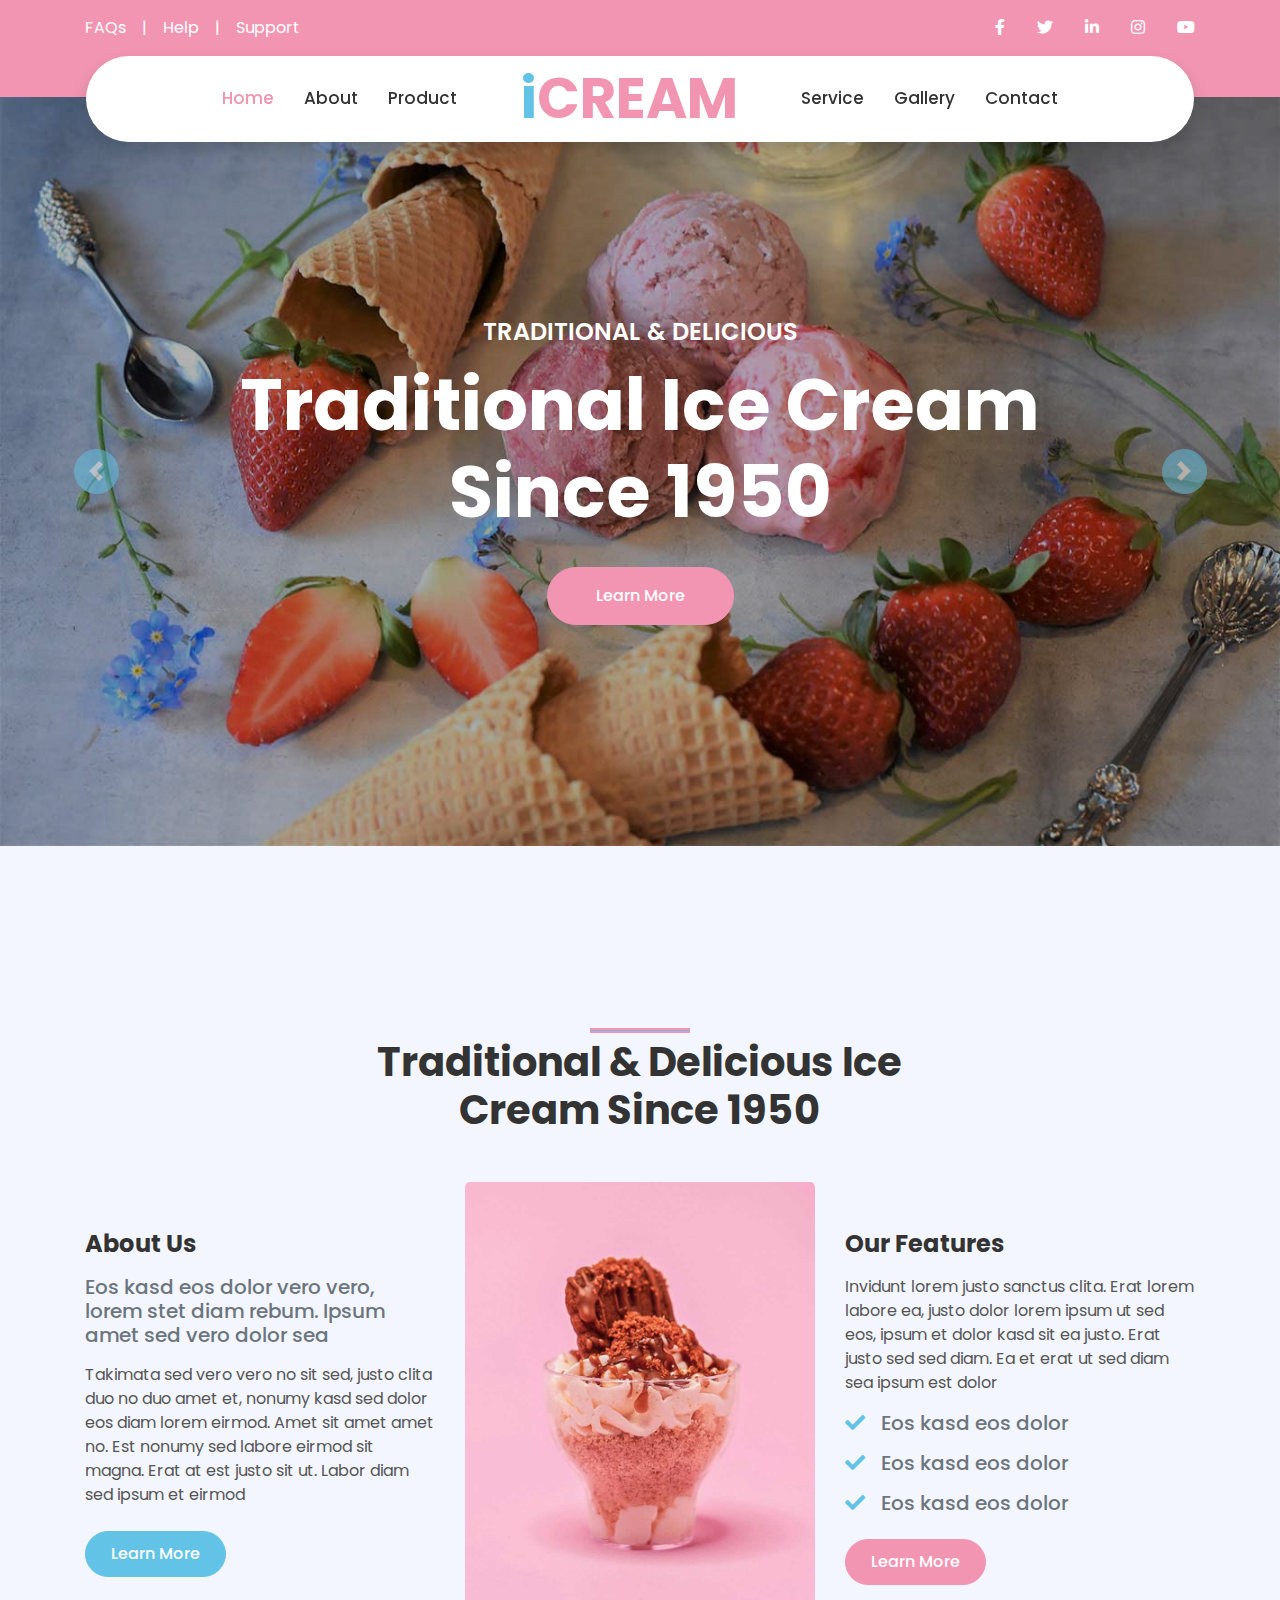
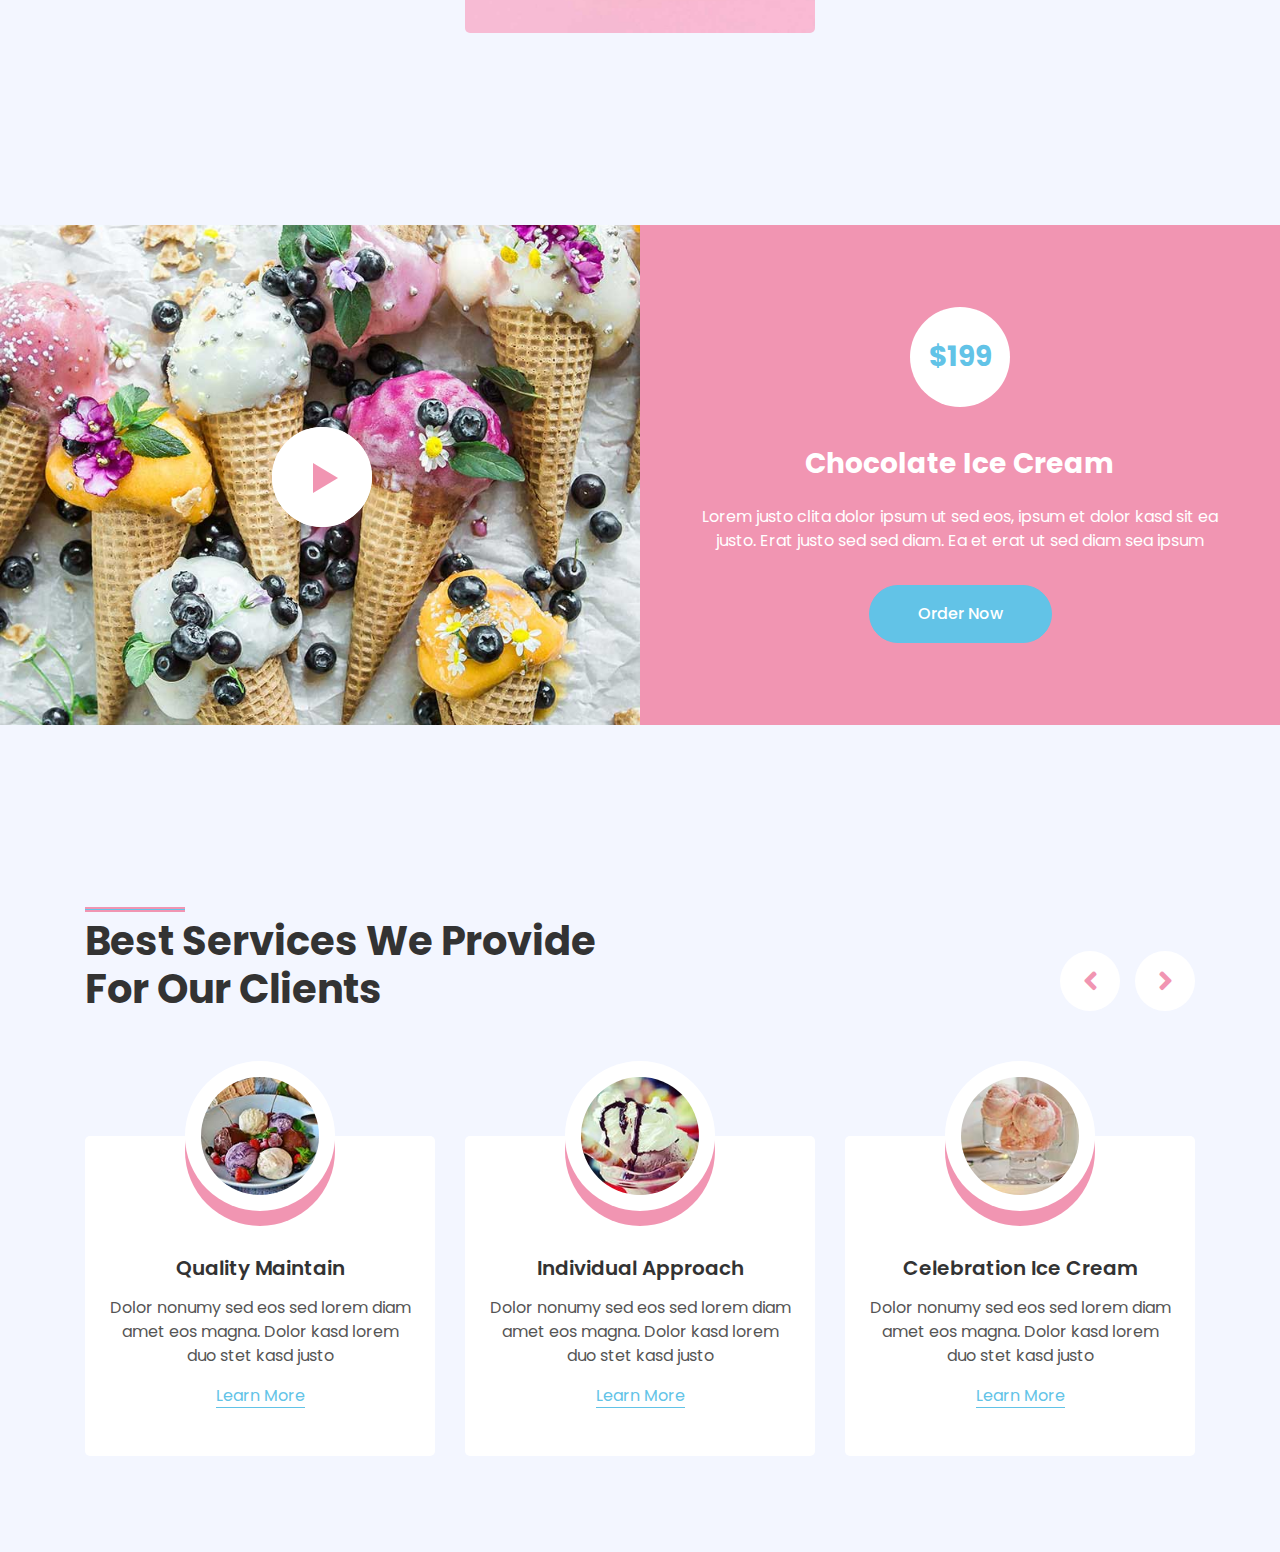
<file: interior_web/index.html>
<!DOCTYPE html>
<html lang="en">

<head>
    <meta charset="utf-8">
    <title>iCREAM - Ice Cream Shop Website Template</title>
    <meta content="width=device-width, initial-scale=1.0" name="viewport">
    <meta content="Free HTML Templates" name="keywords">
    <meta content="Free HTML Templates" name="description">

    <!-- Favicon -->
    <link href="img/favicon.ico" rel="icon">

    <!-- Google Web Fonts -->
    <link rel="preconnect" href="https://fonts.gstatic.com">
    <link href="https://fonts.googleapis.com/css2?family=Poppins:wght@400;500;600;700&display=swap" rel="stylesheet">

    <!-- Font Awesome -->
    <link href="https://cdnjs.cloudflare.com/ajax/libs/font-awesome/5.10.0/css/all.min.css" rel="stylesheet">

    <!-- Libraries Stylesheet -->
    <link href="lib/owlcarousel/assets/owl.carousel.min.css" rel="stylesheet">
    <link href="lib/lightbox/css/lightbox.min.css" rel="stylesheet">

    <!-- Customized Bootstrap Stylesheet -->
    <link href="css/style.css" rel="stylesheet">
</head>

<body>
    <!-- Topbar Start -->
    <div class="container-fluid bg-primary py-3 d-none d-md-block">
        <div class="container">
            <div class="row">
                <div class="col-md-6 text-center text-lg-left mb-2 mb-lg-0">
                    <div class="d-inline-flex align-items-center">
                        <a class="text-white pr-3" href="">FAQs</a>
                        <span class="text-white">|</span>
                        <a class="text-white px-3" href="">Help</a>
                        <span class="text-white">|</span>
                        <a class="text-white pl-3" href="">Support</a>
                    </div>
                </div>
                <div class="col-md-6 text-center text-lg-right">
                    <div class="d-inline-flex align-items-center">
                        <a class="text-white px-3" href="">
                            <i class="fab fa-facebook-f"></i>
                        </a>
                        <a class="text-white px-3" href="">
                            <i class="fab fa-twitter"></i>
                        </a>
                        <a class="text-white px-3" href="">
                            <i class="fab fa-linkedin-in"></i>
                        </a>
                        <a class="text-white px-3" href="">
                            <i class="fab fa-instagram"></i>
                        </a>
                        <a class="text-white pl-3" href="">
                            <i class="fab fa-youtube"></i>
                        </a>
                    </div>
                </div>
            </div>
        </div>
    </div>
    <!-- Topbar End -->


    <!-- Navbar Start -->
    <div class="container-fluid position-relative nav-bar p-0">
        <div class="container-lg position-relative p-0 px-lg-3" style="z-index: 9;">
            <nav class="navbar navbar-expand-lg bg-white navbar-light shadow p-lg-0">
                <a href="index.html" class="navbar-brand d-block d-lg-none">
                    <h1 class="m-0 display-4 text-primary"><span class="text-secondary">i</span>CREAM</h1>
                </a>
                <button type="button" class="navbar-toggler" data-toggle="collapse" data-target="#navbarCollapse">
                    <span class="navbar-toggler-icon"></span>
                </button>
                <div class="collapse navbar-collapse justify-content-between" id="navbarCollapse">
                    <div class="navbar-nav ml-auto py-0">
                        <a href="index.html" class="nav-item nav-link active">Home</a>
                        <a href="about.html" class="nav-item nav-link">About</a>
                        <a href="product.html" class="nav-item nav-link">Product</a>
                    </div>
                    <a href="index.html" class="navbar-brand mx-5 d-none d-lg-block">
                        <h1 class="m-0 display-4 text-primary"><span class="text-secondary">i</span>CREAM</h1>
                    </a>
                    <div class="navbar-nav mr-auto py-0">
                        <a href="service.html" class="nav-item nav-link">Service</a>
                        <a href="gallery.html" class="nav-item nav-link">Gallery</a>
                        <a href="contact.html" class="nav-item nav-link">Contact</a>
                    </div>
                </div>
            </nav>
        </div>
    </div>
    <!-- Navbar End -->


    <!-- Carousel Start -->
    <div class="container-fluid p-0 mb-5 pb-5">
        <div id="header-carousel" class="carousel slide" data-ride="carousel">
            <div class="carousel-inner">
                <div class="carousel-item active">
                    <img class="w-100" src="img/carousel-1.jpg" alt="Image">
                    <div class="carousel-caption d-flex flex-column align-items-center justify-content-center">
                        <div class="p-3" style="max-width: 900px;">
                            <h4 class="text-white text-uppercase mb-md-3">Traditional & Delicious</h4>
                            <h1 class="display-3 text-white mb-md-4">Traditional Ice Cream Since 1950</h1>
                            <a href="" class="btn btn-primary py-md-3 px-md-5 mt-2">Learn More</a>
                        </div>
                    </div>
                </div>
                <div class="carousel-item">
                    <img class="w-100" src="img/carousel-2.jpg" alt="Image">
                    <div class="carousel-caption d-flex flex-column align-items-center justify-content-center">
                        <div class="p-3" style="max-width: 900px;">
                            <h4 class="text-white text-uppercase mb-md-3">Traditional & Delicious</h4>
                            <h1 class="display-3 text-white mb-md-4">Made From Our Own Organic Milk</h1>
                            <a href="" class="btn btn-primary py-md-3 px-md-5 mt-2">Learn More</a>
                        </div>
                    </div>
                </div>
            </div>
            <a class="carousel-control-prev" href="#header-carousel" data-slide="prev">
                <div class="btn btn-secondary px-0" style="width: 45px; height: 45px;">
                    <span class="carousel-control-prev-icon mb-n1"></span>
                </div>
            </a>
            <a class="carousel-control-next" href="#header-carousel" data-slide="next">
                <div class="btn btn-secondary px-0" style="width: 45px; height: 45px;">
                    <span class="carousel-control-next-icon mb-n1"></span>
                </div>
            </a>
        </div>
    </div>
    <!-- Carousel End -->


    <!-- About Start -->
    <div class="container-fluid py-5">
        <div class="container py-5">
            <div class="row justify-content-center">
                <div class="col-lg-7">
                    <h1 class="section-title position-relative text-center mb-5">Traditional & Delicious Ice Cream Since 1950</h1>
                </div>
            </div>
            <div class="row">
                <div class="col-lg-4 py-5">
                    <h4 class="font-weight-bold mb-3">About Us</h4>
                    <h5 class="text-muted mb-3">Eos kasd eos dolor vero vero, lorem stet diam rebum. Ipsum amet sed vero dolor sea</h5>
                    <p>Takimata sed vero vero no sit sed, justo clita duo no duo amet et, nonumy kasd sed dolor eos diam lorem eirmod. Amet sit amet amet no. Est nonumy sed labore eirmod sit magna. Erat at est justo sit ut. Labor diam sed ipsum et eirmod</p>
                    <a href="" class="btn btn-secondary mt-2">Learn More</a>
                </div>
                <div class="col-lg-4" style="min-height: 400px;">
                    <div class="position-relative h-100 rounded overflow-hidden">
                        <img class="position-absolute w-100 h-100" src="img/about.jpg" style="object-fit: cover;">
                    </div>
                </div>
                <div class="col-lg-4 py-5">
                    <h4 class="font-weight-bold mb-3">Our Features</h4>
                    <p>Invidunt lorem justo sanctus clita. Erat lorem labore ea, justo dolor lorem ipsum ut sed eos, ipsum et dolor kasd sit ea justo. Erat justo sed sed diam. Ea et erat ut sed diam sea ipsum est dolor</p>
                    <h5 class="text-muted mb-3"><i class="fa fa-check text-secondary mr-3"></i>Eos kasd eos dolor</h5>
                    <h5 class="text-muted mb-3"><i class="fa fa-check text-secondary mr-3"></i>Eos kasd eos dolor</h5>
                    <h5 class="text-muted mb-3"><i class="fa fa-check text-secondary mr-3"></i>Eos kasd eos dolor</h5>
                    <a href="" class="btn btn-primary mt-2">Learn More</a>
                </div>
            </div>
        </div>
    </div>
    <!-- About End -->


    <!-- Promotion Start -->
    <div class="container-fluid my-5 py-5 px-0">
        <div class="row bg-primary m-0">
            <div class="col-md-6 px-0" style="min-height: 500px;">
                <div class="position-relative h-100">
                    <img class="position-absolute w-100 h-100" src="img/promotion.jpg" style="object-fit: cover;">
                    <button type="button" class="btn-play" data-toggle="modal"
                        data-src="https://www.youtube.com/embed/DWRcNpR6Kdc" data-target="#videoModal">
                        <span></span>
                    </button>
                </div>
            </div>
            <div class="col-md-6 py-5 py-md-0 px-0">
                <div class="h-100 d-flex flex-column align-items-center justify-content-center text-center p-5">
                    <div class="d-flex align-items-center justify-content-center bg-white rounded-circle mb-4"
                        style="width: 100px; height: 100px;">
                        <h3 class="font-weight-bold text-secondary mb-0">$199</h3>
                    </div>
                    <h3 class="font-weight-bold text-white mt-3 mb-4">Chocolate Ice Cream</h3>
                    <p class="text-white mb-4">Lorem justo clita dolor ipsum ut sed eos, ipsum et dolor kasd sit ea
                        justo. Erat justo sed sed diam. Ea et erat ut sed diam sea ipsum</p>
                    <a href="" class="btn btn-secondary py-3 px-5 mt-2">Order Now</a>
                </div>
            </div>
        </div>
    </div>
    <!-- Promotion End -->


    <!-- Video Modal Start -->
    <div class="modal fade" id="videoModal" tabindex="-1" role="dialog" aria-labelledby="exampleModalLabel" aria-hidden="true">
        <div class="modal-dialog" role="document">
            <div class="modal-content">
                <div class="modal-body">
                    <button type="button" class="close" data-dismiss="modal" aria-label="Close">
                        <span aria-hidden="true">&times;</span>
                    </button>        
                    <!-- 16:9 aspect ratio -->
                    <div class="embed-responsive embed-responsive-16by9">
                        <iframe class="embed-responsive-item" src="" id="video"  allowscriptaccess="always" allow="autoplay"></iframe>
                    </div>
                </div>
            </div>
        </div>
    </div>
    <!-- Video Modal End -->


    <!-- Services Start -->
    <div class="container-fluid py-5">
        <div class="container py-5">
            <div class="row">
                <div class="col-lg-6">
                    <h1 class="section-title position-relative mb-5">Best Services We Provide For Our Clients</h1>
                </div>
                <div class="col-lg-6 mb-5 mb-lg-0 pb-5 pb-lg-0"></div>
            </div>
            <div class="row">
                <div class="col-12">
                    <div class="owl-carousel service-carousel">
                        <div class="service-item">
                            <div class="service-img mx-auto">
                                <img class="rounded-circle w-100 h-100 bg-light p-3" src="img/service-1.jpg" style="object-fit: cover;">
                            </div>
                            <div class="position-relative text-center bg-light rounded p-4 pb-5" style="margin-top: -75px;">
                                <h5 class="font-weight-semi-bold mt-5 mb-3 pt-5">Quality Maintain</h5>
                                <p>Dolor nonumy sed eos sed lorem diam amet eos magna. Dolor kasd lorem duo stet kasd justo</p>
                                <a href="" class="border-bottom border-secondary text-decoration-none text-secondary">Learn More</a>
                            </div>
                        </div>
                        <div class="service-item">
                            <div class="service-img mx-auto">
                                <img class="rounded-circle w-100 h-100 bg-light p-3" src="img/service-2.jpg" style="object-fit: cover;">
                            </div>
                            <div class="position-relative text-center bg-light rounded p-4 pb-5" style="margin-top: -75px;">
                                <h5 class="font-weight-semi-bold mt-5 mb-3 pt-5">Individual Approach</h5>
                                <p>Dolor nonumy sed eos sed lorem diam amet eos magna. Dolor kasd lorem duo stet kasd justo</p>
                                <a href="" class="border-bottom border-secondary text-decoration-none text-secondary">Learn More</a>
                            </div>
                        </div>
                        <div class="service-item">
                            <div class="service-img mx-auto">
                                <img class="rounded-circle w-100 h-100 bg-light p-3" src="img/service-3.jpg" style="object-fit: cover;">
                            </div>
                            <div class="position-relative text-center bg-light rounded p-4 pb-5" style="margin-top: -75px;">
                                <h5 class="font-weight-semi-bold mt-5 mb-3 pt-5">Celebration Ice Cream</h5>
                                <p>Dolor nonumy sed eos sed lorem diam amet eos magna. Dolor kasd lorem duo stet kasd justo</p>
                                <a href="" class="border-bottom border-secondary text-decoration-none text-secondary">Learn More</a>
                            </div>
                        </div>
                        <div class="service-item">
                            <div class="service-img mx-auto">
                                <img class="rounded-circle w-100 h-100 bg-light p-3" src="img/service-4.jpg" style="object-fit: cover;">
                            </div>
                            <div class="position-relative text-center bg-light rounded p-4 pb-5" style="margin-top: -75px;">
                                <h5 class="font-weight-semi-bold mt-5 mb-3 pt-5">Delivery To Any Point</h5>
                                <p>Dolor nonumy sed eos sed lorem diam amet eos magna. Dolor kasd lorem duo stet kasd justo</p>
                                <a href="" class="border-bottom border-secondary text-decoration-none text-secondary">Learn More</a>
                            </div>
                        </div>
                    </div>
                </div>
            </div>
        </div>
    </div>
    <!-- Services End -->


    <!-- Portfolio Start -->
   
    <!-- Portfolio End -->


    <!-- Products Start -->
    
    <!-- Products End -->


    <!-- Team Start -->
    
    <!-- Team End -->


    <!-- Testimonial Start -->
    
    <!-- Testimonial End -->


    <!-- Footer Start -->
   
    <!-- Footer End -->


    <!-- Back to Top -->
    <a href="#" class="btn btn-secondary px-2 back-to-top"><i class="fa fa-angle-double-up"></i></a>


    <!-- JavaScript Libraries -->
    <script src="https://code.jquery.com/jquery-3.4.1.min.js"></script>
    <script src="https://stackpath.bootstrapcdn.com/bootstrap/4.4.1/js/bootstrap.bundle.min.js"></script>
    <script src="lib/easing/easing.min.js"></script>
    <script src="lib/waypoints/waypoints.min.js"></script>
    <script src="lib/owlcarousel/owl.carousel.min.js"></script>
    <script src="lib/isotope/isotope.pkgd.min.js"></script>
    <script src="lib/lightbox/js/lightbox.min.js"></script>

    <!-- Contact Javascript File -->
    <script src="mail/jqBootstrapValidation.min.js"></script>
    <script src="mail/contact.js"></script>

    <!-- Template Javascript -->
    <script src="js/main.js"></script>
</body>

</html>
</file>
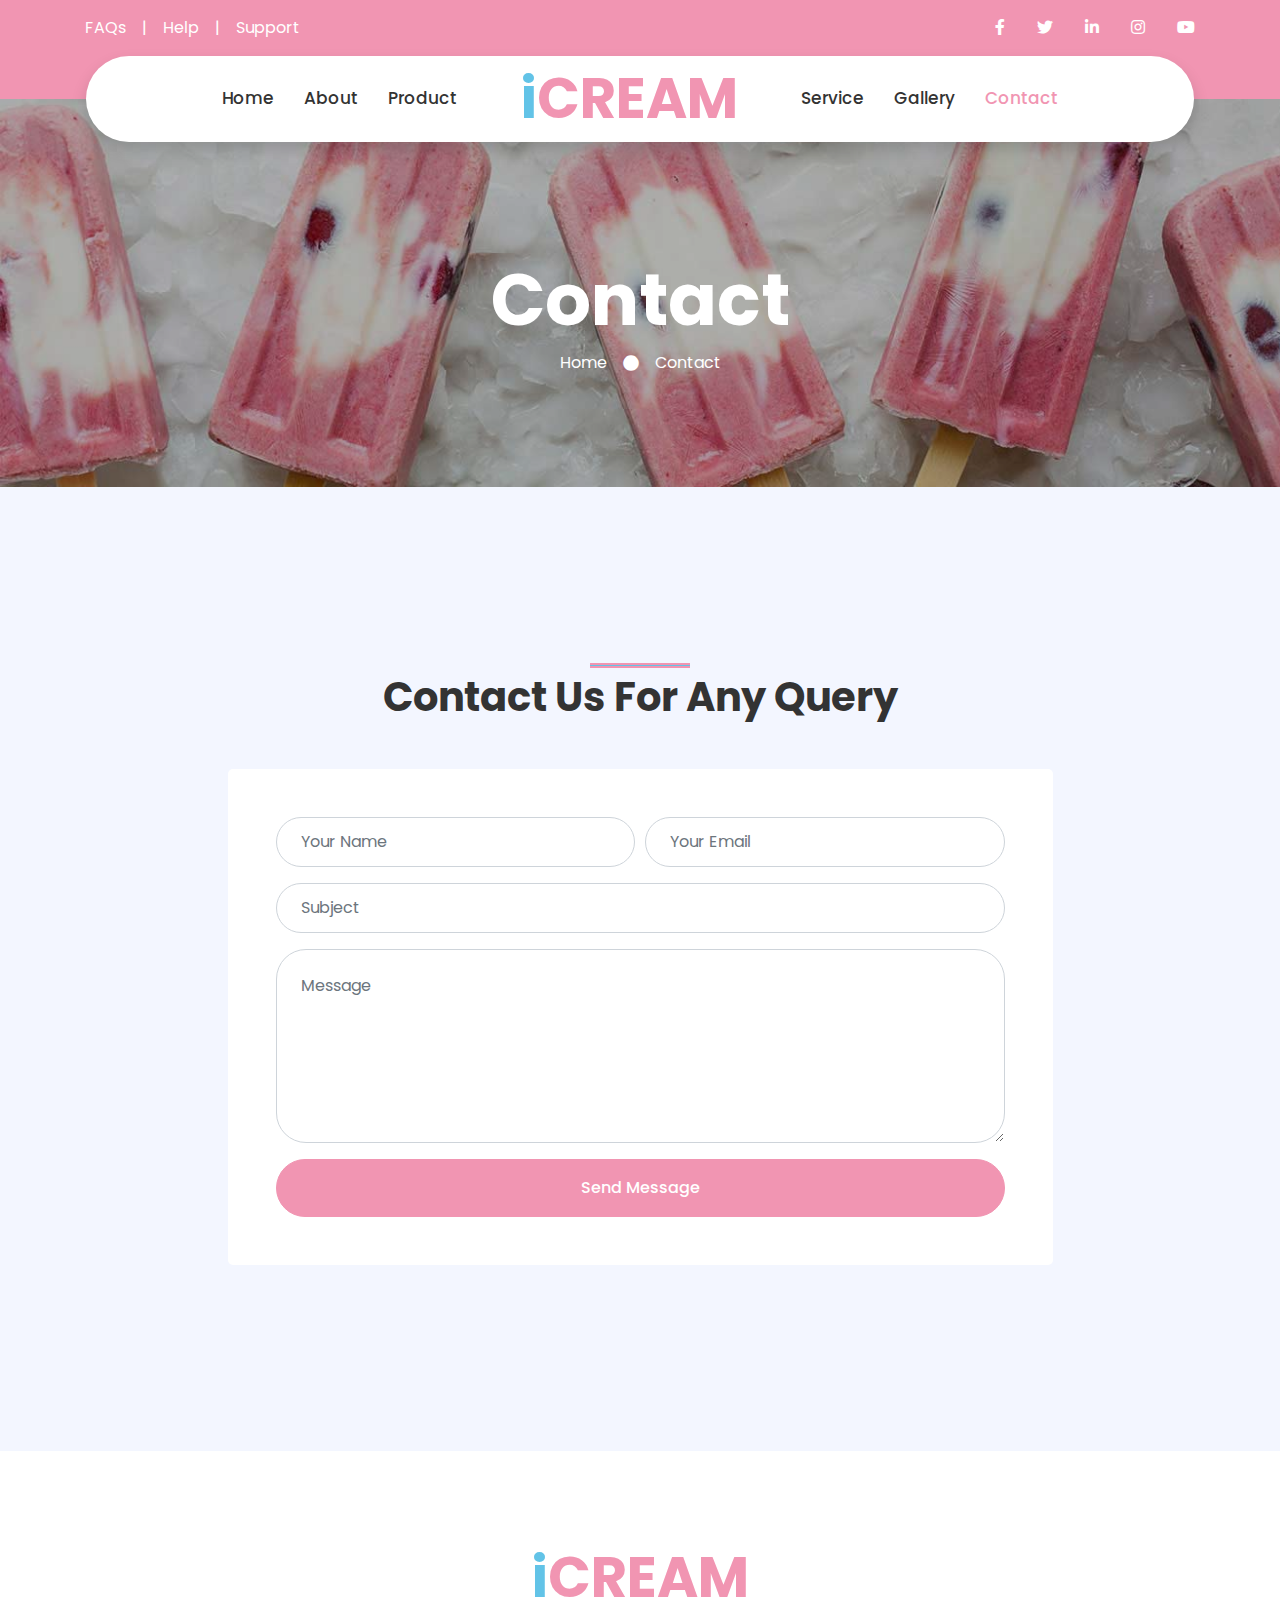
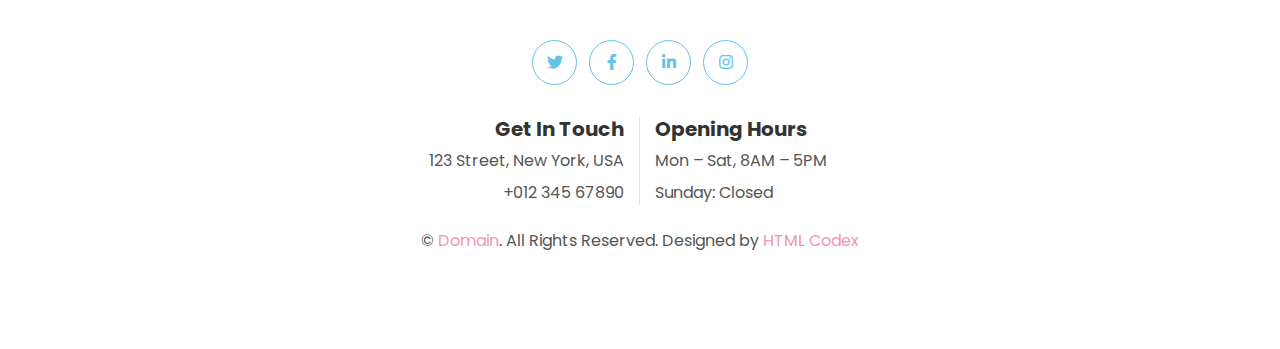
<file: interior_web/contact.html>
<!DOCTYPE html>
<html lang="en">

<head>
    <meta charset="utf-8">
    <title>iCREAM - Ice Cream Shop Website Template</title>
    <meta content="width=device-width, initial-scale=1.0" name="viewport">
    <meta content="Free HTML Templates" name="keywords">
    <meta content="Free HTML Templates" name="description">

    <!-- Favicon -->
    <link href="img/favicon.ico" rel="icon">

    <!-- Google Web Fonts -->
    <link rel="preconnect" href="https://fonts.gstatic.com">
    <link href="https://fonts.googleapis.com/css2?family=Poppins:wght@400;500;600;700&display=swap" rel="stylesheet">

    <!-- Font Awesome -->
    <link href="https://cdnjs.cloudflare.com/ajax/libs/font-awesome/5.10.0/css/all.min.css" rel="stylesheet">

    <!-- Libraries Stylesheet -->
    <link href="lib/owlcarousel/assets/owl.carousel.min.css" rel="stylesheet">
    <link href="lib/lightbox/css/lightbox.min.css" rel="stylesheet">

    <!-- Customized Bootstrap Stylesheet -->
    <link href="css/style.css" rel="stylesheet">
</head>

<body>
    <!-- Topbar Start -->
    <div class="container-fluid bg-primary py-3 d-none d-md-block">
        <div class="container">
            <div class="row">
                <div class="col-md-6 text-center text-lg-left mb-2 mb-lg-0">
                    <div class="d-inline-flex align-items-center">
                        <a class="text-white pr-3" href="">FAQs</a>
                        <span class="text-white">|</span>
                        <a class="text-white px-3" href="">Help</a>
                        <span class="text-white">|</span>
                        <a class="text-white pl-3" href="">Support</a>
                    </div>
                </div>
                <div class="col-md-6 text-center text-lg-right">
                    <div class="d-inline-flex align-items-center">
                        <a class="text-white px-3" href="">
                            <i class="fab fa-facebook-f"></i>
                        </a>
                        <a class="text-white px-3" href="">
                            <i class="fab fa-twitter"></i>
                        </a>
                        <a class="text-white px-3" href="">
                            <i class="fab fa-linkedin-in"></i>
                        </a>
                        <a class="text-white px-3" href="">
                            <i class="fab fa-instagram"></i>
                        </a>
                        <a class="text-white pl-3" href="">
                            <i class="fab fa-youtube"></i>
                        </a>
                    </div>
                </div>
            </div>
        </div>
    </div>
    <!-- Topbar End -->


    <!-- Navbar Start -->
    <div class="container-fluid position-relative nav-bar p-0">
        <div class="container-lg position-relative p-0 px-lg-3" style="z-index: 9;">
            <nav class="navbar navbar-expand-lg bg-white navbar-light shadow p-lg-0">
                <a href="index.html" class="navbar-brand d-block d-lg-none">
                    <h1 class="m-0 display-4 text-primary"><span class="text-secondary">i</span>CREAM</h1>
                </a>
                <button type="button" class="navbar-toggler" data-toggle="collapse" data-target="#navbarCollapse">
                    <span class="navbar-toggler-icon"></span>
                </button>
                <div class="collapse navbar-collapse justify-content-between" id="navbarCollapse">
                    <div class="navbar-nav ml-auto py-0">
                        <a href="index.html" class="nav-item nav-link">Home</a>
                        <a href="about.html" class="nav-item nav-link">About</a>
                        <a href="product.html" class="nav-item nav-link">Product</a>
                    </div>
                    <a href="index.html" class="navbar-brand mx-5 d-none d-lg-block">
                        <h1 class="m-0 display-4 text-primary"><span class="text-secondary">i</span>CREAM</h1>
                    </a>
                    <div class="navbar-nav mr-auto py-0">
                        <a href="service.html" class="nav-item nav-link">Service</a>
                        <a href="gallery.html" class="nav-item nav-link">Gallery</a>
                        <a href="contact.html" class="nav-item nav-link active">Contact</a>
                    </div>
                </div>
            </nav>
        </div>
    </div>
    <!-- Navbar End -->


    <!-- Header Start -->
    <div class="jumbotron jumbotron-fluid page-header" style="margin-bottom: 90px;">
        <div class="container text-center py-5">
            <h1 class="text-white display-3 mt-lg-5">Contact</h1>
            <div class="d-inline-flex align-items-center text-white">
                <p class="m-0"><a class="text-white" href="">Home</a></p>
                <i class="fa fa-circle px-3"></i>
                <p class="m-0">Contact</p>
            </div>
        </div>
    </div>
    <!-- Header End -->


    <!-- Contact Start -->
    <div class="container-fluid py-5">
        <div class="container py-5">
            <div class="row justify-content-center">
                <div class="col-lg-6">
                    <h1 class="section-title position-relative text-center mb-5">Contact Us For Any Query</h1>
                </div>
            </div>
            <div class="row justify-content-center">
                <div class="col-lg-9">
                    <div class="contact-form bg-light rounded p-5">
                        <div id="success"></div>
                        <form name="sentMessage" id="contactForm" novalidate="novalidate">
                            <div class="form-row">
                                <div class="col-sm-6 control-group">
                                    <input type="text" class="form-control p-4" id="name" placeholder="Your Name" required="required" data-validation-required-message="Please enter your name" />
                                    <p class="help-block text-danger"></p>
                                </div>
                                <div class="col-sm-6 control-group">
                                    <input type="email" class="form-control p-4" id="email" placeholder="Your Email" required="required" data-validation-required-message="Please enter your email" />
                                    <p class="help-block text-danger"></p>
                                </div>
                            </div>
                            <div class="control-group">
                                <input type="text" class="form-control p-4" id="subject" placeholder="Subject" required="required" data-validation-required-message="Please enter a subject" />
                                <p class="help-block text-danger"></p>
                            </div>
                            <div class="control-group">
                                <textarea class="form-control p-4" rows="6" id="message" placeholder="Message" required="required" data-validation-required-message="Please enter your message"></textarea>
                                <p class="help-block text-danger"></p>
                            </div>
                            <div>
                                <button class="btn btn-primary btn-block py-3 px-5" type="submit" id="sendMessageButton">Send Message</button>
                            </div>
                        </form>
                    </div>
                </div>
            </div>
        </div>
    </div>
    <!-- Contact End -->


    <!-- Footer Start -->
    <div class="container-fluid footer bg-light py-5" style="margin-top: 90px;">
        <div class="container text-center py-5">
            <div class="row">
                <div class="col-12 mb-4">
                    <a href="index.html" class="navbar-brand m-0">
                        <h1 class="m-0 mt-n2 display-4 text-primary"><span class="text-secondary">i</span>CREAM</h1>
                    </a>
                </div>
                <div class="col-12 mb-4">
                    <a class="btn btn-outline-secondary btn-social mr-2" href="#"><i class="fab fa-twitter"></i></a>
                    <a class="btn btn-outline-secondary btn-social mr-2" href="#"><i class="fab fa-facebook-f"></i></a>
                    <a class="btn btn-outline-secondary btn-social mr-2" href="#"><i class="fab fa-linkedin-in"></i></a>
                    <a class="btn btn-outline-secondary btn-social" href="#"><i class="fab fa-instagram"></i></a>
                </div>
                <div class="col-12 mt-2 mb-4">
                    <div class="row">
                        <div class="col-sm-6 text-center text-sm-right border-right mb-3 mb-sm-0">
                            <h5 class="font-weight-bold mb-2">Get In Touch</h5>
                            <p class="mb-2">123 Street, New York, USA</p>
                            <p class="mb-0">+012 345 67890</p>
                        </div>
                        <div class="col-sm-6 text-center text-sm-left">
                            <h5 class="font-weight-bold mb-2">Opening Hours</h5>
                            <p class="mb-2">Mon – Sat, 8AM – 5PM</p>
                            <p class="mb-0">Sunday: Closed</p>
                        </div>
                    </div>
                </div>
                <div class="col-12">
                    <p class="m-0">&copy; <a href="#">Domain</a>. All Rights Reserved. Designed by <a href="https://htmlcodex.com">HTML Codex</a>
                    </p>
                </div>
            </div>
        </div>
    </div>
    <!-- Footer End -->


    <!-- Back to Top -->
    <a href="#" class="btn btn-secondary px-2 back-to-top"><i class="fa fa-angle-double-up"></i></a>


    <!-- JavaScript Libraries -->
    <script src="https://code.jquery.com/jquery-3.4.1.min.js"></script>
    <script src="https://stackpath.bootstrapcdn.com/bootstrap/4.4.1/js/bootstrap.bundle.min.js"></script>
    <script src="lib/easing/easing.min.js"></script>
    <script src="lib/waypoints/waypoints.min.js"></script>
    <script src="lib/owlcarousel/owl.carousel.min.js"></script>
    <script src="lib/isotope/isotope.pkgd.min.js"></script>
    <script src="lib/lightbox/js/lightbox.min.js"></script>

    <!-- Contact Javascript File -->
    <script src="mail/jqBootstrapValidation.min.js"></script>
    <script src="mail/contact.js"></script>

    <!-- Template Javascript -->
    <script src="js/main.js"></script>
</body>

</html>
</file>
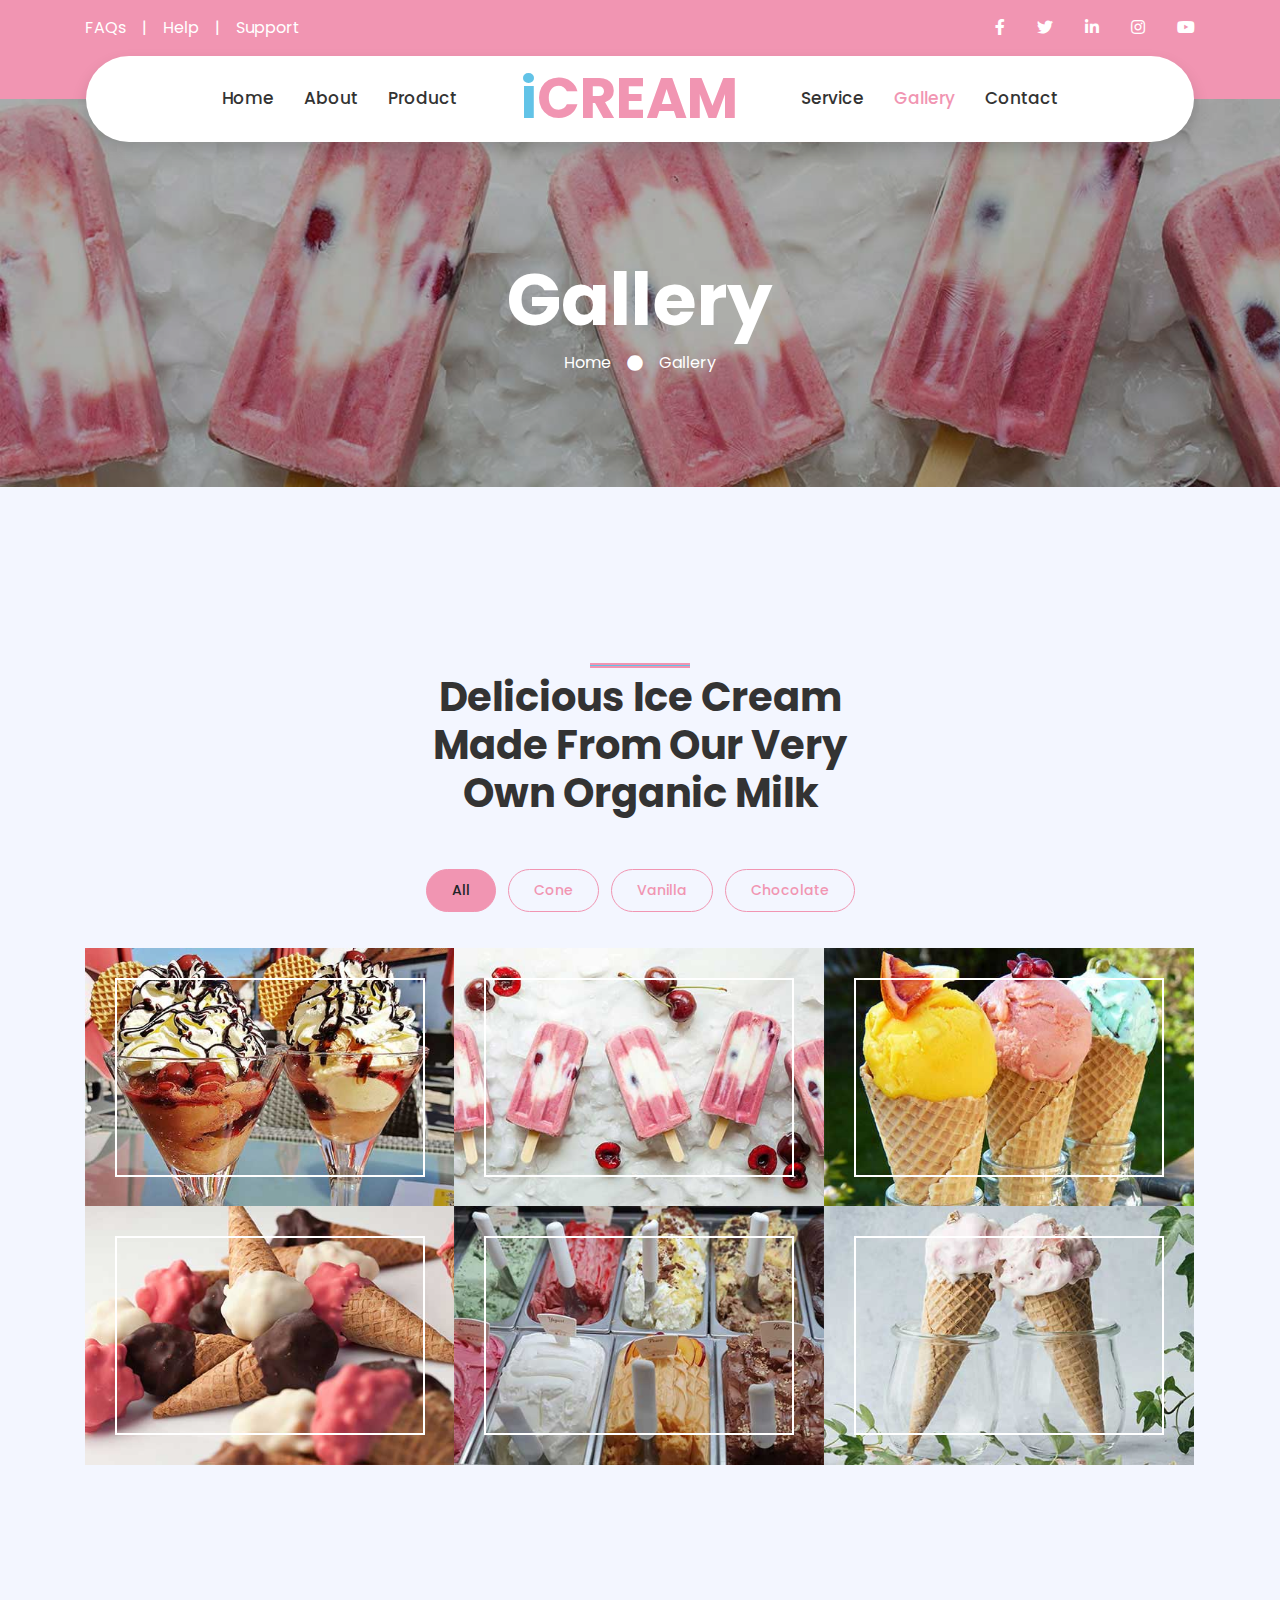
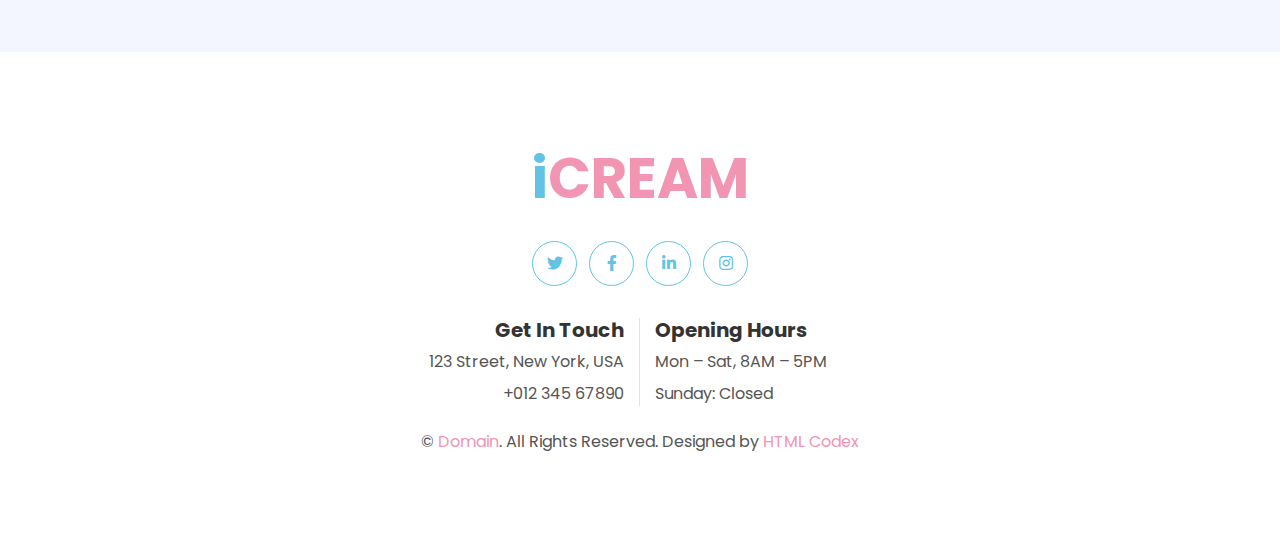
<file: interior_web/gallery.html>
<!DOCTYPE html>
<html lang="en">

<head>
    <meta charset="utf-8">
    <title>iCREAM - Ice Cream Shop Website Template</title>
    <meta content="width=device-width, initial-scale=1.0" name="viewport">
    <meta content="Free HTML Templates" name="keywords">
    <meta content="Free HTML Templates" name="description">

    <!-- Favicon -->
    <link href="img/favicon.ico" rel="icon">

    <!-- Google Web Fonts -->
    <link rel="preconnect" href="https://fonts.gstatic.com">
    <link href="https://fonts.googleapis.com/css2?family=Poppins:wght@400;500;600;700&display=swap" rel="stylesheet">

    <!-- Font Awesome -->
    <link href="https://cdnjs.cloudflare.com/ajax/libs/font-awesome/5.10.0/css/all.min.css" rel="stylesheet">

    <!-- Libraries Stylesheet -->
    <link href="lib/owlcarousel/assets/owl.carousel.min.css" rel="stylesheet">
    <link href="lib/lightbox/css/lightbox.min.css" rel="stylesheet">

    <!-- Customized Bootstrap Stylesheet -->
    <link href="css/style.css" rel="stylesheet">
</head>

<body>
    <!-- Topbar Start -->
    <div class="container-fluid bg-primary py-3 d-none d-md-block">
        <div class="container">
            <div class="row">
                <div class="col-md-6 text-center text-lg-left mb-2 mb-lg-0">
                    <div class="d-inline-flex align-items-center">
                        <a class="text-white pr-3" href="">FAQs</a>
                        <span class="text-white">|</span>
                        <a class="text-white px-3" href="">Help</a>
                        <span class="text-white">|</span>
                        <a class="text-white pl-3" href="">Support</a>
                    </div>
                </div>
                <div class="col-md-6 text-center text-lg-right">
                    <div class="d-inline-flex align-items-center">
                        <a class="text-white px-3" href="">
                            <i class="fab fa-facebook-f"></i>
                        </a>
                        <a class="text-white px-3" href="">
                            <i class="fab fa-twitter"></i>
                        </a>
                        <a class="text-white px-3" href="">
                            <i class="fab fa-linkedin-in"></i>
                        </a>
                        <a class="text-white px-3" href="">
                            <i class="fab fa-instagram"></i>
                        </a>
                        <a class="text-white pl-3" href="">
                            <i class="fab fa-youtube"></i>
                        </a>
                    </div>
                </div>
            </div>
        </div>
    </div>
    <!-- Topbar End -->


    <!-- Navbar Start -->
    <div class="container-fluid position-relative nav-bar p-0">
        <div class="container-lg position-relative p-0 px-lg-3" style="z-index: 9;">
            <nav class="navbar navbar-expand-lg bg-white navbar-light shadow p-lg-0">
                <a href="index.html" class="navbar-brand d-block d-lg-none">
                    <h1 class="m-0 display-4 text-primary"><span class="text-secondary">i</span>CREAM</h1>
                </a>
                <button type="button" class="navbar-toggler" data-toggle="collapse" data-target="#navbarCollapse">
                    <span class="navbar-toggler-icon"></span>
                </button>
                <div class="collapse navbar-collapse justify-content-between" id="navbarCollapse">
                    <div class="navbar-nav ml-auto py-0">
                        <a href="index.html" class="nav-item nav-link">Home</a>
                        <a href="about.html" class="nav-item nav-link">About</a>
                        <a href="product.html" class="nav-item nav-link">Product</a>
                    </div>
                    <a href="index.html" class="navbar-brand mx-5 d-none d-lg-block">
                        <h1 class="m-0 display-4 text-primary"><span class="text-secondary">i</span>CREAM</h1>
                    </a>
                    <div class="navbar-nav mr-auto py-0">
                        <a href="service.html" class="nav-item nav-link">Service</a>
                        <a href="gallery.html" class="nav-item nav-link active">Gallery</a>
                        <a href="contact.html" class="nav-item nav-link">Contact</a>
                    </div>
                </div>
            </nav>
        </div>
    </div>
    <!-- Navbar End -->


    <!-- Header Start -->
    <div class="jumbotron jumbotron-fluid page-header" style="margin-bottom: 90px;">
        <div class="container text-center py-5">
            <h1 class="text-white display-3 mt-lg-5">Gallery</h1>
            <div class="d-inline-flex align-items-center text-white">
                <p class="m-0"><a class="text-white" href="">Home</a></p>
                <i class="fa fa-circle px-3"></i>
                <p class="m-0">Gallery</p>
            </div>
        </div>
    </div>
    <!-- Header End -->


    <!-- Portfolio Start -->
    <div class="container-fluid py-5 px-0">
        <div class="container py-5">
            <div class="row justify-content-center">
                <div class="col-lg-5">
                    <h1 class="section-title position-relative text-center mb-5">Delicious Ice Cream Made From Our Very Own Organic Milk</h1>
                </div>
            </div>
            <div class="row">
                <div class="col-12 text-center">
                    <ul class="list-inline mb-4 pb-2" id="portfolio-flters">
                        <li class="btn btn-sm btn-outline-primary m-1 active"  data-filter="*">All</li>
                        <li class="btn btn-sm btn-outline-primary m-1" data-filter=".first">Cone</li>
                        <li class="btn btn-sm btn-outline-primary m-1" data-filter=".second">Vanilla</li>
                        <li class="btn btn-sm btn-outline-primary m-1" data-filter=".third">Chocolate</li>
                    </ul>
                </div>
            </div>
            <div class="row m-0 portfolio-container">
                <div class="col-lg-4 col-md-6 p-0 portfolio-item first">
                    <div class="position-relative overflow-hidden">
                        <img class="img-fluid w-100" src="img/portfolio-1.jpg" alt="">
                        <a class="portfolio-btn" href="img/portfolio-1.jpg" data-lightbox="portfolio">
                            <i class="fa fa-plus text-primary" style="font-size: 60px;"></i>
                        </a>
                    </div>
                </div>
                <div class="col-lg-4 col-md-6 p-0 portfolio-item second">
                    <div class="position-relative overflow-hidden">
                        <img class="img-fluid w-100" src="img/portfolio-2.jpg" alt="">
                        <a class="portfolio-btn" href="img/portfolio-2.jpg" data-lightbox="portfolio">
                            <i class="fa fa-plus text-primary" style="font-size: 60px;"></i>
                        </a>
                    </div>
                </div>
                <div class="col-lg-4 col-md-6 p-0 portfolio-item third">
                    <div class="position-relative overflow-hidden">
                        <img class="img-fluid w-100" src="img/portfolio-3.jpg" alt="">
                        <a class="portfolio-btn" href="img/portfolio-3.jpg" data-lightbox="portfolio">
                            <i class="fa fa-plus text-primary" style="font-size: 60px;"></i>
                        </a>
                    </div>
                </div>
                <div class="col-lg-4 col-md-6 p-0 portfolio-item first">
                    <div class="position-relative overflow-hidden">
                        <img class="img-fluid w-100" src="img/portfolio-4.jpg" alt="">
                        <a class="portfolio-btn" href="img/portfolio-4.jpg" data-lightbox="portfolio">
                            <i class="fa fa-plus text-primary" style="font-size: 60px;"></i>
                        </a>
                    </div>
                </div>
                <div class="col-lg-4 col-md-6 p-0 portfolio-item second">
                    <div class="position-relative overflow-hidden">
                        <img class="img-fluid w-100" src="img/portfolio-5.jpg" alt="">
                        <a class="portfolio-btn" href="img/portfolio-5.jpg" data-lightbox="portfolio">
                            <i class="fa fa-plus text-primary" style="font-size: 60px;"></i>
                        </a>
                    </div>
                </div>
                <div class="col-lg-4 col-md-6 p-0 portfolio-item third">
                    <div class="position-relative overflow-hidden">
                        <img class="img-fluid w-100" src="img/portfolio-6.jpg" alt="">
                        <a class="portfolio-btn" href="img/portfolio-6.jpg" data-lightbox="portfolio">
                            <i class="fa fa-plus text-primary" style="font-size: 60px;"></i>
                        </a>
                    </div>
                </div>
            </div>
        </div>
    </div>
    <!-- Portfolio End -->


    <!-- Footer Start -->
    <div class="container-fluid footer bg-light py-5" style="margin-top: 90px;">
        <div class="container text-center py-5">
            <div class="row">
                <div class="col-12 mb-4">
                    <a href="index.html" class="navbar-brand m-0">
                        <h1 class="m-0 mt-n2 display-4 text-primary"><span class="text-secondary">i</span>CREAM</h1>
                    </a>
                </div>
                <div class="col-12 mb-4">
                    <a class="btn btn-outline-secondary btn-social mr-2" href="#"><i class="fab fa-twitter"></i></a>
                    <a class="btn btn-outline-secondary btn-social mr-2" href="#"><i class="fab fa-facebook-f"></i></a>
                    <a class="btn btn-outline-secondary btn-social mr-2" href="#"><i class="fab fa-linkedin-in"></i></a>
                    <a class="btn btn-outline-secondary btn-social" href="#"><i class="fab fa-instagram"></i></a>
                </div>
                <div class="col-12 mt-2 mb-4">
                    <div class="row">
                        <div class="col-sm-6 text-center text-sm-right border-right mb-3 mb-sm-0">
                            <h5 class="font-weight-bold mb-2">Get In Touch</h5>
                            <p class="mb-2">123 Street, New York, USA</p>
                            <p class="mb-0">+012 345 67890</p>
                        </div>
                        <div class="col-sm-6 text-center text-sm-left">
                            <h5 class="font-weight-bold mb-2">Opening Hours</h5>
                            <p class="mb-2">Mon – Sat, 8AM – 5PM</p>
                            <p class="mb-0">Sunday: Closed</p>
                        </div>
                    </div>
                </div>
                <div class="col-12">
                    <p class="m-0">&copy; <a href="#">Domain</a>. All Rights Reserved. Designed by <a href="https://htmlcodex.com">HTML Codex</a>
                    </p>
                </div>
            </div>
        </div>
    </div>
    <!-- Footer End -->


    <!-- Back to Top -->
    <a href="#" class="btn btn-secondary px-2 back-to-top"><i class="fa fa-angle-double-up"></i></a>


    <!-- JavaScript Libraries -->
    <script src="https://code.jquery.com/jquery-3.4.1.min.js"></script>
    <script src="https://stackpath.bootstrapcdn.com/bootstrap/4.4.1/js/bootstrap.bundle.min.js"></script>
    <script src="lib/easing/easing.min.js"></script>
    <script src="lib/waypoints/waypoints.min.js"></script>
    <script src="lib/owlcarousel/owl.carousel.min.js"></script>
    <script src="lib/isotope/isotope.pkgd.min.js"></script>
    <script src="lib/lightbox/js/lightbox.min.js"></script>

    <!-- Contact Javascript File -->
    <script src="mail/jqBootstrapValidation.min.js"></script>
    <script src="mail/contact.js"></script>

    <!-- Template Javascript -->
    <script src="js/main.js"></script>
</body>

</html>
</file>
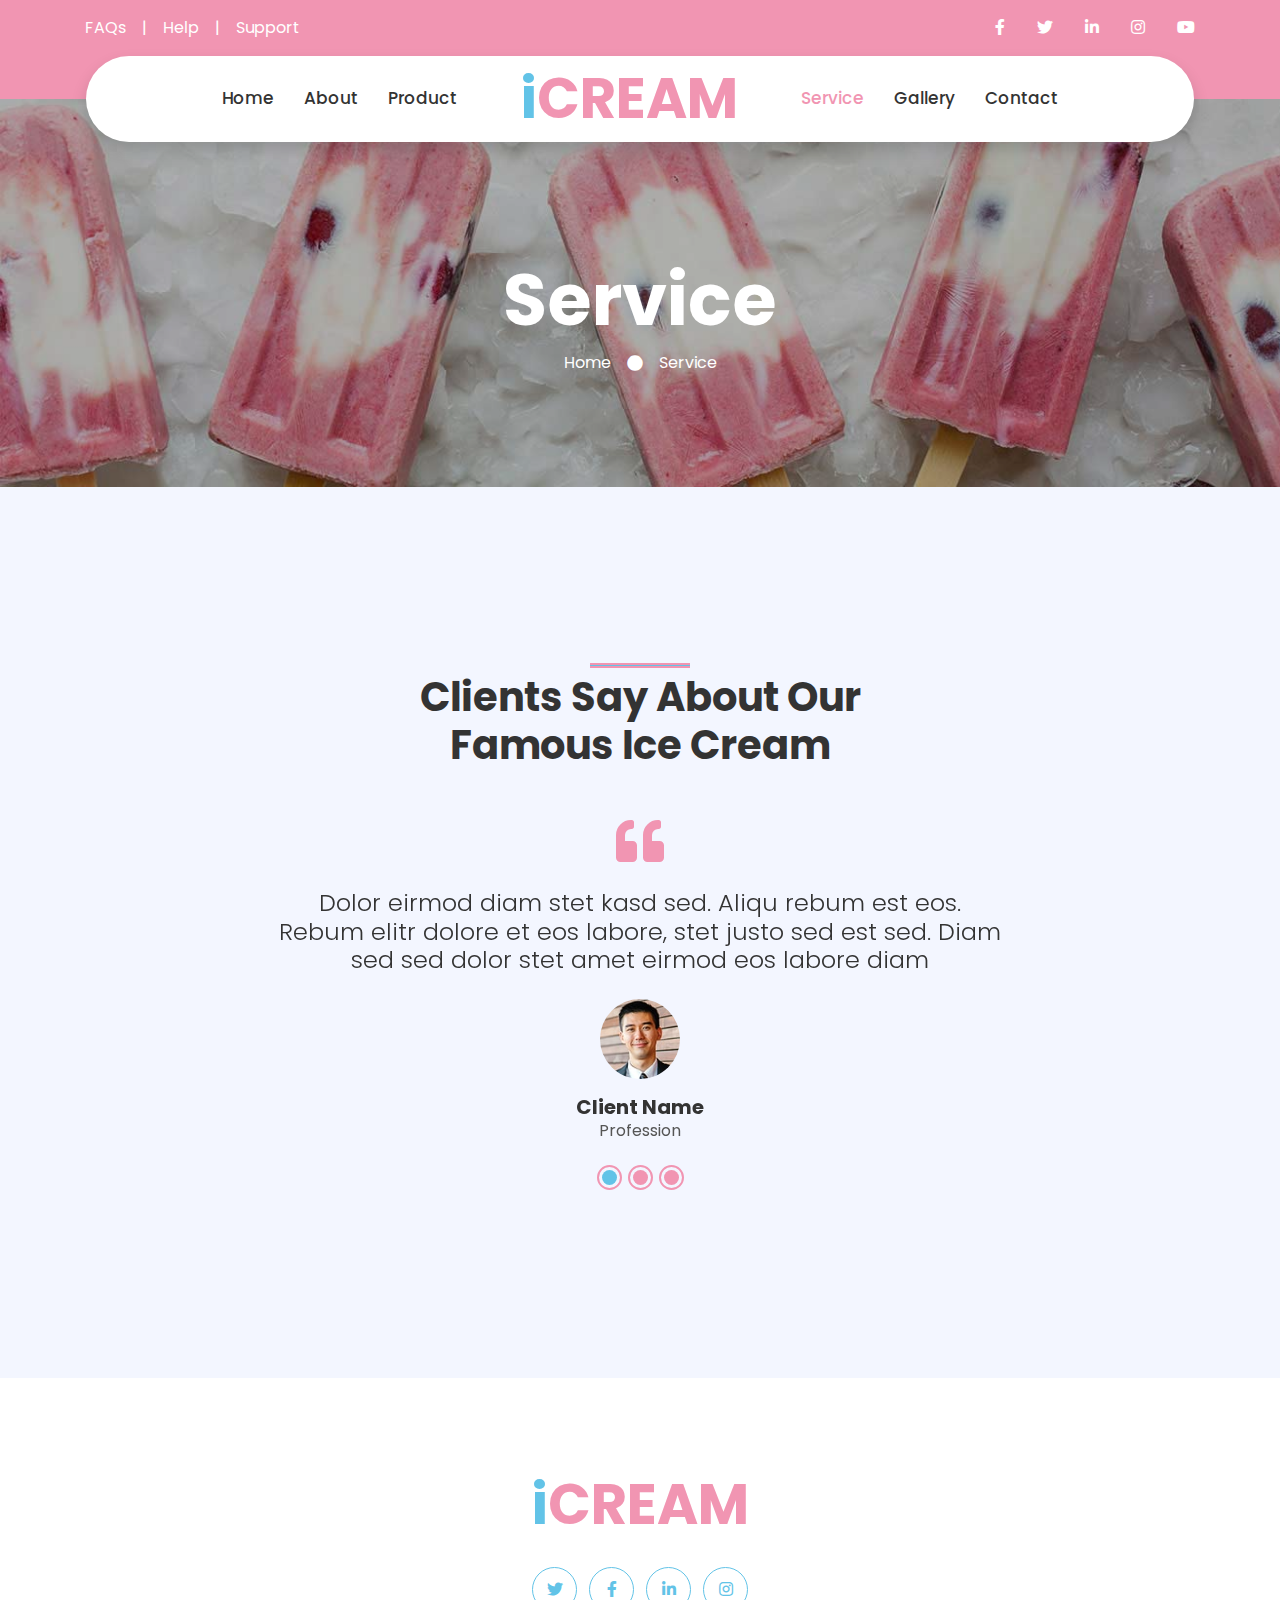
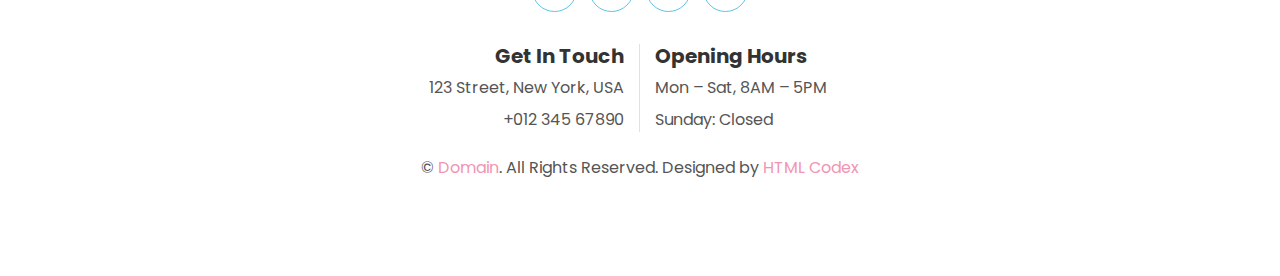
<file: interior_web/service.html>
<!DOCTYPE html>
<html lang="en">

<head>
    <meta charset="utf-8">
    <title>iCREAM - Ice Cream Shop Website Template</title>
    <meta content="width=device-width, initial-scale=1.0" name="viewport">
    <meta content="Free HTML Templates" name="keywords">
    <meta content="Free HTML Templates" name="description">

    <!-- Favicon -->
    <link href="img/favicon.ico" rel="icon">

    <!-- Google Web Fonts -->
    <link rel="preconnect" href="https://fonts.gstatic.com">
    <link href="https://fonts.googleapis.com/css2?family=Poppins:wght@400;500;600;700&display=swap" rel="stylesheet">

    <!-- Font Awesome -->
    <link href="https://cdnjs.cloudflare.com/ajax/libs/font-awesome/5.10.0/css/all.min.css" rel="stylesheet">

    <!-- Libraries Stylesheet -->
    <link href="lib/owlcarousel/assets/owl.carousel.min.css" rel="stylesheet">
    <link href="lib/lightbox/css/lightbox.min.css" rel="stylesheet">

    <!-- Customized Bootstrap Stylesheet -->
    <link href="css/style.css" rel="stylesheet">
</head>

<body>
    <!-- Topbar Start -->
    <div class="container-fluid bg-primary py-3 d-none d-md-block">
        <div class="container">
            <div class="row">
                <div class="col-md-6 text-center text-lg-left mb-2 mb-lg-0">
                    <div class="d-inline-flex align-items-center">
                        <a class="text-white pr-3" href="">FAQs</a>
                        <span class="text-white">|</span>
                        <a class="text-white px-3" href="">Help</a>
                        <span class="text-white">|</span>
                        <a class="text-white pl-3" href="">Support</a>
                    </div>
                </div>
                <div class="col-md-6 text-center text-lg-right">
                    <div class="d-inline-flex align-items-center">
                        <a class="text-white px-3" href="">
                            <i class="fab fa-facebook-f"></i>
                        </a>
                        <a class="text-white px-3" href="">
                            <i class="fab fa-twitter"></i>
                        </a>
                        <a class="text-white px-3" href="">
                            <i class="fab fa-linkedin-in"></i>
                        </a>
                        <a class="text-white px-3" href="">
                            <i class="fab fa-instagram"></i>
                        </a>
                        <a class="text-white pl-3" href="">
                            <i class="fab fa-youtube"></i>
                        </a>
                    </div>
                </div>
            </div>
        </div>
    </div>
    <!-- Topbar End -->


    <!-- Navbar Start -->
    <div class="container-fluid position-relative nav-bar p-0">
        <div class="container-lg position-relative p-0 px-lg-3" style="z-index: 9;">
            <nav class="navbar navbar-expand-lg bg-white navbar-light shadow p-lg-0">
                <a href="index.html" class="navbar-brand d-block d-lg-none">
                    <h1 class="m-0 display-4 text-primary"><span class="text-secondary">i</span>CREAM</h1>
                </a>
                <button type="button" class="navbar-toggler" data-toggle="collapse" data-target="#navbarCollapse">
                    <span class="navbar-toggler-icon"></span>
                </button>
                <div class="collapse navbar-collapse justify-content-between" id="navbarCollapse">
                    <div class="navbar-nav ml-auto py-0">
                        <a href="index.html" class="nav-item nav-link">Home</a>
                        <a href="about.html" class="nav-item nav-link">About</a>
                        <a href="product.html" class="nav-item nav-link">Product</a>
                    </div>
                    <a href="index.html" class="navbar-brand mx-5 d-none d-lg-block">
                        <h1 class="m-0 display-4 text-primary"><span class="text-secondary">i</span>CREAM</h1>
                    </a>
                    <div class="navbar-nav mr-auto py-0">
                        <a href="service.html" class="nav-item nav-link active">Service</a>
                        <a href="gallery.html" class="nav-item nav-link">Gallery</a>
                        <a href="contact.html" class="nav-item nav-link">Contact</a>
                    </div>
                </div>
            </nav>
        </div>
    </div>
    <!-- Navbar End -->


    <!-- Header Start -->
    <div class="jumbotron jumbotron-fluid page-header" style="margin-bottom: 90px;">
        <div class="container text-center py-5">
            <h1 class="text-white display-3 mt-lg-5">Service</h1>
            <div class="d-inline-flex align-items-center text-white">
                <p class="m-0"><a class="text-white" href="">Home</a></p>
                <i class="fa fa-circle px-3"></i>
                <p class="m-0">Service</p>
            </div>
        </div>
    </div>
    <!-- Header End -->


    <!-- Services Start -->
    
    <!-- Services End -->


    <!-- Testimonial Start -->
    <div class="container-fluid py-5">
        <div class="container py-5">
            <div class="row justify-content-center">
                <div class="col-lg-6">
                    <h1 class="section-title position-relative text-center mb-5">Clients Say About Our Famous Ice Cream</h1>
                </div>
            </div>
            <div class="row justify-content-center">
                <div class="col-lg-8">
                    <div class="owl-carousel testimonial-carousel">
                        <div class="text-center">
                            <i class="fa fa-3x fa-quote-left text-primary mb-4"></i>
                            <h4 class="font-weight-light mb-4">Dolor eirmod diam stet kasd sed. Aliqu rebum est eos. Rebum elitr dolore et eos labore, stet justo sed est sed. Diam sed sed dolor stet amet eirmod eos labore diam</h4>
                            <img class="img-fluid mx-auto mb-3" src="img/testimonial-1.jpg" alt="">
                            <h5 class="font-weight-bold m-0">Client Name</h5>
                            <span>Profession</span>
                        </div>
                        <div class="text-center">
                            <i class="fa fa-3x fa-quote-left text-primary mb-4"></i>
                            <h4 class="font-weight-light mb-4">Dolor eirmod diam stet kasd sed. Aliqu rebum est eos. Rebum elitr dolore et eos labore, stet justo sed est sed. Diam sed sed dolor stet amet eirmod eos labore diam</h4>
                            <img class="img-fluid mx-auto mb-3" src="img/testimonial-2.jpg" alt="">
                            <h5 class="font-weight-bold m-0">Client Name</h5>
                            <span>Profession</span>
                        </div>
                        <div class="text-center">
                            <i class="fa fa-3x fa-quote-left text-primary mb-4"></i>
                            <h4 class="font-weight-light mb-4">Dolor eirmod diam stet kasd sed. Aliqu rebum est eos. Rebum elitr dolore et eos labore, stet justo sed est sed. Diam sed sed dolor stet amet eirmod eos labore diam</h4>
                            <img class="img-fluid mx-auto mb-3" src="img/testimonial-3.jpg" alt="">
                            <h5 class="font-weight-bold m-0">Client Name</h5>
                            <span>Profession</span>
                        </div>
                    </div>
                </div>
            </div>
        </div>
    </div>
    <!-- Testimonial End -->


    <!-- Footer Start -->
    <div class="container-fluid footer bg-light py-5" style="margin-top: 90px;">
        <div class="container text-center py-5">
            <div class="row">
                <div class="col-12 mb-4">
                    <a href="index.html" class="navbar-brand m-0">
                        <h1 class="m-0 mt-n2 display-4 text-primary"><span class="text-secondary">i</span>CREAM</h1>
                    </a>
                </div>
                <div class="col-12 mb-4">
                    <a class="btn btn-outline-secondary btn-social mr-2" href="#"><i class="fab fa-twitter"></i></a>
                    <a class="btn btn-outline-secondary btn-social mr-2" href="#"><i class="fab fa-facebook-f"></i></a>
                    <a class="btn btn-outline-secondary btn-social mr-2" href="#"><i class="fab fa-linkedin-in"></i></a>
                    <a class="btn btn-outline-secondary btn-social" href="#"><i class="fab fa-instagram"></i></a>
                </div>
                <div class="col-12 mt-2 mb-4">
                    <div class="row">
                        <div class="col-sm-6 text-center text-sm-right border-right mb-3 mb-sm-0">
                            <h5 class="font-weight-bold mb-2">Get In Touch</h5>
                            <p class="mb-2">123 Street, New York, USA</p>
                            <p class="mb-0">+012 345 67890</p>
                        </div>
                        <div class="col-sm-6 text-center text-sm-left">
                            <h5 class="font-weight-bold mb-2">Opening Hours</h5>
                            <p class="mb-2">Mon – Sat, 8AM – 5PM</p>
                            <p class="mb-0">Sunday: Closed</p>
                        </div>
                    </div>
                </div>
                <div class="col-12">
                    <p class="m-0">&copy; <a href="#">Domain</a>. All Rights Reserved. Designed by <a href="https://htmlcodex.com">HTML Codex</a>
                    </p>
                </div>
            </div>
        </div>
    </div>
    <!-- Footer End -->


    <!-- Back to Top -->
    <a href="#" class="btn btn-secondary px-2 back-to-top"><i class="fa fa-angle-double-up"></i></a>


    <!-- JavaScript Libraries -->
    <script src="https://code.jquery.com/jquery-3.4.1.min.js"></script>
    <script src="https://stackpath.bootstrapcdn.com/bootstrap/4.4.1/js/bootstrap.bundle.min.js"></script>
    <script src="lib/easing/easing.min.js"></script>
    <script src="lib/waypoints/waypoints.min.js"></script>
    <script src="lib/owlcarousel/owl.carousel.min.js"></script>
    <script src="lib/isotope/isotope.pkgd.min.js"></script>
    <script src="lib/lightbox/js/lightbox.min.js"></script>

    <!-- Contact Javascript File -->
    <script src="mail/jqBootstrapValidation.min.js"></script>
    <script src="mail/contact.js"></script>

    <!-- Template Javascript -->
    <script src="js/main.js"></script>
</body>

</html>
</file>
<file: interior_web/css/style.css>
/******* Bootstrap Theming ********/
/*!
 * Bootstrap v4.5.3 (https://getbootstrap.com/)
 * Copyright 2011-2020 The Bootstrap Authors
 * Copyright 2011-2020 Twitter, Inc.
 * Licensed under MIT (https://github.com/twbs/bootstrap/blob/main/LICENSE)
 */
:root {
  --blue: #007bff;
  --indigo: #6610f2;
  --purple: #6f42c1;
  --pink: #e83e8c;
  --red: #dc3545;
  --orange: #fd7e14;
  --yellow: #ffc107;
  --green: #28a745;
  --teal: #20c997;
  --cyan: #17a2b8;
  --white: #fff;
  --gray: #6c757d;
  --gray-dark: #343a40;
  --primary: #F195B2;
  --secondary: #62C3E7;
  --success: #28a745;
  --info: #17a2b8;
  --warning: #ffc107;
  --danger: #dc3545;
  --light: #FFFFFF;
  --dark: #333333;
  --breakpoint-xs: 0;
  --breakpoint-sm: 576px;
  --breakpoint-md: 768px;
  --breakpoint-lg: 992px;
  --breakpoint-xl: 1200px;
  --font-family-sans-serif: "Poppins", sans-serif;
  --font-family-monospace: SFMono-Regular, Menlo, Monaco, Consolas, "Liberation Mono", "Courier New", monospace;
}

*,
*::before,
*::after {
  box-sizing: border-box;
}

html {
  font-family: sans-serif;
  line-height: 1.15;
  -webkit-text-size-adjust: 100%;
  -webkit-tap-highlight-color: rgba(0, 0, 0, 0);
}

article, aside, figcaption, figure, footer, header, hgroup, main, nav, section {
  display: block;
}

body {
  margin: 0;
  font-family: "Poppins", sans-serif;
  font-size: 1rem;
  font-weight: 400;
  line-height: 1.5;
  color: #555555;
  text-align: left;
  background-color: #F3F6FF;
}

[tabindex="-1"]:focus:not(:focus-visible) {
  outline: 0 !important;
}

hr {
  box-sizing: content-box;
  height: 0;
  overflow: visible;
}

h1, h2, h3, h4, h5, h6 {
  margin-top: 0;
  margin-bottom: 0.5rem;
}

p {
  margin-top: 0;
  margin-bottom: 1rem;
}

abbr[title],
abbr[data-original-title] {
  text-decoration: underline;
  text-decoration: underline dotted;
  cursor: help;
  border-bottom: 0;
  text-decoration-skip-ink: none;
}

address {
  margin-bottom: 1rem;
  font-style: normal;
  line-height: inherit;
}

ol,
ul,
dl {
  margin-top: 0;
  margin-bottom: 1rem;
}

ol ol,
ul ul,
ol ul,
ul ol {
  margin-bottom: 0;
}

dt {
  font-weight: 700;
}

dd {
  margin-bottom: .5rem;
  margin-left: 0;
}

blockquote {
  margin: 0 0 1rem;
}

b,
strong {
  font-weight: bolder;
}

small {
  font-size: 80%;
}

sub,
sup {
  position: relative;
  font-size: 75%;
  line-height: 0;
  vertical-align: baseline;
}

sub {
  bottom: -.25em;
}

sup {
  top: -.5em;
}

a {
  color: #F195B2;
  text-decoration: none;
  background-color: transparent;
}

a:hover {
  color: #e85181;
  text-decoration: underline;
}

a:not([href]):not([class]) {
  color: inherit;
  text-decoration: none;
}

a:not([href]):not([class]):hover {
  color: inherit;
  text-decoration: none;
}

pre,
code,
kbd,
samp {
  font-family: SFMono-Regular, Menlo, Monaco, Consolas, "Liberation Mono", "Courier New", monospace;
  font-size: 1em;
}

pre {
  margin-top: 0;
  margin-bottom: 1rem;
  overflow: auto;
  -ms-overflow-style: scrollbar;
}

figure {
  margin: 0 0 1rem;
}

img {
  vertical-align: middle;
  border-style: none;
}

svg {
  overflow: hidden;
  vertical-align: middle;
}

table {
  border-collapse: collapse;
}

caption {
  padding-top: 0.75rem;
  padding-bottom: 0.75rem;
  color: #6c757d;
  text-align: left;
  caption-side: bottom;
}

th {
  text-align: inherit;
  text-align: -webkit-match-parent;
}

label {
  display: inline-block;
  margin-bottom: 0.5rem;
}

button {
  border-radius: 0;
}

button:focus {
  outline: 1px dotted;
  outline: 5px auto -webkit-focus-ring-color;
}

input,
button,
select,
optgroup,
textarea {
  margin: 0;
  font-family: inherit;
  font-size: inherit;
  line-height: inherit;
}

button,
input {
  overflow: visible;
}

button,
select {
  text-transform: none;
}

[role="button"] {
  cursor: pointer;
}

select {
  word-wrap: normal;
}

button,
[type="button"],
[type="reset"],
[type="submit"] {
  -webkit-appearance: button;
}

button:not(:disabled),
[type="button"]:not(:disabled),
[type="reset"]:not(:disabled),
[type="submit"]:not(:disabled) {
  cursor: pointer;
}

button::-moz-focus-inner,
[type="button"]::-moz-focus-inner,
[type="reset"]::-moz-focus-inner,
[type="submit"]::-moz-focus-inner {
  padding: 0;
  border-style: none;
}

input[type="radio"],
input[type="checkbox"] {
  box-sizing: border-box;
  padding: 0;
}

textarea {
  overflow: auto;
  resize: vertical;
}

fieldset {
  min-width: 0;
  padding: 0;
  margin: 0;
  border: 0;
}

legend {
  display: block;
  width: 100%;
  max-width: 100%;
  padding: 0;
  margin-bottom: .5rem;
  font-size: 1.5rem;
  line-height: inherit;
  color: inherit;
  white-space: normal;
}

@media (max-width: 1200px) {
  legend {
    font-size: calc(1.275rem + 0.3vw) ;
  }
}

progress {
  vertical-align: baseline;
}

[type="number"]::-webkit-inner-spin-button,
[type="number"]::-webkit-outer-spin-button {
  height: auto;
}

[type="search"] {
  outline-offset: -2px;
  -webkit-appearance: none;
}

[type="search"]::-webkit-search-decoration {
  -webkit-appearance: none;
}

::-webkit-file-upload-button {
  font: inherit;
  -webkit-appearance: button;
}

output {
  display: inline-block;
}

summary {
  display: list-item;
  cursor: pointer;
}

template {
  display: none;
}

[hidden] {
  display: none !important;
}

h1, h2, h3, h4, h5, h6,
.h1, .h2, .h3, .h4, .h5, .h6 {
  margin-bottom: 0.5rem;
  font-weight: 500;
  line-height: 1.2;
  color: #333333;
}

h1, .h1 {
  font-size: 2.5rem;
}

@media (max-width: 1200px) {
  h1, .h1 {
    font-size: calc(1.375rem + 1.5vw) ;
  }
}

h2, .h2 {
  font-size: 2rem;
}

@media (max-width: 1200px) {
  h2, .h2 {
    font-size: calc(1.325rem + 0.9vw) ;
  }
}

h3, .h3 {
  font-size: 1.75rem;
}

@media (max-width: 1200px) {
  h3, .h3 {
    font-size: calc(1.3rem + 0.6vw) ;
  }
}

h4, .h4 {
  font-size: 1.5rem;
}

@media (max-width: 1200px) {
  h4, .h4 {
    font-size: calc(1.275rem + 0.3vw) ;
  }
}

h5, .h5 {
  font-size: 1.25rem;
}

h6, .h6 {
  font-size: 1rem;
}

.lead {
  font-size: 1.25rem;
  font-weight: 300;
}

.display-1 {
  font-size: 6rem;
  font-weight: 300;
  line-height: 1.2;
}

@media (max-width: 1200px) {
  .display-1 {
    font-size: calc(1.725rem + 5.7vw) ;
  }
}

.display-2 {
  font-size: 5.5rem;
  font-weight: 300;
  line-height: 1.2;
}

@media (max-width: 1200px) {
  .display-2 {
    font-size: calc(1.675rem + 5.1vw) ;
  }
}

.display-3 {
  font-size: 4.5rem;
  font-weight: 300;
  line-height: 1.2;
}

@media (max-width: 1200px) {
  .display-3 {
    font-size: calc(1.575rem + 3.9vw) ;
  }
}

.display-4 {
  font-size: 3.5rem;
  font-weight: 300;
  line-height: 1.2;
}

@media (max-width: 1200px) {
  .display-4 {
    font-size: calc(1.475rem + 2.7vw) ;
  }
}

hr {
  margin-top: 1rem;
  margin-bottom: 1rem;
  border: 0;
  border-top: 1px solid rgba(0, 0, 0, 0.1);
}

small,
.small {
  font-size: 80%;
  font-weight: 400;
}

mark,
.mark {
  padding: 0.2em;
  background-color: #fcf8e3;
}

.list-unstyled {
  padding-left: 0;
  list-style: none;
}

.list-inline {
  padding-left: 0;
  list-style: none;
}

.list-inline-item {
  display: inline-block;
}

.list-inline-item:not(:last-child) {
  margin-right: 0.5rem;
}

.initialism {
  font-size: 90%;
  text-transform: uppercase;
}

.blockquote {
  margin-bottom: 1rem;
  font-size: 1.25rem;
}

.blockquote-footer {
  display: block;
  font-size: 80%;
  color: #6c757d;
}

.blockquote-footer::before {
  content: "\2014\00A0";
}

.img-fluid {
  max-width: 100%;
  height: auto;
}

.img-thumbnail {
  padding: 0.25rem;
  background-color: #F3F6FF;
  border: 1px solid #dee2e6;
  border-radius: 5px;
  max-width: 100%;
  height: auto;
}

.figure {
  display: inline-block;
}

.figure-img {
  margin-bottom: 0.5rem;
  line-height: 1;
}

.figure-caption {
  font-size: 90%;
  color: #6c757d;
}

code {
  font-size: 87.5%;
  color: #e83e8c;
  word-wrap: break-word;
}

a > code {
  color: inherit;
}

kbd {
  padding: 0.2rem 0.4rem;
  font-size: 87.5%;
  color: #fff;
  background-color: #212529;
  border-radius: 0.2rem;
}

kbd kbd {
  padding: 0;
  font-size: 100%;
  font-weight: 700;
}

pre {
  display: block;
  font-size: 87.5%;
  color: #212529;
}

pre code {
  font-size: inherit;
  color: inherit;
  word-break: normal;
}

.pre-scrollable {
  max-height: 340px;
  overflow-y: scroll;
}

.container,
.container-fluid,
.container-sm,
.container-md,
.container-lg,
.container-xl {
  width: 100%;
  padding-right: 15px;
  padding-left: 15px;
  margin-right: auto;
  margin-left: auto;
}

@media (min-width: 576px) {
  .container, .container-sm {
    max-width: 540px;
  }
}

@media (min-width: 768px) {
  .container, .container-sm, .container-md {
    max-width: 720px;
  }
}

@media (min-width: 992px) {
  .container, .container-sm, .container-md, .container-lg {
    max-width: 960px;
  }
}

@media (min-width: 1200px) {
  .container, .container-sm, .container-md, .container-lg, .container-xl {
    max-width: 1140px;
  }
}

.row {
  display: flex;
  flex-wrap: wrap;
  margin-right: -15px;
  margin-left: -15px;
}

.no-gutters {
  margin-right: 0;
  margin-left: 0;
}

.no-gutters > .col,
.no-gutters > [class*="col-"] {
  padding-right: 0;
  padding-left: 0;
}

.col-1, .col-2, .col-3, .col-4, .col-5, .col-6, .col-7, .col-8, .col-9, .col-10, .col-11, .col-12, .col,
.col-auto, .col-sm-1, .col-sm-2, .col-sm-3, .col-sm-4, .col-sm-5, .col-sm-6, .col-sm-7, .col-sm-8, .col-sm-9, .col-sm-10, .col-sm-11, .col-sm-12, .col-sm,
.col-sm-auto, .col-md-1, .col-md-2, .col-md-3, .col-md-4, .col-md-5, .col-md-6, .col-md-7, .col-md-8, .col-md-9, .col-md-10, .col-md-11, .col-md-12, .col-md,
.col-md-auto, .col-lg-1, .col-lg-2, .col-lg-3, .col-lg-4, .col-lg-5, .col-lg-6, .col-lg-7, .col-lg-8, .col-lg-9, .col-lg-10, .col-lg-11, .col-lg-12, .col-lg,
.col-lg-auto, .col-xl-1, .col-xl-2, .col-xl-3, .col-xl-4, .col-xl-5, .col-xl-6, .col-xl-7, .col-xl-8, .col-xl-9, .col-xl-10, .col-xl-11, .col-xl-12, .col-xl,
.col-xl-auto {
  position: relative;
  width: 100%;
  padding-right: 15px;
  padding-left: 15px;
}

.col {
  flex-basis: 0;
  flex-grow: 1;
  max-width: 100%;
}

.row-cols-1 > * {
  flex: 0 0 100%;
  max-width: 100%;
}

.row-cols-2 > * {
  flex: 0 0 50%;
  max-width: 50%;
}

.row-cols-3 > * {
  flex: 0 0 33.33333%;
  max-width: 33.33333%;
}

.row-cols-4 > * {
  flex: 0 0 25%;
  max-width: 25%;
}

.row-cols-5 > * {
  flex: 0 0 20%;
  max-width: 20%;
}

.row-cols-6 > * {
  flex: 0 0 16.66667%;
  max-width: 16.66667%;
}

.col-auto {
  flex: 0 0 auto;
  width: auto;
  max-width: 100%;
}

.col-1 {
  flex: 0 0 8.33333%;
  max-width: 8.33333%;
}

.col-2 {
  flex: 0 0 16.66667%;
  max-width: 16.66667%;
}

.col-3 {
  flex: 0 0 25%;
  max-width: 25%;
}

.col-4 {
  flex: 0 0 33.33333%;
  max-width: 33.33333%;
}

.col-5 {
  flex: 0 0 41.66667%;
  max-width: 41.66667%;
}

.col-6 {
  flex: 0 0 50%;
  max-width: 50%;
}

.col-7 {
  flex: 0 0 58.33333%;
  max-width: 58.33333%;
}

.col-8 {
  flex: 0 0 66.66667%;
  max-width: 66.66667%;
}

.col-9 {
  flex: 0 0 75%;
  max-width: 75%;
}

.col-10 {
  flex: 0 0 83.33333%;
  max-width: 83.33333%;
}

.col-11 {
  flex: 0 0 91.66667%;
  max-width: 91.66667%;
}

.col-12 {
  flex: 0 0 100%;
  max-width: 100%;
}

.order-first {
  order: -1;
}

.order-last {
  order: 13;
}

.order-0 {
  order: 0;
}

.order-1 {
  order: 1;
}

.order-2 {
  order: 2;
}

.order-3 {
  order: 3;
}

.order-4 {
  order: 4;
}

.order-5 {
  order: 5;
}

.order-6 {
  order: 6;
}

.order-7 {
  order: 7;
}

.order-8 {
  order: 8;
}

.order-9 {
  order: 9;
}

.order-10 {
  order: 10;
}

.order-11 {
  order: 11;
}

.order-12 {
  order: 12;
}

.offset-1 {
  margin-left: 8.33333%;
}

.offset-2 {
  margin-left: 16.66667%;
}

.offset-3 {
  margin-left: 25%;
}

.offset-4 {
  margin-left: 33.33333%;
}

.offset-5 {
  margin-left: 41.66667%;
}

.offset-6 {
  margin-left: 50%;
}

.offset-7 {
  margin-left: 58.33333%;
}

.offset-8 {
  margin-left: 66.66667%;
}

.offset-9 {
  margin-left: 75%;
}

.offset-10 {
  margin-left: 83.33333%;
}

.offset-11 {
  margin-left: 91.66667%;
}

@media (min-width: 576px) {
  .col-sm {
    flex-basis: 0;
    flex-grow: 1;
    max-width: 100%;
  }
  .row-cols-sm-1 > * {
    flex: 0 0 100%;
    max-width: 100%;
  }
  .row-cols-sm-2 > * {
    flex: 0 0 50%;
    max-width: 50%;
  }
  .row-cols-sm-3 > * {
    flex: 0 0 33.33333%;
    max-width: 33.33333%;
  }
  .row-cols-sm-4 > * {
    flex: 0 0 25%;
    max-width: 25%;
  }
  .row-cols-sm-5 > * {
    flex: 0 0 20%;
    max-width: 20%;
  }
  .row-cols-sm-6 > * {
    flex: 0 0 16.66667%;
    max-width: 16.66667%;
  }
  .col-sm-auto {
    flex: 0 0 auto;
    width: auto;
    max-width: 100%;
  }
  .col-sm-1 {
    flex: 0 0 8.33333%;
    max-width: 8.33333%;
  }
  .col-sm-2 {
    flex: 0 0 16.66667%;
    max-width: 16.66667%;
  }
  .col-sm-3 {
    flex: 0 0 25%;
    max-width: 25%;
  }
  .col-sm-4 {
    flex: 0 0 33.33333%;
    max-width: 33.33333%;
  }
  .col-sm-5 {
    flex: 0 0 41.66667%;
    max-width: 41.66667%;
  }
  .col-sm-6 {
    flex: 0 0 50%;
    max-width: 50%;
  }
  .col-sm-7 {
    flex: 0 0 58.33333%;
    max-width: 58.33333%;
  }
  .col-sm-8 {
    flex: 0 0 66.66667%;
    max-width: 66.66667%;
  }
  .col-sm-9 {
    flex: 0 0 75%;
    max-width: 75%;
  }
  .col-sm-10 {
    flex: 0 0 83.33333%;
    max-width: 83.33333%;
  }
  .col-sm-11 {
    flex: 0 0 91.66667%;
    max-width: 91.66667%;
  }
  .col-sm-12 {
    flex: 0 0 100%;
    max-width: 100%;
  }
  .order-sm-first {
    order: -1;
  }
  .order-sm-last {
    order: 13;
  }
  .order-sm-0 {
    order: 0;
  }
  .order-sm-1 {
    order: 1;
  }
  .order-sm-2 {
    order: 2;
  }
  .order-sm-3 {
    order: 3;
  }
  .order-sm-4 {
    order: 4;
  }
  .order-sm-5 {
    order: 5;
  }
  .order-sm-6 {
    order: 6;
  }
  .order-sm-7 {
    order: 7;
  }
  .order-sm-8 {
    order: 8;
  }
  .order-sm-9 {
    order: 9;
  }
  .order-sm-10 {
    order: 10;
  }
  .order-sm-11 {
    order: 11;
  }
  .order-sm-12 {
    order: 12;
  }
  .offset-sm-0 {
    margin-left: 0;
  }
  .offset-sm-1 {
    margin-left: 8.33333%;
  }
  .offset-sm-2 {
    margin-left: 16.66667%;
  }
  .offset-sm-3 {
    margin-left: 25%;
  }
  .offset-sm-4 {
    margin-left: 33.33333%;
  }
  .offset-sm-5 {
    margin-left: 41.66667%;
  }
  .offset-sm-6 {
    margin-left: 50%;
  }
  .offset-sm-7 {
    margin-left: 58.33333%;
  }
  .offset-sm-8 {
    margin-left: 66.66667%;
  }
  .offset-sm-9 {
    margin-left: 75%;
  }
  .offset-sm-10 {
    margin-left: 83.33333%;
  }
  .offset-sm-11 {
    margin-left: 91.66667%;
  }
}

@media (min-width: 768px) {
  .col-md {
    flex-basis: 0;
    flex-grow: 1;
    max-width: 100%;
  }
  .row-cols-md-1 > * {
    flex: 0 0 100%;
    max-width: 100%;
  }
  .row-cols-md-2 > * {
    flex: 0 0 50%;
    max-width: 50%;
  }
  .row-cols-md-3 > * {
    flex: 0 0 33.33333%;
    max-width: 33.33333%;
  }
  .row-cols-md-4 > * {
    flex: 0 0 25%;
    max-width: 25%;
  }
  .row-cols-md-5 > * {
    flex: 0 0 20%;
    max-width: 20%;
  }
  .row-cols-md-6 > * {
    flex: 0 0 16.66667%;
    max-width: 16.66667%;
  }
  .col-md-auto {
    flex: 0 0 auto;
    width: auto;
    max-width: 100%;
  }
  .col-md-1 {
    flex: 0 0 8.33333%;
    max-width: 8.33333%;
  }
  .col-md-2 {
    flex: 0 0 16.66667%;
    max-width: 16.66667%;
  }
  .col-md-3 {
    flex: 0 0 25%;
    max-width: 25%;
  }
  .col-md-4 {
    flex: 0 0 33.33333%;
    max-width: 33.33333%;
  }
  .col-md-5 {
    flex: 0 0 41.66667%;
    max-width: 41.66667%;
  }
  .col-md-6 {
    flex: 0 0 50%;
    max-width: 50%;
  }
  .col-md-7 {
    flex: 0 0 58.33333%;
    max-width: 58.33333%;
  }
  .col-md-8 {
    flex: 0 0 66.66667%;
    max-width: 66.66667%;
  }
  .col-md-9 {
    flex: 0 0 75%;
    max-width: 75%;
  }
  .col-md-10 {
    flex: 0 0 83.33333%;
    max-width: 83.33333%;
  }
  .col-md-11 {
    flex: 0 0 91.66667%;
    max-width: 91.66667%;
  }
  .col-md-12 {
    flex: 0 0 100%;
    max-width: 100%;
  }
  .order-md-first {
    order: -1;
  }
  .order-md-last {
    order: 13;
  }
  .order-md-0 {
    order: 0;
  }
  .order-md-1 {
    order: 1;
  }
  .order-md-2 {
    order: 2;
  }
  .order-md-3 {
    order: 3;
  }
  .order-md-4 {
    order: 4;
  }
  .order-md-5 {
    order: 5;
  }
  .order-md-6 {
    order: 6;
  }
  .order-md-7 {
    order: 7;
  }
  .order-md-8 {
    order: 8;
  }
  .order-md-9 {
    order: 9;
  }
  .order-md-10 {
    order: 10;
  }
  .order-md-11 {
    order: 11;
  }
  .order-md-12 {
    order: 12;
  }
  .offset-md-0 {
    margin-left: 0;
  }
  .offset-md-1 {
    margin-left: 8.33333%;
  }
  .offset-md-2 {
    margin-left: 16.66667%;
  }
  .offset-md-3 {
    margin-left: 25%;
  }
  .offset-md-4 {
    margin-left: 33.33333%;
  }
  .offset-md-5 {
    margin-left: 41.66667%;
  }
  .offset-md-6 {
    margin-left: 50%;
  }
  .offset-md-7 {
    margin-left: 58.33333%;
  }
  .offset-md-8 {
    margin-left: 66.66667%;
  }
  .offset-md-9 {
    margin-left: 75%;
  }
  .offset-md-10 {
    margin-left: 83.33333%;
  }
  .offset-md-11 {
    margin-left: 91.66667%;
  }
}

@media (min-width: 992px) {
  .col-lg {
    flex-basis: 0;
    flex-grow: 1;
    max-width: 100%;
  }
  .row-cols-lg-1 > * {
    flex: 0 0 100%;
    max-width: 100%;
  }
  .row-cols-lg-2 > * {
    flex: 0 0 50%;
    max-width: 50%;
  }
  .row-cols-lg-3 > * {
    flex: 0 0 33.33333%;
    max-width: 33.33333%;
  }
  .row-cols-lg-4 > * {
    flex: 0 0 25%;
    max-width: 25%;
  }
  .row-cols-lg-5 > * {
    flex: 0 0 20%;
    max-width: 20%;
  }
  .row-cols-lg-6 > * {
    flex: 0 0 16.66667%;
    max-width: 16.66667%;
  }
  .col-lg-auto {
    flex: 0 0 auto;
    width: auto;
    max-width: 100%;
  }
  .col-lg-1 {
    flex: 0 0 8.33333%;
    max-width: 8.33333%;
  }
  .col-lg-2 {
    flex: 0 0 16.66667%;
    max-width: 16.66667%;
  }
  .col-lg-3 {
    flex: 0 0 25%;
    max-width: 25%;
  }
  .col-lg-4 {
    flex: 0 0 33.33333%;
    max-width: 33.33333%;
  }
  .col-lg-5 {
    flex: 0 0 41.66667%;
    max-width: 41.66667%;
  }
  .col-lg-6 {
    flex: 0 0 50%;
    max-width: 50%;
  }
  .col-lg-7 {
    flex: 0 0 58.33333%;
    max-width: 58.33333%;
  }
  .col-lg-8 {
    flex: 0 0 66.66667%;
    max-width: 66.66667%;
  }
  .col-lg-9 {
    flex: 0 0 75%;
    max-width: 75%;
  }
  .col-lg-10 {
    flex: 0 0 83.33333%;
    max-width: 83.33333%;
  }
  .col-lg-11 {
    flex: 0 0 91.66667%;
    max-width: 91.66667%;
  }
  .col-lg-12 {
    flex: 0 0 100%;
    max-width: 100%;
  }
  .order-lg-first {
    order: -1;
  }
  .order-lg-last {
    order: 13;
  }
  .order-lg-0 {
    order: 0;
  }
  .order-lg-1 {
    order: 1;
  }
  .order-lg-2 {
    order: 2;
  }
  .order-lg-3 {
    order: 3;
  }
  .order-lg-4 {
    order: 4;
  }
  .order-lg-5 {
    order: 5;
  }
  .order-lg-6 {
    order: 6;
  }
  .order-lg-7 {
    order: 7;
  }
  .order-lg-8 {
    order: 8;
  }
  .order-lg-9 {
    order: 9;
  }
  .order-lg-10 {
    order: 10;
  }
  .order-lg-11 {
    order: 11;
  }
  .order-lg-12 {
    order: 12;
  }
  .offset-lg-0 {
    margin-left: 0;
  }
  .offset-lg-1 {
    margin-left: 8.33333%;
  }
  .offset-lg-2 {
    margin-left: 16.66667%;
  }
  .offset-lg-3 {
    margin-left: 25%;
  }
  .offset-lg-4 {
    margin-left: 33.33333%;
  }
  .offset-lg-5 {
    margin-left: 41.66667%;
  }
  .offset-lg-6 {
    margin-left: 50%;
  }
  .offset-lg-7 {
    margin-left: 58.33333%;
  }
  .offset-lg-8 {
    margin-left: 66.66667%;
  }
  .offset-lg-9 {
    margin-left: 75%;
  }
  .offset-lg-10 {
    margin-left: 83.33333%;
  }
  .offset-lg-11 {
    margin-left: 91.66667%;
  }
}

@media (min-width: 1200px) {
  .col-xl {
    flex-basis: 0;
    flex-grow: 1;
    max-width: 100%;
  }
  .row-cols-xl-1 > * {
    flex: 0 0 100%;
    max-width: 100%;
  }
  .row-cols-xl-2 > * {
    flex: 0 0 50%;
    max-width: 50%;
  }
  .row-cols-xl-3 > * {
    flex: 0 0 33.33333%;
    max-width: 33.33333%;
  }
  .row-cols-xl-4 > * {
    flex: 0 0 25%;
    max-width: 25%;
  }
  .row-cols-xl-5 > * {
    flex: 0 0 20%;
    max-width: 20%;
  }
  .row-cols-xl-6 > * {
    flex: 0 0 16.66667%;
    max-width: 16.66667%;
  }
  .col-xl-auto {
    flex: 0 0 auto;
    width: auto;
    max-width: 100%;
  }
  .col-xl-1 {
    flex: 0 0 8.33333%;
    max-width: 8.33333%;
  }
  .col-xl-2 {
    flex: 0 0 16.66667%;
    max-width: 16.66667%;
  }
  .col-xl-3 {
    flex: 0 0 25%;
    max-width: 25%;
  }
  .col-xl-4 {
    flex: 0 0 33.33333%;
    max-width: 33.33333%;
  }
  .col-xl-5 {
    flex: 0 0 41.66667%;
    max-width: 41.66667%;
  }
  .col-xl-6 {
    flex: 0 0 50%;
    max-width: 50%;
  }
  .col-xl-7 {
    flex: 0 0 58.33333%;
    max-width: 58.33333%;
  }
  .col-xl-8 {
    flex: 0 0 66.66667%;
    max-width: 66.66667%;
  }
  .col-xl-9 {
    flex: 0 0 75%;
    max-width: 75%;
  }
  .col-xl-10 {
    flex: 0 0 83.33333%;
    max-width: 83.33333%;
  }
  .col-xl-11 {
    flex: 0 0 91.66667%;
    max-width: 91.66667%;
  }
  .col-xl-12 {
    flex: 0 0 100%;
    max-width: 100%;
  }
  .order-xl-first {
    order: -1;
  }
  .order-xl-last {
    order: 13;
  }
  .order-xl-0 {
    order: 0;
  }
  .order-xl-1 {
    order: 1;
  }
  .order-xl-2 {
    order: 2;
  }
  .order-xl-3 {
    order: 3;
  }
  .order-xl-4 {
    order: 4;
  }
  .order-xl-5 {
    order: 5;
  }
  .order-xl-6 {
    order: 6;
  }
  .order-xl-7 {
    order: 7;
  }
  .order-xl-8 {
    order: 8;
  }
  .order-xl-9 {
    order: 9;
  }
  .order-xl-10 {
    order: 10;
  }
  .order-xl-11 {
    order: 11;
  }
  .order-xl-12 {
    order: 12;
  }
  .offset-xl-0 {
    margin-left: 0;
  }
  .offset-xl-1 {
    margin-left: 8.33333%;
  }
  .offset-xl-2 {
    margin-left: 16.66667%;
  }
  .offset-xl-3 {
    margin-left: 25%;
  }
  .offset-xl-4 {
    margin-left: 33.33333%;
  }
  .offset-xl-5 {
    margin-left: 41.66667%;
  }
  .offset-xl-6 {
    margin-left: 50%;
  }
  .offset-xl-7 {
    margin-left: 58.33333%;
  }
  .offset-xl-8 {
    margin-left: 66.66667%;
  }
  .offset-xl-9 {
    margin-left: 75%;
  }
  .offset-xl-10 {
    margin-left: 83.33333%;
  }
  .offset-xl-11 {
    margin-left: 91.66667%;
  }
}

.table {
  width: 100%;
  margin-bottom: 1rem;
  color: #555555;
}

.table th,
.table td {
  padding: 0.75rem;
  vertical-align: top;
  border-top: 1px solid #dee2e6;
}

.table thead th {
  vertical-align: bottom;
  border-bottom: 2px solid #dee2e6;
}

.table tbody + tbody {
  border-top: 2px solid #dee2e6;
}

.table-sm th,
.table-sm td {
  padding: 0.3rem;
}

.table-bordered {
  border: 1px solid #dee2e6;
}

.table-bordered th,
.table-bordered td {
  border: 1px solid #dee2e6;
}

.table-bordered thead th,
.table-bordered thead td {
  border-bottom-width: 2px;
}

.table-borderless th,
.table-borderless td,
.table-borderless thead th,
.table-borderless tbody + tbody {
  border: 0;
}

.table-striped tbody tr:nth-of-type(odd) {
  background-color: rgba(0, 0, 0, 0.05);
}

.table-hover tbody tr:hover {
  color: #555555;
  background-color: rgba(0, 0, 0, 0.075);
}

.table-primary,
.table-primary > th,
.table-primary > td {
  background-color: #fbe1e9;
}

.table-primary th,
.table-primary td,
.table-primary thead th,
.table-primary tbody + tbody {
  border-color: #f8c8d7;
}

.table-hover .table-primary:hover {
  background-color: #f8cbd9;
}

.table-hover .table-primary:hover > td,
.table-hover .table-primary:hover > th {
  background-color: #f8cbd9;
}

.table-secondary,
.table-secondary > th,
.table-secondary > td {
  background-color: #d3eef8;
}

.table-secondary th,
.table-secondary td,
.table-secondary thead th,
.table-secondary tbody + tbody {
  border-color: #ade0f3;
}

.table-hover .table-secondary:hover {
  background-color: #bde6f5;
}

.table-hover .table-secondary:hover > td,
.table-hover .table-secondary:hover > th {
  background-color: #bde6f5;
}

.table-success,
.table-success > th,
.table-success > td {
  background-color: #c3e6cb;
}

.table-success th,
.table-success td,
.table-success thead th,
.table-success tbody + tbody {
  border-color: #8fd19e;
}

.table-hover .table-success:hover {
  background-color: #b1dfbb;
}

.table-hover .table-success:hover > td,
.table-hover .table-success:hover > th {
  background-color: #b1dfbb;
}

.table-info,
.table-info > th,
.table-info > td {
  background-color: #bee5eb;
}

.table-info th,
.table-info td,
.table-info thead th,
.table-info tbody + tbody {
  border-color: #86cfda;
}

.table-hover .table-info:hover {
  background-color: #abdde5;
}

.table-hover .table-info:hover > td,
.table-hover .table-info:hover > th {
  background-color: #abdde5;
}

.table-warning,
.table-warning > th,
.table-warning > td {
  background-color: #ffeeba;
}

.table-warning th,
.table-warning td,
.table-warning thead th,
.table-warning tbody + tbody {
  border-color: #ffdf7e;
}

.table-hover .table-warning:hover {
  background-color: #ffe8a1;
}

.table-hover .table-warning:hover > td,
.table-hover .table-warning:hover > th {
  background-color: #ffe8a1;
}

.table-danger,
.table-danger > th,
.table-danger > td {
  background-color: #f5c6cb;
}

.table-danger th,
.table-danger td,
.table-danger thead th,
.table-danger tbody + tbody {
  border-color: #ed969e;
}

.table-hover .table-danger:hover {
  background-color: #f1b0b7;
}

.table-hover .table-danger:hover > td,
.table-hover .table-danger:hover > th {
  background-color: #f1b0b7;
}

.table-light,
.table-light > th,
.table-light > td {
  background-color: white;
}

.table-light th,
.table-light td,
.table-light thead th,
.table-light tbody + tbody {
  border-color: white;
}

.table-hover .table-light:hover {
  background-color: #f2f2f2;
}

.table-hover .table-light:hover > td,
.table-hover .table-light:hover > th {
  background-color: #f2f2f2;
}

.table-dark,
.table-dark > th,
.table-dark > td {
  background-color: #c6c6c6;
}

.table-dark th,
.table-dark td,
.table-dark thead th,
.table-dark tbody + tbody {
  border-color: #959595;
}

.table-hover .table-dark:hover {
  background-color: #b9b9b9;
}

.table-hover .table-dark:hover > td,
.table-hover .table-dark:hover > th {
  background-color: #b9b9b9;
}

.table-active,
.table-active > th,
.table-active > td {
  background-color: rgba(0, 0, 0, 0.075);
}

.table-hover .table-active:hover {
  background-color: rgba(0, 0, 0, 0.075);
}

.table-hover .table-active:hover > td,
.table-hover .table-active:hover > th {
  background-color: rgba(0, 0, 0, 0.075);
}

.table .thead-dark th {
  color: #fff;
  background-color: #343a40;
  border-color: #454d55;
}

.table .thead-light th {
  color: #495057;
  background-color: #e9ecef;
  border-color: #dee2e6;
}

.table-dark {
  color: #fff;
  background-color: #343a40;
}

.table-dark th,
.table-dark td,
.table-dark thead th {
  border-color: #454d55;
}

.table-dark.table-bordered {
  border: 0;
}

.table-dark.table-striped tbody tr:nth-of-type(odd) {
  background-color: rgba(255, 255, 255, 0.05);
}

.table-dark.table-hover tbody tr:hover {
  color: #fff;
  background-color: rgba(255, 255, 255, 0.075);
}

@media (max-width: 575.98px) {
  .table-responsive-sm {
    display: block;
    width: 100%;
    overflow-x: auto;
    -webkit-overflow-scrolling: touch;
  }
  .table-responsive-sm > .table-bordered {
    border: 0;
  }
}

@media (max-width: 767.98px) {
  .table-responsive-md {
    display: block;
    width: 100%;
    overflow-x: auto;
    -webkit-overflow-scrolling: touch;
  }
  .table-responsive-md > .table-bordered {
    border: 0;
  }
}

@media (max-width: 991.98px) {
  .table-responsive-lg {
    display: block;
    width: 100%;
    overflow-x: auto;
    -webkit-overflow-scrolling: touch;
  }
  .table-responsive-lg > .table-bordered {
    border: 0;
  }
}

@media (max-width: 1199.98px) {
  .table-responsive-xl {
    display: block;
    width: 100%;
    overflow-x: auto;
    -webkit-overflow-scrolling: touch;
  }
  .table-responsive-xl > .table-bordered {
    border: 0;
  }
}

.table-responsive {
  display: block;
  width: 100%;
  overflow-x: auto;
  -webkit-overflow-scrolling: touch;
}

.table-responsive > .table-bordered {
  border: 0;
}

.form-control {
  display: block;
  width: 100%;
  height: calc(1.5em + 0.75rem + 2px);
  padding: 0.375rem 0.75rem;
  font-size: 1rem;
  font-weight: 400;
  line-height: 1.5;
  color: #495057;
  background-color: #fff;
  background-clip: padding-box;
  border: 1px solid #ced4da;
  border-radius: 5px;
  transition: border-color 0.15s ease-in-out, box-shadow 0.15s ease-in-out;
}

@media (prefers-reduced-motion: reduce) {
  .form-control {
    transition: none;
  }
}

.form-control::-ms-expand {
  background-color: transparent;
  border: 0;
}

.form-control:-moz-focusring {
  color: transparent;
  text-shadow: 0 0 0 #495057;
}

.form-control:focus {
  color: #495057;
  background-color: #fff;
  border-color: white;
  outline: 0;
  box-shadow: 0 0 0 0.2rem rgba(241, 149, 178, 0.25);
}

.form-control::placeholder {
  color: #6c757d;
  opacity: 1;
}

.form-control:disabled, .form-control[readonly] {
  background-color: #e9ecef;
  opacity: 1;
}

input[type="date"].form-control,
input[type="time"].form-control,
input[type="datetime-local"].form-control,
input[type="month"].form-control {
  appearance: none;
}

select.form-control:focus::-ms-value {
  color: #495057;
  background-color: #fff;
}

.form-control-file,
.form-control-range {
  display: block;
  width: 100%;
}

.col-form-label {
  padding-top: calc(0.375rem + 1px);
  padding-bottom: calc(0.375rem + 1px);
  margin-bottom: 0;
  font-size: inherit;
  line-height: 1.5;
}

.col-form-label-lg {
  padding-top: calc(0.5rem + 1px);
  padding-bottom: calc(0.5rem + 1px);
  font-size: 1.25rem;
  line-height: 1.5;
}

.col-form-label-sm {
  padding-top: calc(0.25rem + 1px);
  padding-bottom: calc(0.25rem + 1px);
  font-size: 0.875rem;
  line-height: 1.5;
}

.form-control-plaintext {
  display: block;
  width: 100%;
  padding: 0.375rem 0;
  margin-bottom: 0;
  font-size: 1rem;
  line-height: 1.5;
  color: #555555;
  background-color: transparent;
  border: solid transparent;
  border-width: 1px 0;
}

.form-control-plaintext.form-control-sm, .form-control-plaintext.form-control-lg {
  padding-right: 0;
  padding-left: 0;
}

.form-control-sm {
  height: calc(1.5em + 0.5rem + 2px);
  padding: 0.25rem 0.5rem;
  font-size: 0.875rem;
  line-height: 1.5;
  border-radius: 0.2rem;
}

.form-control-lg {
  height: calc(1.5em + 1rem + 2px);
  padding: 0.5rem 1rem;
  font-size: 1.25rem;
  line-height: 1.5;
  border-radius: 0.3rem;
}

select.form-control[size], select.form-control[multiple] {
  height: auto;
}

textarea.form-control {
  height: auto;
}

.form-group {
  margin-bottom: 1rem;
}

.form-text {
  display: block;
  margin-top: 0.25rem;
}

.form-row {
  display: flex;
  flex-wrap: wrap;
  margin-right: -5px;
  margin-left: -5px;
}

.form-row > .col,
.form-row > [class*="col-"] {
  padding-right: 5px;
  padding-left: 5px;
}

.form-check {
  position: relative;
  display: block;
  padding-left: 1.25rem;
}

.form-check-input {
  position: absolute;
  margin-top: 0.3rem;
  margin-left: -1.25rem;
}

.form-check-input[disabled] ~ .form-check-label,
.form-check-input:disabled ~ .form-check-label {
  color: #6c757d;
}

.form-check-label {
  margin-bottom: 0;
}

.form-check-inline {
  display: inline-flex;
  align-items: center;
  padding-left: 0;
  margin-right: 0.75rem;
}

.form-check-inline .form-check-input {
  position: static;
  margin-top: 0;
  margin-right: 0.3125rem;
  margin-left: 0;
}

.valid-feedback {
  display: none;
  width: 100%;
  margin-top: 0.25rem;
  font-size: 80%;
  color: #28a745;
}

.valid-tooltip {
  position: absolute;
  top: 100%;
  left: 0;
  z-index: 5;
  display: none;
  max-width: 100%;
  padding: 0.25rem 0.5rem;
  margin-top: .1rem;
  font-size: 0.875rem;
  line-height: 1.5;
  color: #fff;
  background-color: rgba(40, 167, 69, 0.9);
  border-radius: 5px;
}

.was-validated :valid ~ .valid-feedback,
.was-validated :valid ~ .valid-tooltip,
.is-valid ~ .valid-feedback,
.is-valid ~ .valid-tooltip {
  display: block;
}

.was-validated .form-control:valid, .form-control.is-valid {
  border-color: #28a745;
  padding-right: calc(1.5em + 0.75rem);
  background-image: url("data:image/svg+xml,%3csvg xmlns='http://www.w3.org/2000/svg' width='8' height='8' viewBox='0 0 8 8'%3e%3cpath fill='%2328a745' d='M2.3 6.73L.6 4.53c-.4-1.04.46-1.4 1.1-.8l1.1 1.4 3.4-3.8c.6-.63 1.6-.27 1.2.7l-4 4.6c-.43.5-.8.4-1.1.1z'/%3e%3c/svg%3e");
  background-repeat: no-repeat;
  background-position: right calc(0.375em + 0.1875rem) center;
  background-size: calc(0.75em + 0.375rem) calc(0.75em + 0.375rem);
}

.was-validated .form-control:valid:focus, .form-control.is-valid:focus {
  border-color: #28a745;
  box-shadow: 0 0 0 0.2rem rgba(40, 167, 69, 0.25);
}

.was-validated textarea.form-control:valid, textarea.form-control.is-valid {
  padding-right: calc(1.5em + 0.75rem);
  background-position: top calc(0.375em + 0.1875rem) right calc(0.375em + 0.1875rem);
}

.was-validated .custom-select:valid, .custom-select.is-valid {
  border-color: #28a745;
  padding-right: calc(0.75em + 2.3125rem);
  background: url("data:image/svg+xml,%3csvg xmlns='http://www.w3.org/2000/svg' width='4' height='5' viewBox='0 0 4 5'%3e%3cpath fill='%23343a40' d='M2 0L0 2h4zm0 5L0 3h4z'/%3e%3c/svg%3e") no-repeat right 0.75rem center/8px 10px, url("data:image/svg+xml,%3csvg xmlns='http://www.w3.org/2000/svg' width='8' height='8' viewBox='0 0 8 8'%3e%3cpath fill='%2328a745' d='M2.3 6.73L.6 4.53c-.4-1.04.46-1.4 1.1-.8l1.1 1.4 3.4-3.8c.6-.63 1.6-.27 1.2.7l-4 4.6c-.43.5-.8.4-1.1.1z'/%3e%3c/svg%3e") #fff no-repeat center right 1.75rem/calc(0.75em + 0.375rem) calc(0.75em + 0.375rem);
}

.was-validated .custom-select:valid:focus, .custom-select.is-valid:focus {
  border-color: #28a745;
  box-shadow: 0 0 0 0.2rem rgba(40, 167, 69, 0.25);
}

.was-validated .form-check-input:valid ~ .form-check-label, .form-check-input.is-valid ~ .form-check-label {
  color: #28a745;
}

.was-validated .form-check-input:valid ~ .valid-feedback,
.was-validated .form-check-input:valid ~ .valid-tooltip, .form-check-input.is-valid ~ .valid-feedback,
.form-check-input.is-valid ~ .valid-tooltip {
  display: block;
}

.was-validated .custom-control-input:valid ~ .custom-control-label, .custom-control-input.is-valid ~ .custom-control-label {
  color: #28a745;
}

.was-validated .custom-control-input:valid ~ .custom-control-label::before, .custom-control-input.is-valid ~ .custom-control-label::before {
  border-color: #28a745;
}

.was-validated .custom-control-input:valid:checked ~ .custom-control-label::before, .custom-control-input.is-valid:checked ~ .custom-control-label::before {
  border-color: #34ce57;
  background-color: #34ce57;
}

.was-validated .custom-control-input:valid:focus ~ .custom-control-label::before, .custom-control-input.is-valid:focus ~ .custom-control-label::before {
  box-shadow: 0 0 0 0.2rem rgba(40, 167, 69, 0.25);
}

.was-validated .custom-control-input:valid:focus:not(:checked) ~ .custom-control-label::before, .custom-control-input.is-valid:focus:not(:checked) ~ .custom-control-label::before {
  border-color: #28a745;
}

.was-validated .custom-file-input:valid ~ .custom-file-label, .custom-file-input.is-valid ~ .custom-file-label {
  border-color: #28a745;
}

.was-validated .custom-file-input:valid:focus ~ .custom-file-label, .custom-file-input.is-valid:focus ~ .custom-file-label {
  border-color: #28a745;
  box-shadow: 0 0 0 0.2rem rgba(40, 167, 69, 0.25);
}

.invalid-feedback {
  display: none;
  width: 100%;
  margin-top: 0.25rem;
  font-size: 80%;
  color: #dc3545;
}

.invalid-tooltip {
  position: absolute;
  top: 100%;
  left: 0;
  z-index: 5;
  display: none;
  max-width: 100%;
  padding: 0.25rem 0.5rem;
  margin-top: .1rem;
  font-size: 0.875rem;
  line-height: 1.5;
  color: #fff;
  background-color: rgba(220, 53, 69, 0.9);
  border-radius: 5px;
}

.was-validated :invalid ~ .invalid-feedback,
.was-validated :invalid ~ .invalid-tooltip,
.is-invalid ~ .invalid-feedback,
.is-invalid ~ .invalid-tooltip {
  display: block;
}

.was-validated .form-control:invalid, .form-control.is-invalid {
  border-color: #dc3545;
  padding-right: calc(1.5em + 0.75rem);
  background-image: url("data:image/svg+xml,%3csvg xmlns='http://www.w3.org/2000/svg' width='12' height='12' fill='none' stroke='%23dc3545' viewBox='0 0 12 12'%3e%3ccircle cx='6' cy='6' r='4.5'/%3e%3cpath stroke-linejoin='round' d='M5.8 3.6h.4L6 6.5z'/%3e%3ccircle cx='6' cy='8.2' r='.6' fill='%23dc3545' stroke='none'/%3e%3c/svg%3e");
  background-repeat: no-repeat;
  background-position: right calc(0.375em + 0.1875rem) center;
  background-size: calc(0.75em + 0.375rem) calc(0.75em + 0.375rem);
}

.was-validated .form-control:invalid:focus, .form-control.is-invalid:focus {
  border-color: #dc3545;
  box-shadow: 0 0 0 0.2rem rgba(220, 53, 69, 0.25);
}

.was-validated textarea.form-control:invalid, textarea.form-control.is-invalid {
  padding-right: calc(1.5em + 0.75rem);
  background-position: top calc(0.375em + 0.1875rem) right calc(0.375em + 0.1875rem);
}

.was-validated .custom-select:invalid, .custom-select.is-invalid {
  border-color: #dc3545;
  padding-right: calc(0.75em + 2.3125rem);
  background: url("data:image/svg+xml,%3csvg xmlns='http://www.w3.org/2000/svg' width='4' height='5' viewBox='0 0 4 5'%3e%3cpath fill='%23343a40' d='M2 0L0 2h4zm0 5L0 3h4z'/%3e%3c/svg%3e") no-repeat right 0.75rem center/8px 10px, url("data:image/svg+xml,%3csvg xmlns='http://www.w3.org/2000/svg' width='12' height='12' fill='none' stroke='%23dc3545' viewBox='0 0 12 12'%3e%3ccircle cx='6' cy='6' r='4.5'/%3e%3cpath stroke-linejoin='round' d='M5.8 3.6h.4L6 6.5z'/%3e%3ccircle cx='6' cy='8.2' r='.6' fill='%23dc3545' stroke='none'/%3e%3c/svg%3e") #fff no-repeat center right 1.75rem/calc(0.75em + 0.375rem) calc(0.75em + 0.375rem);
}

.was-validated .custom-select:invalid:focus, .custom-select.is-invalid:focus {
  border-color: #dc3545;
  box-shadow: 0 0 0 0.2rem rgba(220, 53, 69, 0.25);
}

.was-validated .form-check-input:invalid ~ .form-check-label, .form-check-input.is-invalid ~ .form-check-label {
  color: #dc3545;
}

.was-validated .form-check-input:invalid ~ .invalid-feedback,
.was-validated .form-check-input:invalid ~ .invalid-tooltip, .form-check-input.is-invalid ~ .invalid-feedback,
.form-check-input.is-invalid ~ .invalid-tooltip {
  display: block;
}

.was-validated .custom-control-input:invalid ~ .custom-control-label, .custom-control-input.is-invalid ~ .custom-control-label {
  color: #dc3545;
}

.was-validated .custom-control-input:invalid ~ .custom-control-label::before, .custom-control-input.is-invalid ~ .custom-control-label::before {
  border-color: #dc3545;
}

.was-validated .custom-control-input:invalid:checked ~ .custom-control-label::before, .custom-control-input.is-invalid:checked ~ .custom-control-label::before {
  border-color: #e4606d;
  background-color: #e4606d;
}

.was-validated .custom-control-input:invalid:focus ~ .custom-control-label::before, .custom-control-input.is-invalid:focus ~ .custom-control-label::before {
  box-shadow: 0 0 0 0.2rem rgba(220, 53, 69, 0.25);
}

.was-validated .custom-control-input:invalid:focus:not(:checked) ~ .custom-control-label::before, .custom-control-input.is-invalid:focus:not(:checked) ~ .custom-control-label::before {
  border-color: #dc3545;
}

.was-validated .custom-file-input:invalid ~ .custom-file-label, .custom-file-input.is-invalid ~ .custom-file-label {
  border-color: #dc3545;
}

.was-validated .custom-file-input:invalid:focus ~ .custom-file-label, .custom-file-input.is-invalid:focus ~ .custom-file-label {
  border-color: #dc3545;
  box-shadow: 0 0 0 0.2rem rgba(220, 53, 69, 0.25);
}

.form-inline {
  display: flex;
  flex-flow: row wrap;
  align-items: center;
}

.form-inline .form-check {
  width: 100%;
}

@media (min-width: 576px) {
  .form-inline label {
    display: flex;
    align-items: center;
    justify-content: center;
    margin-bottom: 0;
  }
  .form-inline .form-group {
    display: flex;
    flex: 0 0 auto;
    flex-flow: row wrap;
    align-items: center;
    margin-bottom: 0;
  }
  .form-inline .form-control {
    display: inline-block;
    width: auto;
    vertical-align: middle;
  }
  .form-inline .form-control-plaintext {
    display: inline-block;
  }
  .form-inline .input-group,
  .form-inline .custom-select {
    width: auto;
  }
  .form-inline .form-check {
    display: flex;
    align-items: center;
    justify-content: center;
    width: auto;
    padding-left: 0;
  }
  .form-inline .form-check-input {
    position: relative;
    flex-shrink: 0;
    margin-top: 0;
    margin-right: 0.25rem;
    margin-left: 0;
  }
  .form-inline .custom-control {
    align-items: center;
    justify-content: center;
  }
  .form-inline .custom-control-label {
    margin-bottom: 0;
  }
}

.btn {
  display: inline-block;
  font-weight: 400;
  color: #555555;
  text-align: center;
  vertical-align: middle;
  user-select: none;
  background-color: transparent;
  border: 1px solid transparent;
  padding: 0.375rem 0.75rem;
  font-size: 1rem;
  line-height: 1.5;
  border-radius: 5px;
  transition: color 0.15s ease-in-out, background-color 0.15s ease-in-out, border-color 0.15s ease-in-out, box-shadow 0.15s ease-in-out;
}

@media (prefers-reduced-motion: reduce) {
  .btn {
    transition: none;
  }
}

.btn:hover {
  color: #555555;
  text-decoration: none;
}

.btn:focus, .btn.focus {
  outline: 0;
  box-shadow: 0 0 0 0.2rem rgba(241, 149, 178, 0.25);
}

.btn.disabled, .btn:disabled {
  opacity: 0.65;
}

.btn:not(:disabled):not(.disabled) {
  cursor: pointer;
}

a.btn.disabled,
fieldset:disabled a.btn {
  pointer-events: none;
}

.btn-primary {
  color: #212529;
  background-color: #F195B2;
  border-color: #F195B2;
}

.btn-primary:hover {
  color: #212529;
  background-color: #ed7399;
  border-color: #eb6891;
}

.btn-primary:focus, .btn-primary.focus {
  color: #212529;
  background-color: #ed7399;
  border-color: #eb6891;
  box-shadow: 0 0 0 0.2rem rgba(210, 132, 157, 0.5);
}

.btn-primary.disabled, .btn-primary:disabled {
  color: #212529;
  background-color: #F195B2;
  border-color: #F195B2;
}

.btn-primary:not(:disabled):not(.disabled):active, .btn-primary:not(:disabled):not(.disabled).active,
.show > .btn-primary.dropdown-toggle {
  color: #fff;
  background-color: #eb6891;
  border-color: #ea5d89;
}

.btn-primary:not(:disabled):not(.disabled):active:focus, .btn-primary:not(:disabled):not(.disabled).active:focus,
.show > .btn-primary.dropdown-toggle:focus {
  box-shadow: 0 0 0 0.2rem rgba(210, 132, 157, 0.5);
}

.btn-secondary {
  color: #212529;
  background-color: #62C3E7;
  border-color: #62C3E7;
}

.btn-secondary:hover {
  color: #212529;
  background-color: #41b6e2;
  border-color: #36b2e0;
}

.btn-secondary:focus, .btn-secondary.focus {
  color: #212529;
  background-color: #41b6e2;
  border-color: #36b2e0;
  box-shadow: 0 0 0 0.2rem rgba(88, 171, 203, 0.5);
}

.btn-secondary.disabled, .btn-secondary:disabled {
  color: #212529;
  background-color: #62C3E7;
  border-color: #62C3E7;
}

.btn-secondary:not(:disabled):not(.disabled):active, .btn-secondary:not(:disabled):not(.disabled).active,
.show > .btn-secondary.dropdown-toggle {
  color: #fff;
  background-color: #36b2e0;
  border-color: #2baedf;
}

.btn-secondary:not(:disabled):not(.disabled):active:focus, .btn-secondary:not(:disabled):not(.disabled).active:focus,
.show > .btn-secondary.dropdown-toggle:focus {
  box-shadow: 0 0 0 0.2rem rgba(88, 171, 203, 0.5);
}

.btn-success {
  color: #fff;
  background-color: #28a745;
  border-color: #28a745;
}

.btn-success:hover {
  color: #fff;
  background-color: #218838;
  border-color: #1e7e34;
}

.btn-success:focus, .btn-success.focus {
  color: #fff;
  background-color: #218838;
  border-color: #1e7e34;
  box-shadow: 0 0 0 0.2rem rgba(72, 180, 97, 0.5);
}

.btn-success.disabled, .btn-success:disabled {
  color: #fff;
  background-color: #28a745;
  border-color: #28a745;
}

.btn-success:not(:disabled):not(.disabled):active, .btn-success:not(:disabled):not(.disabled).active,
.show > .btn-success.dropdown-toggle {
  color: #fff;
  background-color: #1e7e34;
  border-color: #1c7430;
}

.btn-success:not(:disabled):not(.disabled):active:focus, .btn-success:not(:disabled):not(.disabled).active:focus,
.show > .btn-success.dropdown-toggle:focus {
  box-shadow: 0 0 0 0.2rem rgba(72, 180, 97, 0.5);
}

.btn-info {
  color: #fff;
  background-color: #17a2b8;
  border-color: #17a2b8;
}

.btn-info:hover {
  color: #fff;
  background-color: #138496;
  border-color: #117a8b;
}

.btn-info:focus, .btn-info.focus {
  color: #fff;
  background-color: #138496;
  border-color: #117a8b;
  box-shadow: 0 0 0 0.2rem rgba(58, 176, 195, 0.5);
}

.btn-info.disabled, .btn-info:disabled {
  color: #fff;
  background-color: #17a2b8;
  border-color: #17a2b8;
}

.btn-info:not(:disabled):not(.disabled):active, .btn-info:not(:disabled):not(.disabled).active,
.show > .btn-info.dropdown-toggle {
  color: #fff;
  background-color: #117a8b;
  border-color: #10707f;
}

.btn-info:not(:disabled):not(.disabled):active:focus, .btn-info:not(:disabled):not(.disabled).active:focus,
.show > .btn-info.dropdown-toggle:focus {
  box-shadow: 0 0 0 0.2rem rgba(58, 176, 195, 0.5);
}

.btn-warning {
  color: #212529;
  background-color: #ffc107;
  border-color: #ffc107;
}

.btn-warning:hover {
  color: #212529;
  background-color: #e0a800;
  border-color: #d39e00;
}

.btn-warning:focus, .btn-warning.focus {
  color: #212529;
  background-color: #e0a800;
  border-color: #d39e00;
  box-shadow: 0 0 0 0.2rem rgba(222, 170, 12, 0.5);
}

.btn-warning.disabled, .btn-warning:disabled {
  color: #212529;
  background-color: #ffc107;
  border-color: #ffc107;
}

.btn-warning:not(:disabled):not(.disabled):active, .btn-warning:not(:disabled):not(.disabled).active,
.show > .btn-warning.dropdown-toggle {
  color: #212529;
  background-color: #d39e00;
  border-color: #c69500;
}

.btn-warning:not(:disabled):not(.disabled):active:focus, .btn-warning:not(:disabled):not(.disabled).active:focus,
.show > .btn-warning.dropdown-toggle:focus {
  box-shadow: 0 0 0 0.2rem rgba(222, 170, 12, 0.5);
}

.btn-danger {
  color: #fff;
  background-color: #dc3545;
  border-color: #dc3545;
}

.btn-danger:hover {
  color: #fff;
  background-color: #c82333;
  border-color: #bd2130;
}

.btn-danger:focus, .btn-danger.focus {
  color: #fff;
  background-color: #c82333;
  border-color: #bd2130;
  box-shadow: 0 0 0 0.2rem rgba(225, 83, 97, 0.5);
}

.btn-danger.disabled, .btn-danger:disabled {
  color: #fff;
  background-color: #dc3545;
  border-color: #dc3545;
}

.btn-danger:not(:disabled):not(.disabled):active, .btn-danger:not(:disabled):not(.disabled).active,
.show > .btn-danger.dropdown-toggle {
  color: #fff;
  background-color: #bd2130;
  border-color: #b21f2d;
}

.btn-danger:not(:disabled):not(.disabled):active:focus, .btn-danger:not(:disabled):not(.disabled).active:focus,
.show > .btn-danger.dropdown-toggle:focus {
  box-shadow: 0 0 0 0.2rem rgba(225, 83, 97, 0.5);
}

.btn-light {
  color: #212529;
  background-color: #FFFFFF;
  border-color: #FFFFFF;
}

.btn-light:hover {
  color: #212529;
  background-color: #ececec;
  border-color: #e6e6e6;
}

.btn-light:focus, .btn-light.focus {
  color: #212529;
  background-color: #ececec;
  border-color: #e6e6e6;
  box-shadow: 0 0 0 0.2rem rgba(222, 222, 223, 0.5);
}

.btn-light.disabled, .btn-light:disabled {
  color: #212529;
  background-color: #FFFFFF;
  border-color: #FFFFFF;
}

.btn-light:not(:disabled):not(.disabled):active, .btn-light:not(:disabled):not(.disabled).active,
.show > .btn-light.dropdown-toggle {
  color: #212529;
  background-color: #e6e6e6;
  border-color: #dfdfdf;
}

.btn-light:not(:disabled):not(.disabled):active:focus, .btn-light:not(:disabled):not(.disabled).active:focus,
.show > .btn-light.dropdown-toggle:focus {
  box-shadow: 0 0 0 0.2rem rgba(222, 222, 223, 0.5);
}

.btn-dark {
  color: #fff;
  background-color: #333333;
  border-color: #333333;
}

.btn-dark:hover {
  color: #fff;
  background-color: #202020;
  border-color: #1a1a1a;
}

.btn-dark:focus, .btn-dark.focus {
  color: #fff;
  background-color: #202020;
  border-color: #1a1a1a;
  box-shadow: 0 0 0 0.2rem rgba(82, 82, 82, 0.5);
}

.btn-dark.disabled, .btn-dark:disabled {
  color: #fff;
  background-color: #333333;
  border-color: #333333;
}

.btn-dark:not(:disabled):not(.disabled):active, .btn-dark:not(:disabled):not(.disabled).active,
.show > .btn-dark.dropdown-toggle {
  color: #fff;
  background-color: #1a1a1a;
  border-color: #131313;
}

.btn-dark:not(:disabled):not(.disabled):active:focus, .btn-dark:not(:disabled):not(.disabled).active:focus,
.show > .btn-dark.dropdown-toggle:focus {
  box-shadow: 0 0 0 0.2rem rgba(82, 82, 82, 0.5);
}

.btn-outline-primary {
  color: #F195B2;
  border-color: #F195B2;
}

.btn-outline-primary:hover {
  color: #212529;
  background-color: #F195B2;
  border-color: #F195B2;
}

.btn-outline-primary:focus, .btn-outline-primary.focus {
  box-shadow: 0 0 0 0.2rem rgba(241, 149, 178, 0.5);
}

.btn-outline-primary.disabled, .btn-outline-primary:disabled {
  color: #F195B2;
  background-color: transparent;
}

.btn-outline-primary:not(:disabled):not(.disabled):active, .btn-outline-primary:not(:disabled):not(.disabled).active,
.show > .btn-outline-primary.dropdown-toggle {
  color: #212529;
  background-color: #F195B2;
  border-color: #F195B2;
}

.btn-outline-primary:not(:disabled):not(.disabled):active:focus, .btn-outline-primary:not(:disabled):not(.disabled).active:focus,
.show > .btn-outline-primary.dropdown-toggle:focus {
  box-shadow: 0 0 0 0.2rem rgba(241, 149, 178, 0.5);
}

.btn-outline-secondary {
  color: #62C3E7;
  border-color: #62C3E7;
}

.btn-outline-secondary:hover {
  color: #212529;
  background-color: #62C3E7;
  border-color: #62C3E7;
}

.btn-outline-secondary:focus, .btn-outline-secondary.focus {
  box-shadow: 0 0 0 0.2rem rgba(98, 195, 231, 0.5);
}

.btn-outline-secondary.disabled, .btn-outline-secondary:disabled {
  color: #62C3E7;
  background-color: transparent;
}

.btn-outline-secondary:not(:disabled):not(.disabled):active, .btn-outline-secondary:not(:disabled):not(.disabled).active,
.show > .btn-outline-secondary.dropdown-toggle {
  color: #212529;
  background-color: #62C3E7;
  border-color: #62C3E7;
}

.btn-outline-secondary:not(:disabled):not(.disabled):active:focus, .btn-outline-secondary:not(:disabled):not(.disabled).active:focus,
.show > .btn-outline-secondary.dropdown-toggle:focus {
  box-shadow: 0 0 0 0.2rem rgba(98, 195, 231, 0.5);
}

.btn-outline-success {
  color: #28a745;
  border-color: #28a745;
}

.btn-outline-success:hover {
  color: #fff;
  background-color: #28a745;
  border-color: #28a745;
}

.btn-outline-success:focus, .btn-outline-success.focus {
  box-shadow: 0 0 0 0.2rem rgba(40, 167, 69, 0.5);
}

.btn-outline-success.disabled, .btn-outline-success:disabled {
  color: #28a745;
  background-color: transparent;
}

.btn-outline-success:not(:disabled):not(.disabled):active, .btn-outline-success:not(:disabled):not(.disabled).active,
.show > .btn-outline-success.dropdown-toggle {
  color: #fff;
  background-color: #28a745;
  border-color: #28a745;
}

.btn-outline-success:not(:disabled):not(.disabled):active:focus, .btn-outline-success:not(:disabled):not(.disabled).active:focus,
.show > .btn-outline-success.dropdown-toggle:focus {
  box-shadow: 0 0 0 0.2rem rgba(40, 167, 69, 0.5);
}

.btn-outline-info {
  color: #17a2b8;
  border-color: #17a2b8;
}

.btn-outline-info:hover {
  color: #fff;
  background-color: #17a2b8;
  border-color: #17a2b8;
}

.btn-outline-info:focus, .btn-outline-info.focus {
  box-shadow: 0 0 0 0.2rem rgba(23, 162, 184, 0.5);
}

.btn-outline-info.disabled, .btn-outline-info:disabled {
  color: #17a2b8;
  background-color: transparent;
}

.btn-outline-info:not(:disabled):not(.disabled):active, .btn-outline-info:not(:disabled):not(.disabled).active,
.show > .btn-outline-info.dropdown-toggle {
  color: #fff;
  background-color: #17a2b8;
  border-color: #17a2b8;
}

.btn-outline-info:not(:disabled):not(.disabled):active:focus, .btn-outline-info:not(:disabled):not(.disabled).active:focus,
.show > .btn-outline-info.dropdown-toggle:focus {
  box-shadow: 0 0 0 0.2rem rgba(23, 162, 184, 0.5);
}

.btn-outline-warning {
  color: #ffc107;
  border-color: #ffc107;
}

.btn-outline-warning:hover {
  color: #212529;
  background-color: #ffc107;
  border-color: #ffc107;
}

.btn-outline-warning:focus, .btn-outline-warning.focus {
  box-shadow: 0 0 0 0.2rem rgba(255, 193, 7, 0.5);
}

.btn-outline-warning.disabled, .btn-outline-warning:disabled {
  color: #ffc107;
  background-color: transparent;
}

.btn-outline-warning:not(:disabled):not(.disabled):active, .btn-outline-warning:not(:disabled):not(.disabled).active,
.show > .btn-outline-warning.dropdown-toggle {
  color: #212529;
  background-color: #ffc107;
  border-color: #ffc107;
}

.btn-outline-warning:not(:disabled):not(.disabled):active:focus, .btn-outline-warning:not(:disabled):not(.disabled).active:focus,
.show > .btn-outline-warning.dropdown-toggle:focus {
  box-shadow: 0 0 0 0.2rem rgba(255, 193, 7, 0.5);
}

.btn-outline-danger {
  color: #dc3545;
  border-color: #dc3545;
}

.btn-outline-danger:hover {
  color: #fff;
  background-color: #dc3545;
  border-color: #dc3545;
}

.btn-outline-danger:focus, .btn-outline-danger.focus {
  box-shadow: 0 0 0 0.2rem rgba(220, 53, 69, 0.5);
}

.btn-outline-danger.disabled, .btn-outline-danger:disabled {
  color: #dc3545;
  background-color: transparent;
}

.btn-outline-danger:not(:disabled):not(.disabled):active, .btn-outline-danger:not(:disabled):not(.disabled).active,
.show > .btn-outline-danger.dropdown-toggle {
  color: #fff;
  background-color: #dc3545;
  border-color: #dc3545;
}

.btn-outline-danger:not(:disabled):not(.disabled):active:focus, .btn-outline-danger:not(:disabled):not(.disabled).active:focus,
.show > .btn-outline-danger.dropdown-toggle:focus {
  box-shadow: 0 0 0 0.2rem rgba(220, 53, 69, 0.5);
}

.btn-outline-light {
  color: #FFFFFF;
  border-color: #FFFFFF;
}

.btn-outline-light:hover {
  color: #212529;
  background-color: #FFFFFF;
  border-color: #FFFFFF;
}

.btn-outline-light:focus, .btn-outline-light.focus {
  box-shadow: 0 0 0 0.2rem rgba(255, 255, 255, 0.5);
}

.btn-outline-light.disabled, .btn-outline-light:disabled {
  color: #FFFFFF;
  background-color: transparent;
}

.btn-outline-light:not(:disabled):not(.disabled):active, .btn-outline-light:not(:disabled):not(.disabled).active,
.show > .btn-outline-light.dropdown-toggle {
  color: #212529;
  background-color: #FFFFFF;
  border-color: #FFFFFF;
}

.btn-outline-light:not(:disabled):not(.disabled):active:focus, .btn-outline-light:not(:disabled):not(.disabled).active:focus,
.show > .btn-outline-light.dropdown-toggle:focus {
  box-shadow: 0 0 0 0.2rem rgba(255, 255, 255, 0.5);
}

.btn-outline-dark {
  color: #333333;
  border-color: #333333;
}

.btn-outline-dark:hover {
  color: #fff;
  background-color: #333333;
  border-color: #333333;
}

.btn-outline-dark:focus, .btn-outline-dark.focus {
  box-shadow: 0 0 0 0.2rem rgba(51, 51, 51, 0.5);
}

.btn-outline-dark.disabled, .btn-outline-dark:disabled {
  color: #333333;
  background-color: transparent;
}

.btn-outline-dark:not(:disabled):not(.disabled):active, .btn-outline-dark:not(:disabled):not(.disabled).active,
.show > .btn-outline-dark.dropdown-toggle {
  color: #fff;
  background-color: #333333;
  border-color: #333333;
}

.btn-outline-dark:not(:disabled):not(.disabled):active:focus, .btn-outline-dark:not(:disabled):not(.disabled).active:focus,
.show > .btn-outline-dark.dropdown-toggle:focus {
  box-shadow: 0 0 0 0.2rem rgba(51, 51, 51, 0.5);
}

.btn-link {
  font-weight: 400;
  color: #F195B2;
  text-decoration: none;
}

.btn-link:hover {
  color: #e85181;
  text-decoration: underline;
}

.btn-link:focus, .btn-link.focus {
  text-decoration: underline;
}

.btn-link:disabled, .btn-link.disabled {
  color: #6c757d;
  pointer-events: none;
}

.btn-lg, .btn-group-lg > .btn {
  padding: 0.5rem 1rem;
  font-size: 1.25rem;
  line-height: 1.5;
  border-radius: 0.3rem;
}

.btn-sm, .btn-group-sm > .btn {
  padding: 0.25rem 0.5rem;
  font-size: 0.875rem;
  line-height: 1.5;
  border-radius: 0.2rem;
}

.btn-block {
  display: block;
  width: 100%;
}

.btn-block + .btn-block {
  margin-top: 0.5rem;
}

input[type="submit"].btn-block,
input[type="reset"].btn-block,
input[type="button"].btn-block {
  width: 100%;
}

.fade {
  transition: opacity 0.15s linear;
}

@media (prefers-reduced-motion: reduce) {
  .fade {
    transition: none;
  }
}

.fade:not(.show) {
  opacity: 0;
}

.collapse:not(.show) {
  display: none;
}

.collapsing {
  position: relative;
  height: 0;
  overflow: hidden;
  transition: height 0.35s ease;
}

@media (prefers-reduced-motion: reduce) {
  .collapsing {
    transition: none;
  }
}

.dropup,
.dropright,
.dropdown,
.dropleft {
  position: relative;
}

.dropdown-toggle {
  white-space: nowrap;
}

.dropdown-toggle::after {
  display: inline-block;
  margin-left: 0.255em;
  vertical-align: 0.255em;
  content: "";
  border-top: 0.3em solid;
  border-right: 0.3em solid transparent;
  border-bottom: 0;
  border-left: 0.3em solid transparent;
}

.dropdown-toggle:empty::after {
  margin-left: 0;
}

.dropdown-menu {
  position: absolute;
  top: 100%;
  left: 0;
  z-index: 1000;
  display: none;
  float: left;
  min-width: 10rem;
  padding: 0.5rem 0;
  margin: 0.125rem 0 0;
  font-size: 1rem;
  color: #555555;
  text-align: left;
  list-style: none;
  background-color: #fff;
  background-clip: padding-box;
  border: 1px solid rgba(0, 0, 0, 0.15);
  border-radius: 5px;
}

.dropdown-menu-left {
  right: auto;
  left: 0;
}

.dropdown-menu-right {
  right: 0;
  left: auto;
}

@media (min-width: 576px) {
  .dropdown-menu-sm-left {
    right: auto;
    left: 0;
  }
  .dropdown-menu-sm-right {
    right: 0;
    left: auto;
  }
}

@media (min-width: 768px) {
  .dropdown-menu-md-left {
    right: auto;
    left: 0;
  }
  .dropdown-menu-md-right {
    right: 0;
    left: auto;
  }
}

@media (min-width: 992px) {
  .dropdown-menu-lg-left {
    right: auto;
    left: 0;
  }
  .dropdown-menu-lg-right {
    right: 0;
    left: auto;
  }
}

@media (min-width: 1200px) {
  .dropdown-menu-xl-left {
    right: auto;
    left: 0;
  }
  .dropdown-menu-xl-right {
    right: 0;
    left: auto;
  }
}

.dropup .dropdown-menu {
  top: auto;
  bottom: 100%;
  margin-top: 0;
  margin-bottom: 0.125rem;
}

.dropup .dropdown-toggle::after {
  display: inline-block;
  margin-left: 0.255em;
  vertical-align: 0.255em;
  content: "";
  border-top: 0;
  border-right: 0.3em solid transparent;
  border-bottom: 0.3em solid;
  border-left: 0.3em solid transparent;
}

.dropup .dropdown-toggle:empty::after {
  margin-left: 0;
}

.dropright .dropdown-menu {
  top: 0;
  right: auto;
  left: 100%;
  margin-top: 0;
  margin-left: 0.125rem;
}

.dropright .dropdown-toggle::after {
  display: inline-block;
  margin-left: 0.255em;
  vertical-align: 0.255em;
  content: "";
  border-top: 0.3em solid transparent;
  border-right: 0;
  border-bottom: 0.3em solid transparent;
  border-left: 0.3em solid;
}

.dropright .dropdown-toggle:empty::after {
  margin-left: 0;
}

.dropright .dropdown-toggle::after {
  vertical-align: 0;
}

.dropleft .dropdown-menu {
  top: 0;
  right: 100%;
  left: auto;
  margin-top: 0;
  margin-right: 0.125rem;
}

.dropleft .dropdown-toggle::after {
  display: inline-block;
  margin-left: 0.255em;
  vertical-align: 0.255em;
  content: "";
}

.dropleft .dropdown-toggle::after {
  display: none;
}

.dropleft .dropdown-toggle::before {
  display: inline-block;
  margin-right: 0.255em;
  vertical-align: 0.255em;
  content: "";
  border-top: 0.3em solid transparent;
  border-right: 0.3em solid;
  border-bottom: 0.3em solid transparent;
}

.dropleft .dropdown-toggle:empty::after {
  margin-left: 0;
}

.dropleft .dropdown-toggle::before {
  vertical-align: 0;
}

.dropdown-menu[x-placement^="top"], .dropdown-menu[x-placement^="right"], .dropdown-menu[x-placement^="bottom"], .dropdown-menu[x-placement^="left"] {
  right: auto;
  bottom: auto;
}

.dropdown-divider {
  height: 0;
  margin: 0.5rem 0;
  overflow: hidden;
  border-top: 1px solid #e9ecef;
}

.dropdown-item {
  display: block;
  width: 100%;
  padding: 0.25rem 1.5rem;
  clear: both;
  font-weight: 400;
  color: #212529;
  text-align: inherit;
  white-space: nowrap;
  background-color: transparent;
  border: 0;
}

.dropdown-item:hover, .dropdown-item:focus {
  color: #16181b;
  text-decoration: none;
  background-color: #f8f9fa;
}

.dropdown-item.active, .dropdown-item:active {
  color: #fff;
  text-decoration: none;
  background-color: #F195B2;
}

.dropdown-item.disabled, .dropdown-item:disabled {
  color: #6c757d;
  pointer-events: none;
  background-color: transparent;
}

.dropdown-menu.show {
  display: block;
}

.dropdown-header {
  display: block;
  padding: 0.5rem 1.5rem;
  margin-bottom: 0;
  font-size: 0.875rem;
  color: #6c757d;
  white-space: nowrap;
}

.dropdown-item-text {
  display: block;
  padding: 0.25rem 1.5rem;
  color: #212529;
}

.btn-group,
.btn-group-vertical {
  position: relative;
  display: inline-flex;
  vertical-align: middle;
}

.btn-group > .btn,
.btn-group-vertical > .btn {
  position: relative;
  flex: 1 1 auto;
}

.btn-group > .btn:hover,
.btn-group-vertical > .btn:hover {
  z-index: 1;
}

.btn-group > .btn:focus, .btn-group > .btn:active, .btn-group > .btn.active,
.btn-group-vertical > .btn:focus,
.btn-group-vertical > .btn:active,
.btn-group-vertical > .btn.active {
  z-index: 1;
}

.btn-toolbar {
  display: flex;
  flex-wrap: wrap;
  justify-content: flex-start;
}

.btn-toolbar .input-group {
  width: auto;
}

.btn-group > .btn:not(:first-child),
.btn-group > .btn-group:not(:first-child) {
  margin-left: -1px;
}

.btn-group > .btn:not(:last-child):not(.dropdown-toggle),
.btn-group > .btn-group:not(:last-child) > .btn {
  border-top-right-radius: 0;
  border-bottom-right-radius: 0;
}

.btn-group > .btn:not(:first-child),
.btn-group > .btn-group:not(:first-child) > .btn {
  border-top-left-radius: 0;
  border-bottom-left-radius: 0;
}

.dropdown-toggle-split {
  padding-right: 0.5625rem;
  padding-left: 0.5625rem;
}

.dropdown-toggle-split::after,
.dropup .dropdown-toggle-split::after,
.dropright .dropdown-toggle-split::after {
  margin-left: 0;
}

.dropleft .dropdown-toggle-split::before {
  margin-right: 0;
}

.btn-sm + .dropdown-toggle-split, .btn-group-sm > .btn + .dropdown-toggle-split {
  padding-right: 0.375rem;
  padding-left: 0.375rem;
}

.btn-lg + .dropdown-toggle-split, .btn-group-lg > .btn + .dropdown-toggle-split {
  padding-right: 0.75rem;
  padding-left: 0.75rem;
}

.btn-group-vertical {
  flex-direction: column;
  align-items: flex-start;
  justify-content: center;
}

.btn-group-vertical > .btn,
.btn-group-vertical > .btn-group {
  width: 100%;
}

.btn-group-vertical > .btn:not(:first-child),
.btn-group-vertical > .btn-group:not(:first-child) {
  margin-top: -1px;
}

.btn-group-vertical > .btn:not(:last-child):not(.dropdown-toggle),
.btn-group-vertical > .btn-group:not(:last-child) > .btn {
  border-bottom-right-radius: 0;
  border-bottom-left-radius: 0;
}

.btn-group-vertical > .btn:not(:first-child),
.btn-group-vertical > .btn-group:not(:first-child) > .btn {
  border-top-left-radius: 0;
  border-top-right-radius: 0;
}

.btn-group-toggle > .btn,
.btn-group-toggle > .btn-group > .btn {
  margin-bottom: 0;
}

.btn-group-toggle > .btn input[type="radio"],
.btn-group-toggle > .btn input[type="checkbox"],
.btn-group-toggle > .btn-group > .btn input[type="radio"],
.btn-group-toggle > .btn-group > .btn input[type="checkbox"] {
  position: absolute;
  clip: rect(0, 0, 0, 0);
  pointer-events: none;
}

.input-group {
  position: relative;
  display: flex;
  flex-wrap: wrap;
  align-items: stretch;
  width: 100%;
}

.input-group > .form-control,
.input-group > .form-control-plaintext,
.input-group > .custom-select,
.input-group > .custom-file {
  position: relative;
  flex: 1 1 auto;
  width: 1%;
  min-width: 0;
  margin-bottom: 0;
}

.input-group > .form-control + .form-control,
.input-group > .form-control + .custom-select,
.input-group > .form-control + .custom-file,
.input-group > .form-control-plaintext + .form-control,
.input-group > .form-control-plaintext + .custom-select,
.input-group > .form-control-plaintext + .custom-file,
.input-group > .custom-select + .form-control,
.input-group > .custom-select + .custom-select,
.input-group > .custom-select + .custom-file,
.input-group > .custom-file + .form-control,
.input-group > .custom-file + .custom-select,
.input-group > .custom-file + .custom-file {
  margin-left: -1px;
}

.input-group > .form-control:focus,
.input-group > .custom-select:focus,
.input-group > .custom-file .custom-file-input:focus ~ .custom-file-label {
  z-index: 3;
}

.input-group > .custom-file .custom-file-input:focus {
  z-index: 4;
}

.input-group > .form-control:not(:last-child),
.input-group > .custom-select:not(:last-child) {
  border-top-right-radius: 0;
  border-bottom-right-radius: 0;
}

.input-group > .form-control:not(:first-child),
.input-group > .custom-select:not(:first-child) {
  border-top-left-radius: 0;
  border-bottom-left-radius: 0;
}

.input-group > .custom-file {
  display: flex;
  align-items: center;
}

.input-group > .custom-file:not(:last-child) .custom-file-label,
.input-group > .custom-file:not(:last-child) .custom-file-label::after {
  border-top-right-radius: 0;
  border-bottom-right-radius: 0;
}

.input-group > .custom-file:not(:first-child) .custom-file-label {
  border-top-left-radius: 0;
  border-bottom-left-radius: 0;
}

.input-group-prepend,
.input-group-append {
  display: flex;
}

.input-group-prepend .btn,
.input-group-append .btn {
  position: relative;
  z-index: 2;
}

.input-group-prepend .btn:focus,
.input-group-append .btn:focus {
  z-index: 3;
}

.input-group-prepend .btn + .btn,
.input-group-prepend .btn + .input-group-text,
.input-group-prepend .input-group-text + .input-group-text,
.input-group-prepend .input-group-text + .btn,
.input-group-append .btn + .btn,
.input-group-append .btn + .input-group-text,
.input-group-append .input-group-text + .input-group-text,
.input-group-append .input-group-text + .btn {
  margin-left: -1px;
}

.input-group-prepend {
  margin-right: -1px;
}

.input-group-append {
  margin-left: -1px;
}

.input-group-text {
  display: flex;
  align-items: center;
  padding: 0.375rem 0.75rem;
  margin-bottom: 0;
  font-size: 1rem;
  font-weight: 400;
  line-height: 1.5;
  color: #495057;
  text-align: center;
  white-space: nowrap;
  background-color: #e9ecef;
  border: 1px solid #ced4da;
  border-radius: 5px;
}

.input-group-text input[type="radio"],
.input-group-text input[type="checkbox"] {
  margin-top: 0;
}

.input-group-lg > .form-control:not(textarea),
.input-group-lg > .custom-select {
  height: calc(1.5em + 1rem + 2px);
}

.input-group-lg > .form-control,
.input-group-lg > .custom-select,
.input-group-lg > .input-group-prepend > .input-group-text,
.input-group-lg > .input-group-append > .input-group-text,
.input-group-lg > .input-group-prepend > .btn,
.input-group-lg > .input-group-append > .btn {
  padding: 0.5rem 1rem;
  font-size: 1.25rem;
  line-height: 1.5;
  border-radius: 0.3rem;
}

.input-group-sm > .form-control:not(textarea),
.input-group-sm > .custom-select {
  height: calc(1.5em + 0.5rem + 2px);
}

.input-group-sm > .form-control,
.input-group-sm > .custom-select,
.input-group-sm > .input-group-prepend > .input-group-text,
.input-group-sm > .input-group-append > .input-group-text,
.input-group-sm > .input-group-prepend > .btn,
.input-group-sm > .input-group-append > .btn {
  padding: 0.25rem 0.5rem;
  font-size: 0.875rem;
  line-height: 1.5;
  border-radius: 0.2rem;
}

.input-group-lg > .custom-select,
.input-group-sm > .custom-select {
  padding-right: 1.75rem;
}

.input-group > .input-group-prepend > .btn,
.input-group > .input-group-prepend > .input-group-text,
.input-group > .input-group-append:not(:last-child) > .btn,
.input-group > .input-group-append:not(:last-child) > .input-group-text,
.input-group > .input-group-append:last-child > .btn:not(:last-child):not(.dropdown-toggle),
.input-group > .input-group-append:last-child > .input-group-text:not(:last-child) {
  border-top-right-radius: 0;
  border-bottom-right-radius: 0;
}

.input-group > .input-group-append > .btn,
.input-group > .input-group-append > .input-group-text,
.input-group > .input-group-prepend:not(:first-child) > .btn,
.input-group > .input-group-prepend:not(:first-child) > .input-group-text,
.input-group > .input-group-prepend:first-child > .btn:not(:first-child),
.input-group > .input-group-prepend:first-child > .input-group-text:not(:first-child) {
  border-top-left-radius: 0;
  border-bottom-left-radius: 0;
}

.custom-control {
  position: relative;
  z-index: 1;
  display: block;
  min-height: 1.5rem;
  padding-left: 1.5rem;
  color-adjust: exact;
}

.custom-control-inline {
  display: inline-flex;
  margin-right: 1rem;
}

.custom-control-input {
  position: absolute;
  left: 0;
  z-index: -1;
  width: 1rem;
  height: 1.25rem;
  opacity: 0;
}

.custom-control-input:checked ~ .custom-control-label::before {
  color: #fff;
  border-color: #F195B2;
  background-color: #F195B2;
}

.custom-control-input:focus ~ .custom-control-label::before {
  box-shadow: 0 0 0 0.2rem rgba(241, 149, 178, 0.25);
}

.custom-control-input:focus:not(:checked) ~ .custom-control-label::before {
  border-color: white;
}

.custom-control-input:not(:disabled):active ~ .custom-control-label::before {
  color: #fff;
  background-color: white;
  border-color: white;
}

.custom-control-input[disabled] ~ .custom-control-label, .custom-control-input:disabled ~ .custom-control-label {
  color: #6c757d;
}

.custom-control-input[disabled] ~ .custom-control-label::before, .custom-control-input:disabled ~ .custom-control-label::before {
  background-color: #e9ecef;
}

.custom-control-label {
  position: relative;
  margin-bottom: 0;
  vertical-align: top;
}

.custom-control-label::before {
  position: absolute;
  top: 0.25rem;
  left: -1.5rem;
  display: block;
  width: 1rem;
  height: 1rem;
  pointer-events: none;
  content: "";
  background-color: #fff;
  border: #adb5bd solid 1px;
}

.custom-control-label::after {
  position: absolute;
  top: 0.25rem;
  left: -1.5rem;
  display: block;
  width: 1rem;
  height: 1rem;
  content: "";
  background: no-repeat 50% / 50% 50%;
}

.custom-checkbox .custom-control-label::before {
  border-radius: 5px;
}

.custom-checkbox .custom-control-input:checked ~ .custom-control-label::after {
  background-image: url("data:image/svg+xml,%3csvg xmlns='http://www.w3.org/2000/svg' width='8' height='8' viewBox='0 0 8 8'%3e%3cpath fill='%23fff' d='M6.564.75l-3.59 3.612-1.538-1.55L0 4.26l2.974 2.99L8 2.193z'/%3e%3c/svg%3e");
}

.custom-checkbox .custom-control-input:indeterminate ~ .custom-control-label::before {
  border-color: #F195B2;
  background-color: #F195B2;
}

.custom-checkbox .custom-control-input:indeterminate ~ .custom-control-label::after {
  background-image: url("data:image/svg+xml,%3csvg xmlns='http://www.w3.org/2000/svg' width='4' height='4' viewBox='0 0 4 4'%3e%3cpath stroke='%23fff' d='M0 2h4'/%3e%3c/svg%3e");
}

.custom-checkbox .custom-control-input:disabled:checked ~ .custom-control-label::before {
  background-color: rgba(241, 149, 178, 0.5);
}

.custom-checkbox .custom-control-input:disabled:indeterminate ~ .custom-control-label::before {
  background-color: rgba(241, 149, 178, 0.5);
}

.custom-radio .custom-control-label::before {
  border-radius: 50%;
}

.custom-radio .custom-control-input:checked ~ .custom-control-label::after {
  background-image: url("data:image/svg+xml,%3csvg xmlns='http://www.w3.org/2000/svg' width='12' height='12' viewBox='-4 -4 8 8'%3e%3ccircle r='3' fill='%23fff'/%3e%3c/svg%3e");
}

.custom-radio .custom-control-input:disabled:checked ~ .custom-control-label::before {
  background-color: rgba(241, 149, 178, 0.5);
}

.custom-switch {
  padding-left: 2.25rem;
}

.custom-switch .custom-control-label::before {
  left: -2.25rem;
  width: 1.75rem;
  pointer-events: all;
  border-radius: 0.5rem;
}

.custom-switch .custom-control-label::after {
  top: calc(0.25rem + 2px);
  left: calc(-2.25rem + 2px);
  width: calc(1rem - 4px);
  height: calc(1rem - 4px);
  background-color: #adb5bd;
  border-radius: 0.5rem;
  transition: transform 0.15s ease-in-out, background-color 0.15s ease-in-out, border-color 0.15s ease-in-out, box-shadow 0.15s ease-in-out;
}

@media (prefers-reduced-motion: reduce) {
  .custom-switch .custom-control-label::after {
    transition: none;
  }
}

.custom-switch .custom-control-input:checked ~ .custom-control-label::after {
  background-color: #fff;
  transform: translateX(0.75rem);
}

.custom-switch .custom-control-input:disabled:checked ~ .custom-control-label::before {
  background-color: rgba(241, 149, 178, 0.5);
}

.custom-select {
  display: inline-block;
  width: 100%;
  height: calc(1.5em + 0.75rem + 2px);
  padding: 0.375rem 1.75rem 0.375rem 0.75rem;
  font-size: 1rem;
  font-weight: 400;
  line-height: 1.5;
  color: #495057;
  vertical-align: middle;
  background: #fff url("data:image/svg+xml,%3csvg xmlns='http://www.w3.org/2000/svg' width='4' height='5' viewBox='0 0 4 5'%3e%3cpath fill='%23343a40' d='M2 0L0 2h4zm0 5L0 3h4z'/%3e%3c/svg%3e") no-repeat right 0.75rem center/8px 10px;
  border: 1px solid #ced4da;
  border-radius: 5px;
  appearance: none;
}

.custom-select:focus {
  border-color: white;
  outline: 0;
  box-shadow: 0 0 0 0.2rem rgba(241, 149, 178, 0.25);
}

.custom-select:focus::-ms-value {
  color: #495057;
  background-color: #fff;
}

.custom-select[multiple], .custom-select[size]:not([size="1"]) {
  height: auto;
  padding-right: 0.75rem;
  background-image: none;
}

.custom-select:disabled {
  color: #6c757d;
  background-color: #e9ecef;
}

.custom-select::-ms-expand {
  display: none;
}

.custom-select:-moz-focusring {
  color: transparent;
  text-shadow: 0 0 0 #495057;
}

.custom-select-sm {
  height: calc(1.5em + 0.5rem + 2px);
  padding-top: 0.25rem;
  padding-bottom: 0.25rem;
  padding-left: 0.5rem;
  font-size: 0.875rem;
}

.custom-select-lg {
  height: calc(1.5em + 1rem + 2px);
  padding-top: 0.5rem;
  padding-bottom: 0.5rem;
  padding-left: 1rem;
  font-size: 1.25rem;
}

.custom-file {
  position: relative;
  display: inline-block;
  width: 100%;
  height: calc(1.5em + 0.75rem + 2px);
  margin-bottom: 0;
}

.custom-file-input {
  position: relative;
  z-index: 2;
  width: 100%;
  height: calc(1.5em + 0.75rem + 2px);
  margin: 0;
  opacity: 0;
}

.custom-file-input:focus ~ .custom-file-label {
  border-color: white;
  box-shadow: 0 0 0 0.2rem rgba(241, 149, 178, 0.25);
}

.custom-file-input[disabled] ~ .custom-file-label,
.custom-file-input:disabled ~ .custom-file-label {
  background-color: #e9ecef;
}

.custom-file-input:lang(en) ~ .custom-file-label::after {
  content: "Browse";
}

.custom-file-input ~ .custom-file-label[data-browse]::after {
  content: attr(data-browse);
}

.custom-file-label {
  position: absolute;
  top: 0;
  right: 0;
  left: 0;
  z-index: 1;
  height: calc(1.5em + 0.75rem + 2px);
  padding: 0.375rem 0.75rem;
  font-weight: 400;
  line-height: 1.5;
  color: #495057;
  background-color: #fff;
  border: 1px solid #ced4da;
  border-radius: 5px;
}

.custom-file-label::after {
  position: absolute;
  top: 0;
  right: 0;
  bottom: 0;
  z-index: 3;
  display: block;
  height: calc(1.5em + 0.75rem);
  padding: 0.375rem 0.75rem;
  line-height: 1.5;
  color: #495057;
  content: "Browse";
  background-color: #e9ecef;
  border-left: inherit;
  border-radius: 0 5px 5px 0;
}

.custom-range {
  width: 100%;
  height: 1.4rem;
  padding: 0;
  background-color: transparent;
  appearance: none;
}

.custom-range:focus {
  outline: none;
}

.custom-range:focus::-webkit-slider-thumb {
  box-shadow: 0 0 0 1px #F3F6FF, 0 0 0 0.2rem rgba(241, 149, 178, 0.25);
}

.custom-range:focus::-moz-range-thumb {
  box-shadow: 0 0 0 1px #F3F6FF, 0 0 0 0.2rem rgba(241, 149, 178, 0.25);
}

.custom-range:focus::-ms-thumb {
  box-shadow: 0 0 0 1px #F3F6FF, 0 0 0 0.2rem rgba(241, 149, 178, 0.25);
}

.custom-range::-moz-focus-outer {
  border: 0;
}

.custom-range::-webkit-slider-thumb {
  width: 1rem;
  height: 1rem;
  margin-top: -0.25rem;
  background-color: #F195B2;
  border: 0;
  border-radius: 1rem;
  transition: background-color 0.15s ease-in-out, border-color 0.15s ease-in-out, box-shadow 0.15s ease-in-out;
  appearance: none;
}

@media (prefers-reduced-motion: reduce) {
  .custom-range::-webkit-slider-thumb {
    transition: none;
  }
}

.custom-range::-webkit-slider-thumb:active {
  background-color: white;
}

.custom-range::-webkit-slider-runnable-track {
  width: 100%;
  height: 0.5rem;
  color: transparent;
  cursor: pointer;
  background-color: #dee2e6;
  border-color: transparent;
  border-radius: 1rem;
}

.custom-range::-moz-range-thumb {
  width: 1rem;
  height: 1rem;
  background-color: #F195B2;
  border: 0;
  border-radius: 1rem;
  transition: background-color 0.15s ease-in-out, border-color 0.15s ease-in-out, box-shadow 0.15s ease-in-out;
  appearance: none;
}

@media (prefers-reduced-motion: reduce) {
  .custom-range::-moz-range-thumb {
    transition: none;
  }
}

.custom-range::-moz-range-thumb:active {
  background-color: white;
}

.custom-range::-moz-range-track {
  width: 100%;
  height: 0.5rem;
  color: transparent;
  cursor: pointer;
  background-color: #dee2e6;
  border-color: transparent;
  border-radius: 1rem;
}

.custom-range::-ms-thumb {
  width: 1rem;
  height: 1rem;
  margin-top: 0;
  margin-right: 0.2rem;
  margin-left: 0.2rem;
  background-color: #F195B2;
  border: 0;
  border-radius: 1rem;
  transition: background-color 0.15s ease-in-out, border-color 0.15s ease-in-out, box-shadow 0.15s ease-in-out;
  appearance: none;
}

@media (prefers-reduced-motion: reduce) {
  .custom-range::-ms-thumb {
    transition: none;
  }
}

.custom-range::-ms-thumb:active {
  background-color: white;
}

.custom-range::-ms-track {
  width: 100%;
  height: 0.5rem;
  color: transparent;
  cursor: pointer;
  background-color: transparent;
  border-color: transparent;
  border-width: 0.5rem;
}

.custom-range::-ms-fill-lower {
  background-color: #dee2e6;
  border-radius: 1rem;
}

.custom-range::-ms-fill-upper {
  margin-right: 15px;
  background-color: #dee2e6;
  border-radius: 1rem;
}

.custom-range:disabled::-webkit-slider-thumb {
  background-color: #adb5bd;
}

.custom-range:disabled::-webkit-slider-runnable-track {
  cursor: default;
}

.custom-range:disabled::-moz-range-thumb {
  background-color: #adb5bd;
}

.custom-range:disabled::-moz-range-track {
  cursor: default;
}

.custom-range:disabled::-ms-thumb {
  background-color: #adb5bd;
}

.custom-control-label::before,
.custom-file-label,
.custom-select {
  transition: background-color 0.15s ease-in-out, border-color 0.15s ease-in-out, box-shadow 0.15s ease-in-out;
}

@media (prefers-reduced-motion: reduce) {
  .custom-control-label::before,
  .custom-file-label,
  .custom-select {
    transition: none;
  }
}

.nav {
  display: flex;
  flex-wrap: wrap;
  padding-left: 0;
  margin-bottom: 0;
  list-style: none;
}

.nav-link {
  display: block;
  padding: 0.5rem 1rem;
}

.nav-link:hover, .nav-link:focus {
  text-decoration: none;
}

.nav-link.disabled {
  color: #6c757d;
  pointer-events: none;
  cursor: default;
}

.nav-tabs {
  border-bottom: 1px solid #dee2e6;
}

.nav-tabs .nav-item {
  margin-bottom: -1px;
}

.nav-tabs .nav-link {
  border: 1px solid transparent;
  border-top-left-radius: 5px;
  border-top-right-radius: 5px;
}

.nav-tabs .nav-link:hover, .nav-tabs .nav-link:focus {
  border-color: #e9ecef #e9ecef #dee2e6;
}

.nav-tabs .nav-link.disabled {
  color: #6c757d;
  background-color: transparent;
  border-color: transparent;
}

.nav-tabs .nav-link.active,
.nav-tabs .nav-item.show .nav-link {
  color: #495057;
  background-color: #F3F6FF;
  border-color: #dee2e6 #dee2e6 #F3F6FF;
}

.nav-tabs .dropdown-menu {
  margin-top: -1px;
  border-top-left-radius: 0;
  border-top-right-radius: 0;
}

.nav-pills .nav-link {
  border-radius: 5px;
}

.nav-pills .nav-link.active,
.nav-pills .show > .nav-link {
  color: #fff;
  background-color: #F195B2;
}

.nav-fill > .nav-link,
.nav-fill .nav-item {
  flex: 1 1 auto;
  text-align: center;
}

.nav-justified > .nav-link,
.nav-justified .nav-item {
  flex-basis: 0;
  flex-grow: 1;
  text-align: center;
}

.tab-content > .tab-pane {
  display: none;
}

.tab-content > .active {
  display: block;
}

.navbar {
  position: relative;
  display: flex;
  flex-wrap: wrap;
  align-items: center;
  justify-content: space-between;
  padding: 0.5rem 1rem;
}

.navbar .container,
.navbar .container-fluid, .navbar .container-sm, .navbar .container-md, .navbar .container-lg, .navbar .container-xl {
  display: flex;
  flex-wrap: wrap;
  align-items: center;
  justify-content: space-between;
}

.navbar-brand {
  display: inline-block;
  padding-top: 0.3125rem;
  padding-bottom: 0.3125rem;
  margin-right: 1rem;
  font-size: 1.25rem;
  line-height: inherit;
  white-space: nowrap;
}

.navbar-brand:hover, .navbar-brand:focus {
  text-decoration: none;
}

.navbar-nav {
  display: flex;
  flex-direction: column;
  padding-left: 0;
  margin-bottom: 0;
  list-style: none;
}

.navbar-nav .nav-link {
  padding-right: 0;
  padding-left: 0;
}

.navbar-nav .dropdown-menu {
  position: static;
  float: none;
}

.navbar-text {
  display: inline-block;
  padding-top: 0.5rem;
  padding-bottom: 0.5rem;
}

.navbar-collapse {
  flex-basis: 100%;
  flex-grow: 1;
  align-items: center;
}

.navbar-toggler {
  padding: 0.25rem 0.75rem;
  font-size: 1.25rem;
  line-height: 1;
  background-color: transparent;
  border: 1px solid transparent;
  border-radius: 5px;
}

.navbar-toggler:hover, .navbar-toggler:focus {
  text-decoration: none;
}

.navbar-toggler-icon {
  display: inline-block;
  width: 1.5em;
  height: 1.5em;
  vertical-align: middle;
  content: "";
  background: no-repeat center center;
  background-size: 100% 100%;
}

@media (max-width: 575.98px) {
  .navbar-expand-sm > .container,
  .navbar-expand-sm > .container-fluid, .navbar-expand-sm > .container-sm, .navbar-expand-sm > .container-md, .navbar-expand-sm > .container-lg, .navbar-expand-sm > .container-xl {
    padding-right: 0;
    padding-left: 0;
  }
}

@media (min-width: 576px) {
  .navbar-expand-sm {
    flex-flow: row nowrap;
    justify-content: flex-start;
  }
  .navbar-expand-sm .navbar-nav {
    flex-direction: row;
  }
  .navbar-expand-sm .navbar-nav .dropdown-menu {
    position: absolute;
  }
  .navbar-expand-sm .navbar-nav .nav-link {
    padding-right: 0.5rem;
    padding-left: 0.5rem;
  }
  .navbar-expand-sm > .container,
  .navbar-expand-sm > .container-fluid, .navbar-expand-sm > .container-sm, .navbar-expand-sm > .container-md, .navbar-expand-sm > .container-lg, .navbar-expand-sm > .container-xl {
    flex-wrap: nowrap;
  }
  .navbar-expand-sm .navbar-collapse {
    display: flex !important;
    flex-basis: auto;
  }
  .navbar-expand-sm .navbar-toggler {
    display: none;
  }
}

@media (max-width: 767.98px) {
  .navbar-expand-md > .container,
  .navbar-expand-md > .container-fluid, .navbar-expand-md > .container-sm, .navbar-expand-md > .container-md, .navbar-expand-md > .container-lg, .navbar-expand-md > .container-xl {
    padding-right: 0;
    padding-left: 0;
  }
}

@media (min-width: 768px) {
  .navbar-expand-md {
    flex-flow: row nowrap;
    justify-content: flex-start;
  }
  .navbar-expand-md .navbar-nav {
    flex-direction: row;
  }
  .navbar-expand-md .navbar-nav .dropdown-menu {
    position: absolute;
  }
  .navbar-expand-md .navbar-nav .nav-link {
    padding-right: 0.5rem;
    padding-left: 0.5rem;
  }
  .navbar-expand-md > .container,
  .navbar-expand-md > .container-fluid, .navbar-expand-md > .container-sm, .navbar-expand-md > .container-md, .navbar-expand-md > .container-lg, .navbar-expand-md > .container-xl {
    flex-wrap: nowrap;
  }
  .navbar-expand-md .navbar-collapse {
    display: flex !important;
    flex-basis: auto;
  }
  .navbar-expand-md .navbar-toggler {
    display: none;
  }
}

@media (max-width: 991.98px) {
  .navbar-expand-lg > .container,
  .navbar-expand-lg > .container-fluid, .navbar-expand-lg > .container-sm, .navbar-expand-lg > .container-md, .navbar-expand-lg > .container-lg, .navbar-expand-lg > .container-xl {
    padding-right: 0;
    padding-left: 0;
  }
}

@media (min-width: 992px) {
  .navbar-expand-lg {
    flex-flow: row nowrap;
    justify-content: flex-start;
  }
  .navbar-expand-lg .navbar-nav {
    flex-direction: row;
  }
  .navbar-expand-lg .navbar-nav .dropdown-menu {
    position: absolute;
  }
  .navbar-expand-lg .navbar-nav .nav-link {
    padding-right: 0.5rem;
    padding-left: 0.5rem;
  }
  .navbar-expand-lg > .container,
  .navbar-expand-lg > .container-fluid, .navbar-expand-lg > .container-sm, .navbar-expand-lg > .container-md, .navbar-expand-lg > .container-lg, .navbar-expand-lg > .container-xl {
    flex-wrap: nowrap;
  }
  .navbar-expand-lg .navbar-collapse {
    display: flex !important;
    flex-basis: auto;
  }
  .navbar-expand-lg .navbar-toggler {
    display: none;
  }
}

@media (max-width: 1199.98px) {
  .navbar-expand-xl > .container,
  .navbar-expand-xl > .container-fluid, .navbar-expand-xl > .container-sm, .navbar-expand-xl > .container-md, .navbar-expand-xl > .container-lg, .navbar-expand-xl > .container-xl {
    padding-right: 0;
    padding-left: 0;
  }
}

@media (min-width: 1200px) {
  .navbar-expand-xl {
    flex-flow: row nowrap;
    justify-content: flex-start;
  }
  .navbar-expand-xl .navbar-nav {
    flex-direction: row;
  }
  .navbar-expand-xl .navbar-nav .dropdown-menu {
    position: absolute;
  }
  .navbar-expand-xl .navbar-nav .nav-link {
    padding-right: 0.5rem;
    padding-left: 0.5rem;
  }
  .navbar-expand-xl > .container,
  .navbar-expand-xl > .container-fluid, .navbar-expand-xl > .container-sm, .navbar-expand-xl > .container-md, .navbar-expand-xl > .container-lg, .navbar-expand-xl > .container-xl {
    flex-wrap: nowrap;
  }
  .navbar-expand-xl .navbar-collapse {
    display: flex !important;
    flex-basis: auto;
  }
  .navbar-expand-xl .navbar-toggler {
    display: none;
  }
}

.navbar-expand {
  flex-flow: row nowrap;
  justify-content: flex-start;
}

.navbar-expand > .container,
.navbar-expand > .container-fluid, .navbar-expand > .container-sm, .navbar-expand > .container-md, .navbar-expand > .container-lg, .navbar-expand > .container-xl {
  padding-right: 0;
  padding-left: 0;
}

.navbar-expand .navbar-nav {
  flex-direction: row;
}

.navbar-expand .navbar-nav .dropdown-menu {
  position: absolute;
}

.navbar-expand .navbar-nav .nav-link {
  padding-right: 0.5rem;
  padding-left: 0.5rem;
}

.navbar-expand > .container,
.navbar-expand > .container-fluid, .navbar-expand > .container-sm, .navbar-expand > .container-md, .navbar-expand > .container-lg, .navbar-expand > .container-xl {
  flex-wrap: nowrap;
}

.navbar-expand .navbar-collapse {
  display: flex !important;
  flex-basis: auto;
}

.navbar-expand .navbar-toggler {
  display: none;
}

.navbar-light .navbar-brand {
  color: rgba(0, 0, 0, 0.9);
}

.navbar-light .navbar-brand:hover, .navbar-light .navbar-brand:focus {
  color: rgba(0, 0, 0, 0.9);
}

.navbar-light .navbar-nav .nav-link {
  color: rgba(0, 0, 0, 0.5);
}

.navbar-light .navbar-nav .nav-link:hover, .navbar-light .navbar-nav .nav-link:focus {
  color: rgba(0, 0, 0, 0.7);
}

.navbar-light .navbar-nav .nav-link.disabled {
  color: rgba(0, 0, 0, 0.3);
}

.navbar-light .navbar-nav .show > .nav-link,
.navbar-light .navbar-nav .active > .nav-link,
.navbar-light .navbar-nav .nav-link.show,
.navbar-light .navbar-nav .nav-link.active {
  color: rgba(0, 0, 0, 0.9);
}

.navbar-light .navbar-toggler {
  color: rgba(0, 0, 0, 0.5);
  border-color: rgba(0, 0, 0, 0.1);
}

.navbar-light .navbar-toggler-icon {
  background-image: url("data:image/svg+xml,%3csvg xmlns='http://www.w3.org/2000/svg' width='30' height='30' viewBox='0 0 30 30'%3e%3cpath stroke='rgba%280, 0, 0, 0.5%29' stroke-linecap='round' stroke-miterlimit='10' stroke-width='2' d='M4 7h22M4 15h22M4 23h22'/%3e%3c/svg%3e");
}

.navbar-light .navbar-text {
  color: rgba(0, 0, 0, 0.5);
}

.navbar-light .navbar-text a {
  color: rgba(0, 0, 0, 0.9);
}

.navbar-light .navbar-text a:hover, .navbar-light .navbar-text a:focus {
  color: rgba(0, 0, 0, 0.9);
}

.navbar-dark .navbar-brand {
  color: #fff;
}

.navbar-dark .navbar-brand:hover, .navbar-dark .navbar-brand:focus {
  color: #fff;
}

.navbar-dark .navbar-nav .nav-link {
  color: rgba(255, 255, 255, 0.5);
}

.navbar-dark .navbar-nav .nav-link:hover, .navbar-dark .navbar-nav .nav-link:focus {
  color: rgba(255, 255, 255, 0.75);
}

.navbar-dark .navbar-nav .nav-link.disabled {
  color: rgba(255, 255, 255, 0.25);
}

.navbar-dark .navbar-nav .show > .nav-link,
.navbar-dark .navbar-nav .active > .nav-link,
.navbar-dark .navbar-nav .nav-link.show,
.navbar-dark .navbar-nav .nav-link.active {
  color: #fff;
}

.navbar-dark .navbar-toggler {
  color: rgba(255, 255, 255, 0.5);
  border-color: rgba(255, 255, 255, 0.1);
}

.navbar-dark .navbar-toggler-icon {
  background-image: url("data:image/svg+xml,%3csvg xmlns='http://www.w3.org/2000/svg' width='30' height='30' viewBox='0 0 30 30'%3e%3cpath stroke='rgba%28255, 255, 255, 0.5%29' stroke-linecap='round' stroke-miterlimit='10' stroke-width='2' d='M4 7h22M4 15h22M4 23h22'/%3e%3c/svg%3e");
}

.navbar-dark .navbar-text {
  color: rgba(255, 255, 255, 0.5);
}

.navbar-dark .navbar-text a {
  color: #fff;
}

.navbar-dark .navbar-text a:hover, .navbar-dark .navbar-text a:focus {
  color: #fff;
}

.card {
  position: relative;
  display: flex;
  flex-direction: column;
  min-width: 0;
  word-wrap: break-word;
  background-color: #fff;
  background-clip: border-box;
  border: 1px solid rgba(0, 0, 0, 0.125);
  border-radius: 5px;
}

.card > hr {
  margin-right: 0;
  margin-left: 0;
}

.card > .list-group {
  border-top: inherit;
  border-bottom: inherit;
}

.card > .list-group:first-child {
  border-top-width: 0;
  border-top-left-radius: 4px;
  border-top-right-radius: 4px;
}

.card > .list-group:last-child {
  border-bottom-width: 0;
  border-bottom-right-radius: 4px;
  border-bottom-left-radius: 4px;
}

.card > .card-header + .list-group,
.card > .list-group + .card-footer {
  border-top: 0;
}

.card-body {
  flex: 1 1 auto;
  min-height: 1px;
  padding: 1.25rem;
}

.card-title {
  margin-bottom: 0.75rem;
}

.card-subtitle {
  margin-top: -0.375rem;
  margin-bottom: 0;
}

.card-text:last-child {
  margin-bottom: 0;
}

.card-link:hover {
  text-decoration: none;
}

.card-link + .card-link {
  margin-left: 1.25rem;
}

.card-header {
  padding: 0.75rem 1.25rem;
  margin-bottom: 0;
  background-color: rgba(0, 0, 0, 0.03);
  border-bottom: 1px solid rgba(0, 0, 0, 0.125);
}

.card-header:first-child {
  border-radius: 4px 4px 0 0;
}

.card-footer {
  padding: 0.75rem 1.25rem;
  background-color: rgba(0, 0, 0, 0.03);
  border-top: 1px solid rgba(0, 0, 0, 0.125);
}

.card-footer:last-child {
  border-radius: 0 0 4px 4px;
}

.card-header-tabs {
  margin-right: -0.625rem;
  margin-bottom: -0.75rem;
  margin-left: -0.625rem;
  border-bottom: 0;
}

.card-header-pills {
  margin-right: -0.625rem;
  margin-left: -0.625rem;
}

.card-img-overlay {
  position: absolute;
  top: 0;
  right: 0;
  bottom: 0;
  left: 0;
  padding: 1.25rem;
  border-radius: 4px;
}

.card-img,
.card-img-top,
.card-img-bottom {
  flex-shrink: 0;
  width: 100%;
}

.card-img,
.card-img-top {
  border-top-left-radius: 4px;
  border-top-right-radius: 4px;
}

.card-img,
.card-img-bottom {
  border-bottom-right-radius: 4px;
  border-bottom-left-radius: 4px;
}

.card-deck .card {
  margin-bottom: 15px;
}

@media (min-width: 576px) {
  .card-deck {
    display: flex;
    flex-flow: row wrap;
    margin-right: -15px;
    margin-left: -15px;
  }
  .card-deck .card {
    flex: 1 0 0%;
    margin-right: 15px;
    margin-bottom: 0;
    margin-left: 15px;
  }
}

.card-group > .card {
  margin-bottom: 15px;
}

@media (min-width: 576px) {
  .card-group {
    display: flex;
    flex-flow: row wrap;
  }
  .card-group > .card {
    flex: 1 0 0%;
    margin-bottom: 0;
  }
  .card-group > .card + .card {
    margin-left: 0;
    border-left: 0;
  }
  .card-group > .card:not(:last-child) {
    border-top-right-radius: 0;
    border-bottom-right-radius: 0;
  }
  .card-group > .card:not(:last-child) .card-img-top,
  .card-group > .card:not(:last-child) .card-header {
    border-top-right-radius: 0;
  }
  .card-group > .card:not(:last-child) .card-img-bottom,
  .card-group > .card:not(:last-child) .card-footer {
    border-bottom-right-radius: 0;
  }
  .card-group > .card:not(:first-child) {
    border-top-left-radius: 0;
    border-bottom-left-radius: 0;
  }
  .card-group > .card:not(:first-child) .card-img-top,
  .card-group > .card:not(:first-child) .card-header {
    border-top-left-radius: 0;
  }
  .card-group > .card:not(:first-child) .card-img-bottom,
  .card-group > .card:not(:first-child) .card-footer {
    border-bottom-left-radius: 0;
  }
}

.card-columns .card {
  margin-bottom: 0.75rem;
}

@media (min-width: 576px) {
  .card-columns {
    column-count: 3;
    column-gap: 1.25rem;
    orphans: 1;
    widows: 1;
  }
  .card-columns .card {
    display: inline-block;
    width: 100%;
  }
}

.accordion {
  overflow-anchor: none;
}

.accordion > .card {
  overflow: hidden;
}

.accordion > .card:not(:last-of-type) {
  border-bottom: 0;
  border-bottom-right-radius: 0;
  border-bottom-left-radius: 0;
}

.accordion > .card:not(:first-of-type) {
  border-top-left-radius: 0;
  border-top-right-radius: 0;
}

.accordion > .card > .card-header {
  border-radius: 0;
  margin-bottom: -1px;
}

.breadcrumb {
  display: flex;
  flex-wrap: wrap;
  padding: 0.75rem 1rem;
  margin-bottom: 1rem;
  list-style: none;
  background-color: #e9ecef;
  border-radius: 5px;
}

.breadcrumb-item {
  display: flex;
}

.breadcrumb-item + .breadcrumb-item {
  padding-left: 0.5rem;
}

.breadcrumb-item + .breadcrumb-item::before {
  display: inline-block;
  padding-right: 0.5rem;
  color: #6c757d;
  content: "/";
}

.breadcrumb-item + .breadcrumb-item:hover::before {
  text-decoration: underline;
}

.breadcrumb-item + .breadcrumb-item:hover::before {
  text-decoration: none;
}

.breadcrumb-item.active {
  color: #6c757d;
}

.pagination {
  display: flex;
  padding-left: 0;
  list-style: none;
  border-radius: 5px;
}

.page-link {
  position: relative;
  display: block;
  padding: 0.5rem 0.75rem;
  margin-left: -1px;
  line-height: 1.25;
  color: #F195B2;
  background-color: #fff;
  border: 1px solid #dee2e6;
}

.page-link:hover {
  z-index: 2;
  color: #e85181;
  text-decoration: none;
  background-color: #e9ecef;
  border-color: #dee2e6;
}

.page-link:focus {
  z-index: 3;
  outline: 0;
  box-shadow: 0 0 0 0.2rem rgba(241, 149, 178, 0.25);
}

.page-item:first-child .page-link {
  margin-left: 0;
  border-top-left-radius: 5px;
  border-bottom-left-radius: 5px;
}

.page-item:last-child .page-link {
  border-top-right-radius: 5px;
  border-bottom-right-radius: 5px;
}

.page-item.active .page-link {
  z-index: 3;
  color: #fff;
  background-color: #F195B2;
  border-color: #F195B2;
}

.page-item.disabled .page-link {
  color: #6c757d;
  pointer-events: none;
  cursor: auto;
  background-color: #fff;
  border-color: #dee2e6;
}

.pagination-lg .page-link {
  padding: 0.75rem 1.5rem;
  font-size: 1.25rem;
  line-height: 1.5;
}

.pagination-lg .page-item:first-child .page-link {
  border-top-left-radius: 0.3rem;
  border-bottom-left-radius: 0.3rem;
}

.pagination-lg .page-item:last-child .page-link {
  border-top-right-radius: 0.3rem;
  border-bottom-right-radius: 0.3rem;
}

.pagination-sm .page-link {
  padding: 0.25rem 0.5rem;
  font-size: 0.875rem;
  line-height: 1.5;
}

.pagination-sm .page-item:first-child .page-link {
  border-top-left-radius: 0.2rem;
  border-bottom-left-radius: 0.2rem;
}

.pagination-sm .page-item:last-child .page-link {
  border-top-right-radius: 0.2rem;
  border-bottom-right-radius: 0.2rem;
}

.badge {
  display: inline-block;
  padding: 0.25em 0.4em;
  font-size: 75%;
  font-weight: 700;
  line-height: 1;
  text-align: center;
  white-space: nowrap;
  vertical-align: baseline;
  border-radius: 5px;
  transition: color 0.15s ease-in-out, background-color 0.15s ease-in-out, border-color 0.15s ease-in-out, box-shadow 0.15s ease-in-out;
}

@media (prefers-reduced-motion: reduce) {
  .badge {
    transition: none;
  }
}

a.badge:hover, a.badge:focus {
  text-decoration: none;
}

.badge:empty {
  display: none;
}

.btn .badge {
  position: relative;
  top: -1px;
}

.badge-pill {
  padding-right: 0.6em;
  padding-left: 0.6em;
  border-radius: 10rem;
}

.badge-primary {
  color: #212529;
  background-color: #F195B2;
}

a.badge-primary:hover, a.badge-primary:focus {
  color: #212529;
  background-color: #eb6891;
}

a.badge-primary:focus, a.badge-primary.focus {
  outline: 0;
  box-shadow: 0 0 0 0.2rem rgba(241, 149, 178, 0.5);
}

.badge-secondary {
  color: #212529;
  background-color: #62C3E7;
}

a.badge-secondary:hover, a.badge-secondary:focus {
  color: #212529;
  background-color: #36b2e0;
}

a.badge-secondary:focus, a.badge-secondary.focus {
  outline: 0;
  box-shadow: 0 0 0 0.2rem rgba(98, 195, 231, 0.5);
}

.badge-success {
  color: #fff;
  background-color: #28a745;
}

a.badge-success:hover, a.badge-success:focus {
  color: #fff;
  background-color: #1e7e34;
}

a.badge-success:focus, a.badge-success.focus {
  outline: 0;
  box-shadow: 0 0 0 0.2rem rgba(40, 167, 69, 0.5);
}

.badge-info {
  color: #fff;
  background-color: #17a2b8;
}

a.badge-info:hover, a.badge-info:focus {
  color: #fff;
  background-color: #117a8b;
}

a.badge-info:focus, a.badge-info.focus {
  outline: 0;
  box-shadow: 0 0 0 0.2rem rgba(23, 162, 184, 0.5);
}

.badge-warning {
  color: #212529;
  background-color: #ffc107;
}

a.badge-warning:hover, a.badge-warning:focus {
  color: #212529;
  background-color: #d39e00;
}

a.badge-warning:focus, a.badge-warning.focus {
  outline: 0;
  box-shadow: 0 0 0 0.2rem rgba(255, 193, 7, 0.5);
}

.badge-danger {
  color: #fff;
  background-color: #dc3545;
}

a.badge-danger:hover, a.badge-danger:focus {
  color: #fff;
  background-color: #bd2130;
}

a.badge-danger:focus, a.badge-danger.focus {
  outline: 0;
  box-shadow: 0 0 0 0.2rem rgba(220, 53, 69, 0.5);
}

.badge-light {
  color: #212529;
  background-color: #FFFFFF;
}

a.badge-light:hover, a.badge-light:focus {
  color: #212529;
  background-color: #e6e6e6;
}

a.badge-light:focus, a.badge-light.focus {
  outline: 0;
  box-shadow: 0 0 0 0.2rem rgba(255, 255, 255, 0.5);
}

.badge-dark {
  color: #fff;
  background-color: #333333;
}

a.badge-dark:hover, a.badge-dark:focus {
  color: #fff;
  background-color: #1a1a1a;
}

a.badge-dark:focus, a.badge-dark.focus {
  outline: 0;
  box-shadow: 0 0 0 0.2rem rgba(51, 51, 51, 0.5);
}

.jumbotron {
  padding: 2rem 1rem;
  margin-bottom: 2rem;
  background-color: #e9ecef;
  border-radius: 0.3rem;
}

@media (min-width: 576px) {
  .jumbotron {
    padding: 4rem 2rem;
  }
}

.jumbotron-fluid {
  padding-right: 0;
  padding-left: 0;
  border-radius: 0;
}

.alert {
  position: relative;
  padding: 0.75rem 1.25rem;
  margin-bottom: 1rem;
  border: 1px solid transparent;
  border-radius: 5px;
}

.alert-heading {
  color: inherit;
}

.alert-link {
  font-weight: 700;
}

.alert-dismissible {
  padding-right: 4rem;
}

.alert-dismissible .close {
  position: absolute;
  top: 0;
  right: 0;
  z-index: 2;
  padding: 0.75rem 1.25rem;
  color: inherit;
}

.alert-primary {
  color: #7d4d5d;
  background-color: #fceaf0;
  border-color: #fbe1e9;
}

.alert-primary hr {
  border-top-color: #f8cbd9;
}

.alert-primary .alert-link {
  color: #5d3a46;
}

.alert-secondary {
  color: #336578;
  background-color: #e0f3fa;
  border-color: #d3eef8;
}

.alert-secondary hr {
  border-top-color: #bde6f5;
}

.alert-secondary .alert-link {
  color: #244754;
}

.alert-success {
  color: #155724;
  background-color: #d4edda;
  border-color: #c3e6cb;
}

.alert-success hr {
  border-top-color: #b1dfbb;
}

.alert-success .alert-link {
  color: #0b2e13;
}

.alert-info {
  color: #0c5460;
  background-color: #d1ecf1;
  border-color: #bee5eb;
}

.alert-info hr {
  border-top-color: #abdde5;
}

.alert-info .alert-link {
  color: #062c33;
}

.alert-warning {
  color: #856404;
  background-color: #fff3cd;
  border-color: #ffeeba;
}

.alert-warning hr {
  border-top-color: #ffe8a1;
}

.alert-warning .alert-link {
  color: #533f03;
}

.alert-danger {
  color: #721c24;
  background-color: #f8d7da;
  border-color: #f5c6cb;
}

.alert-danger hr {
  border-top-color: #f1b0b7;
}

.alert-danger .alert-link {
  color: #491217;
}

.alert-light {
  color: #858585;
  background-color: white;
  border-color: white;
}

.alert-light hr {
  border-top-color: #f2f2f2;
}

.alert-light .alert-link {
  color: #6c6c6c;
}

.alert-dark {
  color: #1b1b1b;
  background-color: #d6d6d6;
  border-color: #c6c6c6;
}

.alert-dark hr {
  border-top-color: #b9b9b9;
}

.alert-dark .alert-link {
  color: #020202;
}

@keyframes progress-bar-stripes {
  from {
    background-position: 1rem 0;
  }
  to {
    background-position: 0 0;
  }
}

.progress {
  display: flex;
  height: 1rem;
  overflow: hidden;
  line-height: 0;
  font-size: 0.75rem;
  background-color: #e9ecef;
  border-radius: 5px;
}

.progress-bar {
  display: flex;
  flex-direction: column;
  justify-content: center;
  overflow: hidden;
  color: #fff;
  text-align: center;
  white-space: nowrap;
  background-color: #F195B2;
  transition: width 0.6s ease;
}

@media (prefers-reduced-motion: reduce) {
  .progress-bar {
    transition: none;
  }
}

.progress-bar-striped {
  background-image: linear-gradient(45deg, rgba(255, 255, 255, 0.15) 25%, transparent 25%, transparent 50%, rgba(255, 255, 255, 0.15) 50%, rgba(255, 255, 255, 0.15) 75%, transparent 75%, transparent);
  background-size: 1rem 1rem;
}

.progress-bar-animated {
  animation: progress-bar-stripes 1s linear infinite;
}

@media (prefers-reduced-motion: reduce) {
  .progress-bar-animated {
    animation: none;
  }
}

.media {
  display: flex;
  align-items: flex-start;
}

.media-body {
  flex: 1;
}

.list-group {
  display: flex;
  flex-direction: column;
  padding-left: 0;
  margin-bottom: 0;
  border-radius: 5px;
}

.list-group-item-action {
  width: 100%;
  color: #495057;
  text-align: inherit;
}

.list-group-item-action:hover, .list-group-item-action:focus {
  z-index: 1;
  color: #495057;
  text-decoration: none;
  background-color: #f8f9fa;
}

.list-group-item-action:active {
  color: #555555;
  background-color: #e9ecef;
}

.list-group-item {
  position: relative;
  display: block;
  padding: 0.75rem 1.25rem;
  background-color: #fff;
  border: 1px solid rgba(0, 0, 0, 0.125);
}

.list-group-item:first-child {
  border-top-left-radius: inherit;
  border-top-right-radius: inherit;
}

.list-group-item:last-child {
  border-bottom-right-radius: inherit;
  border-bottom-left-radius: inherit;
}

.list-group-item.disabled, .list-group-item:disabled {
  color: #6c757d;
  pointer-events: none;
  background-color: #fff;
}

.list-group-item.active {
  z-index: 2;
  color: #fff;
  background-color: #F195B2;
  border-color: #F195B2;
}

.list-group-item + .list-group-item {
  border-top-width: 0;
}

.list-group-item + .list-group-item.active {
  margin-top: -1px;
  border-top-width: 1px;
}

.list-group-horizontal {
  flex-direction: row;
}

.list-group-horizontal > .list-group-item:first-child {
  border-bottom-left-radius: 5px;
  border-top-right-radius: 0;
}

.list-group-horizontal > .list-group-item:last-child {
  border-top-right-radius: 5px;
  border-bottom-left-radius: 0;
}

.list-group-horizontal > .list-group-item.active {
  margin-top: 0;
}

.list-group-horizontal > .list-group-item + .list-group-item {
  border-top-width: 1px;
  border-left-width: 0;
}

.list-group-horizontal > .list-group-item + .list-group-item.active {
  margin-left: -1px;
  border-left-width: 1px;
}

@media (min-width: 576px) {
  .list-group-horizontal-sm {
    flex-direction: row;
  }
  .list-group-horizontal-sm > .list-group-item:first-child {
    border-bottom-left-radius: 5px;
    border-top-right-radius: 0;
  }
  .list-group-horizontal-sm > .list-group-item:last-child {
    border-top-right-radius: 5px;
    border-bottom-left-radius: 0;
  }
  .list-group-horizontal-sm > .list-group-item.active {
    margin-top: 0;
  }
  .list-group-horizontal-sm > .list-group-item + .list-group-item {
    border-top-width: 1px;
    border-left-width: 0;
  }
  .list-group-horizontal-sm > .list-group-item + .list-group-item.active {
    margin-left: -1px;
    border-left-width: 1px;
  }
}

@media (min-width: 768px) {
  .list-group-horizontal-md {
    flex-direction: row;
  }
  .list-group-horizontal-md > .list-group-item:first-child {
    border-bottom-left-radius: 5px;
    border-top-right-radius: 0;
  }
  .list-group-horizontal-md > .list-group-item:last-child {
    border-top-right-radius: 5px;
    border-bottom-left-radius: 0;
  }
  .list-group-horizontal-md > .list-group-item.active {
    margin-top: 0;
  }
  .list-group-horizontal-md > .list-group-item + .list-group-item {
    border-top-width: 1px;
    border-left-width: 0;
  }
  .list-group-horizontal-md > .list-group-item + .list-group-item.active {
    margin-left: -1px;
    border-left-width: 1px;
  }
}

@media (min-width: 992px) {
  .list-group-horizontal-lg {
    flex-direction: row;
  }
  .list-group-horizontal-lg > .list-group-item:first-child {
    border-bottom-left-radius: 5px;
    border-top-right-radius: 0;
  }
  .list-group-horizontal-lg > .list-group-item:last-child {
    border-top-right-radius: 5px;
    border-bottom-left-radius: 0;
  }
  .list-group-horizontal-lg > .list-group-item.active {
    margin-top: 0;
  }
  .list-group-horizontal-lg > .list-group-item + .list-group-item {
    border-top-width: 1px;
    border-left-width: 0;
  }
  .list-group-horizontal-lg > .list-group-item + .list-group-item.active {
    margin-left: -1px;
    border-left-width: 1px;
  }
}

@media (min-width: 1200px) {
  .list-group-horizontal-xl {
    flex-direction: row;
  }
  .list-group-horizontal-xl > .list-group-item:first-child {
    border-bottom-left-radius: 5px;
    border-top-right-radius: 0;
  }
  .list-group-horizontal-xl > .list-group-item:last-child {
    border-top-right-radius: 5px;
    border-bottom-left-radius: 0;
  }
  .list-group-horizontal-xl > .list-group-item.active {
    margin-top: 0;
  }
  .list-group-horizontal-xl > .list-group-item + .list-group-item {
    border-top-width: 1px;
    border-left-width: 0;
  }
  .list-group-horizontal-xl > .list-group-item + .list-group-item.active {
    margin-left: -1px;
    border-left-width: 1px;
  }
}

.list-group-flush {
  border-radius: 0;
}

.list-group-flush > .list-group-item {
  border-width: 0 0 1px;
}

.list-group-flush > .list-group-item:last-child {
  border-bottom-width: 0;
}

.list-group-item-primary {
  color: #7d4d5d;
  background-color: #fbe1e9;
}

.list-group-item-primary.list-group-item-action:hover, .list-group-item-primary.list-group-item-action:focus {
  color: #7d4d5d;
  background-color: #f8cbd9;
}

.list-group-item-primary.list-group-item-action.active {
  color: #fff;
  background-color: #7d4d5d;
  border-color: #7d4d5d;
}

.list-group-item-secondary {
  color: #336578;
  background-color: #d3eef8;
}

.list-group-item-secondary.list-group-item-action:hover, .list-group-item-secondary.list-group-item-action:focus {
  color: #336578;
  background-color: #bde6f5;
}

.list-group-item-secondary.list-group-item-action.active {
  color: #fff;
  background-color: #336578;
  border-color: #336578;
}

.list-group-item-success {
  color: #155724;
  background-color: #c3e6cb;
}

.list-group-item-success.list-group-item-action:hover, .list-group-item-success.list-group-item-action:focus {
  color: #155724;
  background-color: #b1dfbb;
}

.list-group-item-success.list-group-item-action.active {
  color: #fff;
  background-color: #155724;
  border-color: #155724;
}

.list-group-item-info {
  color: #0c5460;
  background-color: #bee5eb;
}

.list-group-item-info.list-group-item-action:hover, .list-group-item-info.list-group-item-action:focus {
  color: #0c5460;
  background-color: #abdde5;
}

.list-group-item-info.list-group-item-action.active {
  color: #fff;
  background-color: #0c5460;
  border-color: #0c5460;
}

.list-group-item-warning {
  color: #856404;
  background-color: #ffeeba;
}

.list-group-item-warning.list-group-item-action:hover, .list-group-item-warning.list-group-item-action:focus {
  color: #856404;
  background-color: #ffe8a1;
}

.list-group-item-warning.list-group-item-action.active {
  color: #fff;
  background-color: #856404;
  border-color: #856404;
}

.list-group-item-danger {
  color: #721c24;
  background-color: #f5c6cb;
}

.list-group-item-danger.list-group-item-action:hover, .list-group-item-danger.list-group-item-action:focus {
  color: #721c24;
  background-color: #f1b0b7;
}

.list-group-item-danger.list-group-item-action.active {
  color: #fff;
  background-color: #721c24;
  border-color: #721c24;
}

.list-group-item-light {
  color: #858585;
  background-color: white;
}

.list-group-item-light.list-group-item-action:hover, .list-group-item-light.list-group-item-action:focus {
  color: #858585;
  background-color: #f2f2f2;
}

.list-group-item-light.list-group-item-action.active {
  color: #fff;
  background-color: #858585;
  border-color: #858585;
}

.list-group-item-dark {
  color: #1b1b1b;
  background-color: #c6c6c6;
}

.list-group-item-dark.list-group-item-action:hover, .list-group-item-dark.list-group-item-action:focus {
  color: #1b1b1b;
  background-color: #b9b9b9;
}

.list-group-item-dark.list-group-item-action.active {
  color: #fff;
  background-color: #1b1b1b;
  border-color: #1b1b1b;
}

.close {
  float: right;
  font-size: 1.5rem;
  font-weight: 700;
  line-height: 1;
  color: #000;
  text-shadow: 0 1px 0 #fff;
  opacity: .5;
}

@media (max-width: 1200px) {
  .close {
    font-size: calc(1.275rem + 0.3vw) ;
  }
}

.close:hover {
  color: #000;
  text-decoration: none;
}

.close:not(:disabled):not(.disabled):hover, .close:not(:disabled):not(.disabled):focus {
  opacity: .75;
}

button.close {
  padding: 0;
  background-color: transparent;
  border: 0;
}

a.close.disabled {
  pointer-events: none;
}

.toast {
  flex-basis: 350px;
  max-width: 350px;
  font-size: 0.875rem;
  background-color: rgba(255, 255, 255, 0.85);
  background-clip: padding-box;
  border: 1px solid rgba(0, 0, 0, 0.1);
  box-shadow: 0 0.25rem 0.75rem rgba(0, 0, 0, 0.1);
  opacity: 0;
  border-radius: 0.25rem;
}

.toast:not(:last-child) {
  margin-bottom: 0.75rem;
}

.toast.showing {
  opacity: 1;
}

.toast.show {
  display: block;
  opacity: 1;
}

.toast.hide {
  display: none;
}

.toast-header {
  display: flex;
  align-items: center;
  padding: 0.25rem 0.75rem;
  color: #6c757d;
  background-color: rgba(255, 255, 255, 0.85);
  background-clip: padding-box;
  border-bottom: 1px solid rgba(0, 0, 0, 0.05);
  border-top-left-radius: calc(0.25rem - 1px);
  border-top-right-radius: calc(0.25rem - 1px);
}

.toast-body {
  padding: 0.75rem;
}

.modal-open {
  overflow: hidden;
}

.modal-open .modal {
  overflow-x: hidden;
  overflow-y: auto;
}

.modal {
  position: fixed;
  top: 0;
  left: 0;
  z-index: 1050;
  display: none;
  width: 100%;
  height: 100%;
  overflow: hidden;
  outline: 0;
}

.modal-dialog {
  position: relative;
  width: auto;
  margin: 0.5rem;
  pointer-events: none;
}

.modal.fade .modal-dialog {
  transition: transform 0.3s ease-out;
  transform: translate(0, -50px);
}

@media (prefers-reduced-motion: reduce) {
  .modal.fade .modal-dialog {
    transition: none;
  }
}

.modal.show .modal-dialog {
  transform: none;
}

.modal.modal-static .modal-dialog {
  transform: scale(1.02);
}

.modal-dialog-scrollable {
  display: flex;
  max-height: calc(100% - 1rem);
}

.modal-dialog-scrollable .modal-content {
  max-height: calc(100vh - 1rem);
  overflow: hidden;
}

.modal-dialog-scrollable .modal-header,
.modal-dialog-scrollable .modal-footer {
  flex-shrink: 0;
}

.modal-dialog-scrollable .modal-body {
  overflow-y: auto;
}

.modal-dialog-centered {
  display: flex;
  align-items: center;
  min-height: calc(100% - 1rem);
}

.modal-dialog-centered::before {
  display: block;
  height: calc(100vh - 1rem);
  height: min-content;
  content: "";
}

.modal-dialog-centered.modal-dialog-scrollable {
  flex-direction: column;
  justify-content: center;
  height: 100%;
}

.modal-dialog-centered.modal-dialog-scrollable .modal-content {
  max-height: none;
}

.modal-dialog-centered.modal-dialog-scrollable::before {
  content: none;
}

.modal-content {
  position: relative;
  display: flex;
  flex-direction: column;
  width: 100%;
  pointer-events: auto;
  background-color: #fff;
  background-clip: padding-box;
  border: 1px solid rgba(0, 0, 0, 0.2);
  border-radius: 0.3rem;
  outline: 0;
}

.modal-backdrop {
  position: fixed;
  top: 0;
  left: 0;
  z-index: 1040;
  width: 100vw;
  height: 100vh;
  background-color: #000;
}

.modal-backdrop.fade {
  opacity: 0;
}

.modal-backdrop.show {
  opacity: 0.5;
}

.modal-header {
  display: flex;
  align-items: flex-start;
  justify-content: space-between;
  padding: 1rem 1rem;
  border-bottom: 1px solid #dee2e6;
  border-top-left-radius: calc(0.3rem - 1px);
  border-top-right-radius: calc(0.3rem - 1px);
}

.modal-header .close {
  padding: 1rem 1rem;
  margin: -1rem -1rem -1rem auto;
}

.modal-title {
  margin-bottom: 0;
  line-height: 1.5;
}

.modal-body {
  position: relative;
  flex: 1 1 auto;
  padding: 1rem;
}

.modal-footer {
  display: flex;
  flex-wrap: wrap;
  align-items: center;
  justify-content: flex-end;
  padding: 0.75rem;
  border-top: 1px solid #dee2e6;
  border-bottom-right-radius: calc(0.3rem - 1px);
  border-bottom-left-radius: calc(0.3rem - 1px);
}

.modal-footer > * {
  margin: 0.25rem;
}

.modal-scrollbar-measure {
  position: absolute;
  top: -9999px;
  width: 50px;
  height: 50px;
  overflow: scroll;
}

@media (min-width: 576px) {
  .modal-dialog {
    max-width: 500px;
    margin: 1.75rem auto;
  }
  .modal-dialog-scrollable {
    max-height: calc(100% - 3.5rem);
  }
  .modal-dialog-scrollable .modal-content {
    max-height: calc(100vh - 3.5rem);
  }
  .modal-dialog-centered {
    min-height: calc(100% - 3.5rem);
  }
  .modal-dialog-centered::before {
    height: calc(100vh - 3.5rem);
    height: min-content;
  }
  .modal-sm {
    max-width: 300px;
  }
}

@media (min-width: 992px) {
  .modal-lg,
  .modal-xl {
    max-width: 800px;
  }
}

@media (min-width: 1200px) {
  .modal-xl {
    max-width: 1140px;
  }
}

.tooltip {
  position: absolute;
  z-index: 1070;
  display: block;
  margin: 0;
  font-family: "Poppins", sans-serif;
  font-style: normal;
  font-weight: 400;
  line-height: 1.5;
  text-align: left;
  text-align: start;
  text-decoration: none;
  text-shadow: none;
  text-transform: none;
  letter-spacing: normal;
  word-break: normal;
  word-spacing: normal;
  white-space: normal;
  line-break: auto;
  font-size: 0.875rem;
  word-wrap: break-word;
  opacity: 0;
}

.tooltip.show {
  opacity: 0.9;
}

.tooltip .arrow {
  position: absolute;
  display: block;
  width: 0.8rem;
  height: 0.4rem;
}

.tooltip .arrow::before {
  position: absolute;
  content: "";
  border-color: transparent;
  border-style: solid;
}

.bs-tooltip-top, .bs-tooltip-auto[x-placement^="top"] {
  padding: 0.4rem 0;
}

.bs-tooltip-top .arrow, .bs-tooltip-auto[x-placement^="top"] .arrow {
  bottom: 0;
}

.bs-tooltip-top .arrow::before, .bs-tooltip-auto[x-placement^="top"] .arrow::before {
  top: 0;
  border-width: 0.4rem 0.4rem 0;
  border-top-color: #000;
}

.bs-tooltip-right, .bs-tooltip-auto[x-placement^="right"] {
  padding: 0 0.4rem;
}

.bs-tooltip-right .arrow, .bs-tooltip-auto[x-placement^="right"] .arrow {
  left: 0;
  width: 0.4rem;
  height: 0.8rem;
}

.bs-tooltip-right .arrow::before, .bs-tooltip-auto[x-placement^="right"] .arrow::before {
  right: 0;
  border-width: 0.4rem 0.4rem 0.4rem 0;
  border-right-color: #000;
}

.bs-tooltip-bottom, .bs-tooltip-auto[x-placement^="bottom"] {
  padding: 0.4rem 0;
}

.bs-tooltip-bottom .arrow, .bs-tooltip-auto[x-placement^="bottom"] .arrow {
  top: 0;
}

.bs-tooltip-bottom .arrow::before, .bs-tooltip-auto[x-placement^="bottom"] .arrow::before {
  bottom: 0;
  border-width: 0 0.4rem 0.4rem;
  border-bottom-color: #000;
}

.bs-tooltip-left, .bs-tooltip-auto[x-placement^="left"] {
  padding: 0 0.4rem;
}

.bs-tooltip-left .arrow, .bs-tooltip-auto[x-placement^="left"] .arrow {
  right: 0;
  width: 0.4rem;
  height: 0.8rem;
}

.bs-tooltip-left .arrow::before, .bs-tooltip-auto[x-placement^="left"] .arrow::before {
  left: 0;
  border-width: 0.4rem 0 0.4rem 0.4rem;
  border-left-color: #000;
}

.tooltip-inner {
  max-width: 200px;
  padding: 0.25rem 0.5rem;
  color: #fff;
  text-align: center;
  background-color: #000;
  border-radius: 5px;
}

.popover {
  position: absolute;
  top: 0;
  left: 0;
  z-index: 1060;
  display: block;
  max-width: 276px;
  font-family: "Poppins", sans-serif;
  font-style: normal;
  font-weight: 400;
  line-height: 1.5;
  text-align: left;
  text-align: start;
  text-decoration: none;
  text-shadow: none;
  text-transform: none;
  letter-spacing: normal;
  word-break: normal;
  word-spacing: normal;
  white-space: normal;
  line-break: auto;
  font-size: 0.875rem;
  word-wrap: break-word;
  background-color: #fff;
  background-clip: padding-box;
  border: 1px solid rgba(0, 0, 0, 0.2);
  border-radius: 0.3rem;
}

.popover .arrow {
  position: absolute;
  display: block;
  width: 1rem;
  height: 0.5rem;
  margin: 0 0.3rem;
}

.popover .arrow::before, .popover .arrow::after {
  position: absolute;
  display: block;
  content: "";
  border-color: transparent;
  border-style: solid;
}

.bs-popover-top, .bs-popover-auto[x-placement^="top"] {
  margin-bottom: 0.5rem;
}

.bs-popover-top > .arrow, .bs-popover-auto[x-placement^="top"] > .arrow {
  bottom: calc(-0.5rem - 1px);
}

.bs-popover-top > .arrow::before, .bs-popover-auto[x-placement^="top"] > .arrow::before {
  bottom: 0;
  border-width: 0.5rem 0.5rem 0;
  border-top-color: rgba(0, 0, 0, 0.25);
}

.bs-popover-top > .arrow::after, .bs-popover-auto[x-placement^="top"] > .arrow::after {
  bottom: 1px;
  border-width: 0.5rem 0.5rem 0;
  border-top-color: #fff;
}

.bs-popover-right, .bs-popover-auto[x-placement^="right"] {
  margin-left: 0.5rem;
}

.bs-popover-right > .arrow, .bs-popover-auto[x-placement^="right"] > .arrow {
  left: calc(-0.5rem - 1px);
  width: 0.5rem;
  height: 1rem;
  margin: 0.3rem 0;
}

.bs-popover-right > .arrow::before, .bs-popover-auto[x-placement^="right"] > .arrow::before {
  left: 0;
  border-width: 0.5rem 0.5rem 0.5rem 0;
  border-right-color: rgba(0, 0, 0, 0.25);
}

.bs-popover-right > .arrow::after, .bs-popover-auto[x-placement^="right"] > .arrow::after {
  left: 1px;
  border-width: 0.5rem 0.5rem 0.5rem 0;
  border-right-color: #fff;
}

.bs-popover-bottom, .bs-popover-auto[x-placement^="bottom"] {
  margin-top: 0.5rem;
}

.bs-popover-bottom > .arrow, .bs-popover-auto[x-placement^="bottom"] > .arrow {
  top: calc(-0.5rem - 1px);
}

.bs-popover-bottom > .arrow::before, .bs-popover-auto[x-placement^="bottom"] > .arrow::before {
  top: 0;
  border-width: 0 0.5rem 0.5rem 0.5rem;
  border-bottom-color: rgba(0, 0, 0, 0.25);
}

.bs-popover-bottom > .arrow::after, .bs-popover-auto[x-placement^="bottom"] > .arrow::after {
  top: 1px;
  border-width: 0 0.5rem 0.5rem 0.5rem;
  border-bottom-color: #fff;
}

.bs-popover-bottom .popover-header::before, .bs-popover-auto[x-placement^="bottom"] .popover-header::before {
  position: absolute;
  top: 0;
  left: 50%;
  display: block;
  width: 1rem;
  margin-left: -0.5rem;
  content: "";
  border-bottom: 1px solid #f7f7f7;
}

.bs-popover-left, .bs-popover-auto[x-placement^="left"] {
  margin-right: 0.5rem;
}

.bs-popover-left > .arrow, .bs-popover-auto[x-placement^="left"] > .arrow {
  right: calc(-0.5rem - 1px);
  width: 0.5rem;
  height: 1rem;
  margin: 0.3rem 0;
}

.bs-popover-left > .arrow::before, .bs-popover-auto[x-placement^="left"] > .arrow::before {
  right: 0;
  border-width: 0.5rem 0 0.5rem 0.5rem;
  border-left-color: rgba(0, 0, 0, 0.25);
}

.bs-popover-left > .arrow::after, .bs-popover-auto[x-placement^="left"] > .arrow::after {
  right: 1px;
  border-width: 0.5rem 0 0.5rem 0.5rem;
  border-left-color: #fff;
}

.popover-header {
  padding: 0.5rem 0.75rem;
  margin-bottom: 0;
  font-size: 1rem;
  color: #333333;
  background-color: #f7f7f7;
  border-bottom: 1px solid #ebebeb;
  border-top-left-radius: calc(0.3rem - 1px);
  border-top-right-radius: calc(0.3rem - 1px);
}

.popover-header:empty {
  display: none;
}

.popover-body {
  padding: 0.5rem 0.75rem;
  color: #555555;
}

.carousel {
  position: relative;
}

.carousel.pointer-event {
  touch-action: pan-y;
}

.carousel-inner {
  position: relative;
  width: 100%;
  overflow: hidden;
}

.carousel-inner::after {
  display: block;
  clear: both;
  content: "";
}

.carousel-item {
  position: relative;
  display: none;
  float: left;
  width: 100%;
  margin-right: -100%;
  backface-visibility: hidden;
  transition: transform 0.6s ease-in-out;
}

@media (prefers-reduced-motion: reduce) {
  .carousel-item {
    transition: none;
  }
}

.carousel-item.active,
.carousel-item-next,
.carousel-item-prev {
  display: block;
}

.carousel-item-next:not(.carousel-item-left),
.active.carousel-item-right {
  transform: translateX(100%);
}

.carousel-item-prev:not(.carousel-item-right),
.active.carousel-item-left {
  transform: translateX(-100%);
}

.carousel-fade .carousel-item {
  opacity: 0;
  transition-property: opacity;
  transform: none;
}

.carousel-fade .carousel-item.active,
.carousel-fade .carousel-item-next.carousel-item-left,
.carousel-fade .carousel-item-prev.carousel-item-right {
  z-index: 1;
  opacity: 1;
}

.carousel-fade .active.carousel-item-left,
.carousel-fade .active.carousel-item-right {
  z-index: 0;
  opacity: 0;
  transition: opacity 0s 0.6s;
}

@media (prefers-reduced-motion: reduce) {
  .carousel-fade .active.carousel-item-left,
  .carousel-fade .active.carousel-item-right {
    transition: none;
  }
}

.carousel-control-prev,
.carousel-control-next {
  position: absolute;
  top: 0;
  bottom: 0;
  z-index: 1;
  display: flex;
  align-items: center;
  justify-content: center;
  width: 15%;
  color: #fff;
  text-align: center;
  opacity: 0.5;
  transition: opacity 0.15s ease;
}

@media (prefers-reduced-motion: reduce) {
  .carousel-control-prev,
  .carousel-control-next {
    transition: none;
  }
}

.carousel-control-prev:hover, .carousel-control-prev:focus,
.carousel-control-next:hover,
.carousel-control-next:focus {
  color: #fff;
  text-decoration: none;
  outline: 0;
  opacity: 0.9;
}

.carousel-control-prev {
  left: 0;
}

.carousel-control-next {
  right: 0;
}

.carousel-control-prev-icon,
.carousel-control-next-icon {
  display: inline-block;
  width: 20px;
  height: 20px;
  background: no-repeat 50% / 100% 100%;
}

.carousel-control-prev-icon {
  background-image: url("data:image/svg+xml,%3csvg xmlns='http://www.w3.org/2000/svg' fill='%23fff' width='8' height='8' viewBox='0 0 8 8'%3e%3cpath d='M5.25 0l-4 4 4 4 1.5-1.5L4.25 4l2.5-2.5L5.25 0z'/%3e%3c/svg%3e");
}

.carousel-control-next-icon {
  background-image: url("data:image/svg+xml,%3csvg xmlns='http://www.w3.org/2000/svg' fill='%23fff' width='8' height='8' viewBox='0 0 8 8'%3e%3cpath d='M2.75 0l-1.5 1.5L3.75 4l-2.5 2.5L2.75 8l4-4-4-4z'/%3e%3c/svg%3e");
}

.carousel-indicators {
  position: absolute;
  right: 0;
  bottom: 0;
  left: 0;
  z-index: 15;
  display: flex;
  justify-content: center;
  padding-left: 0;
  margin-right: 15%;
  margin-left: 15%;
  list-style: none;
}

.carousel-indicators li {
  box-sizing: content-box;
  flex: 0 1 auto;
  width: 30px;
  height: 3px;
  margin-right: 3px;
  margin-left: 3px;
  text-indent: -999px;
  cursor: pointer;
  background-color: #fff;
  background-clip: padding-box;
  border-top: 10px solid transparent;
  border-bottom: 10px solid transparent;
  opacity: .5;
  transition: opacity 0.6s ease;
}

@media (prefers-reduced-motion: reduce) {
  .carousel-indicators li {
    transition: none;
  }
}

.carousel-indicators .active {
  opacity: 1;
}

.carousel-caption {
  position: absolute;
  right: 15%;
  bottom: 20px;
  left: 15%;
  z-index: 10;
  padding-top: 20px;
  padding-bottom: 20px;
  color: #fff;
  text-align: center;
}

@keyframes spinner-border {
  to {
    transform: rotate(360deg);
  }
}

.spinner-border {
  display: inline-block;
  width: 2rem;
  height: 2rem;
  vertical-align: text-bottom;
  border: 0.25em solid currentColor;
  border-right-color: transparent;
  border-radius: 50%;
  animation: spinner-border .75s linear infinite;
}

.spinner-border-sm {
  width: 1rem;
  height: 1rem;
  border-width: 0.2em;
}

@keyframes spinner-grow {
  0% {
    transform: scale(0);
  }
  50% {
    opacity: 1;
    transform: none;
  }
}

.spinner-grow {
  display: inline-block;
  width: 2rem;
  height: 2rem;
  vertical-align: text-bottom;
  background-color: currentColor;
  border-radius: 50%;
  opacity: 0;
  animation: spinner-grow .75s linear infinite;
}

.spinner-grow-sm {
  width: 1rem;
  height: 1rem;
}

.align-baseline {
  vertical-align: baseline !important;
}

.align-top {
  vertical-align: top !important;
}

.align-middle {
  vertical-align: middle !important;
}

.align-bottom {
  vertical-align: bottom !important;
}

.align-text-bottom {
  vertical-align: text-bottom !important;
}

.align-text-top {
  vertical-align: text-top !important;
}

.bg-primary {
  background-color: #F195B2 !important;
}

a.bg-primary:hover, a.bg-primary:focus,
button.bg-primary:hover,
button.bg-primary:focus {
  background-color: #eb6891 !important;
}

.bg-secondary {
  background-color: #62C3E7 !important;
}

a.bg-secondary:hover, a.bg-secondary:focus,
button.bg-secondary:hover,
button.bg-secondary:focus {
  background-color: #36b2e0 !important;
}

.bg-success {
  background-color: #28a745 !important;
}

a.bg-success:hover, a.bg-success:focus,
button.bg-success:hover,
button.bg-success:focus {
  background-color: #1e7e34 !important;
}

.bg-info {
  background-color: #17a2b8 !important;
}

a.bg-info:hover, a.bg-info:focus,
button.bg-info:hover,
button.bg-info:focus {
  background-color: #117a8b !important;
}

.bg-warning {
  background-color: #ffc107 !important;
}

a.bg-warning:hover, a.bg-warning:focus,
button.bg-warning:hover,
button.bg-warning:focus {
  background-color: #d39e00 !important;
}

.bg-danger {
  background-color: #dc3545 !important;
}

a.bg-danger:hover, a.bg-danger:focus,
button.bg-danger:hover,
button.bg-danger:focus {
  background-color: #bd2130 !important;
}

.bg-light {
  background-color: #FFFFFF !important;
}

a.bg-light:hover, a.bg-light:focus,
button.bg-light:hover,
button.bg-light:focus {
  background-color: #e6e6e6 !important;
}

.bg-dark {
  background-color: #333333 !important;
}

a.bg-dark:hover, a.bg-dark:focus,
button.bg-dark:hover,
button.bg-dark:focus {
  background-color: #1a1a1a !important;
}

.bg-white {
  background-color: #fff !important;
}

.bg-transparent {
  background-color: transparent !important;
}

.border {
  border: 1px solid #dee2e6 !important;
}

.border-top {
  border-top: 1px solid #dee2e6 !important;
}

.border-right {
  border-right: 1px solid #dee2e6 !important;
}

.border-bottom {
  border-bottom: 1px solid #dee2e6 !important;
}

.border-left {
  border-left: 1px solid #dee2e6 !important;
}

.border-0 {
  border: 0 !important;
}

.border-top-0 {
  border-top: 0 !important;
}

.border-right-0 {
  border-right: 0 !important;
}

.border-bottom-0 {
  border-bottom: 0 !important;
}

.border-left-0 {
  border-left: 0 !important;
}

.border-primary {
  border-color: #F195B2 !important;
}

.border-secondary {
  border-color: #62C3E7 !important;
}

.border-success {
  border-color: #28a745 !important;
}

.border-info {
  border-color: #17a2b8 !important;
}

.border-warning {
  border-color: #ffc107 !important;
}

.border-danger {
  border-color: #dc3545 !important;
}

.border-light {
  border-color: #FFFFFF !important;
}

.border-dark {
  border-color: #333333 !important;
}

.border-white {
  border-color: #fff !important;
}

.rounded-sm {
  border-radius: 0.2rem !important;
}

.rounded {
  border-radius: 5px !important;
}

.rounded-top {
  border-top-left-radius: 5px !important;
  border-top-right-radius: 5px !important;
}

.rounded-right {
  border-top-right-radius: 5px !important;
  border-bottom-right-radius: 5px !important;
}

.rounded-bottom {
  border-bottom-right-radius: 5px !important;
  border-bottom-left-radius: 5px !important;
}

.rounded-left {
  border-top-left-radius: 5px !important;
  border-bottom-left-radius: 5px !important;
}

.rounded-lg {
  border-radius: 0.3rem !important;
}

.rounded-circle {
  border-radius: 50% !important;
}

.rounded-pill {
  border-radius: 50rem !important;
}

.rounded-0 {
  border-radius: 0 !important;
}

.clearfix::after {
  display: block;
  clear: both;
  content: "";
}

.d-none {
  display: none !important;
}

.d-inline {
  display: inline !important;
}

.d-inline-block {
  display: inline-block !important;
}

.d-block {
  display: block !important;
}

.d-table {
  display: table !important;
}

.d-table-row {
  display: table-row !important;
}

.d-table-cell {
  display: table-cell !important;
}

.d-flex {
  display: flex !important;
}

.d-inline-flex {
  display: inline-flex !important;
}

@media (min-width: 576px) {
  .d-sm-none {
    display: none !important;
  }
  .d-sm-inline {
    display: inline !important;
  }
  .d-sm-inline-block {
    display: inline-block !important;
  }
  .d-sm-block {
    display: block !important;
  }
  .d-sm-table {
    display: table !important;
  }
  .d-sm-table-row {
    display: table-row !important;
  }
  .d-sm-table-cell {
    display: table-cell !important;
  }
  .d-sm-flex {
    display: flex !important;
  }
  .d-sm-inline-flex {
    display: inline-flex !important;
  }
}

@media (min-width: 768px) {
  .d-md-none {
    display: none !important;
  }
  .d-md-inline {
    display: inline !important;
  }
  .d-md-inline-block {
    display: inline-block !important;
  }
  .d-md-block {
    display: block !important;
  }
  .d-md-table {
    display: table !important;
  }
  .d-md-table-row {
    display: table-row !important;
  }
  .d-md-table-cell {
    display: table-cell !important;
  }
  .d-md-flex {
    display: flex !important;
  }
  .d-md-inline-flex {
    display: inline-flex !important;
  }
}

@media (min-width: 992px) {
  .d-lg-none {
    display: none !important;
  }
  .d-lg-inline {
    display: inline !important;
  }
  .d-lg-inline-block {
    display: inline-block !important;
  }
  .d-lg-block {
    display: block !important;
  }
  .d-lg-table {
    display: table !important;
  }
  .d-lg-table-row {
    display: table-row !important;
  }
  .d-lg-table-cell {
    display: table-cell !important;
  }
  .d-lg-flex {
    display: flex !important;
  }
  .d-lg-inline-flex {
    display: inline-flex !important;
  }
}

@media (min-width: 1200px) {
  .d-xl-none {
    display: none !important;
  }
  .d-xl-inline {
    display: inline !important;
  }
  .d-xl-inline-block {
    display: inline-block !important;
  }
  .d-xl-block {
    display: block !important;
  }
  .d-xl-table {
    display: table !important;
  }
  .d-xl-table-row {
    display: table-row !important;
  }
  .d-xl-table-cell {
    display: table-cell !important;
  }
  .d-xl-flex {
    display: flex !important;
  }
  .d-xl-inline-flex {
    display: inline-flex !important;
  }
}

@media print {
  .d-print-none {
    display: none !important;
  }
  .d-print-inline {
    display: inline !important;
  }
  .d-print-inline-block {
    display: inline-block !important;
  }
  .d-print-block {
    display: block !important;
  }
  .d-print-table {
    display: table !important;
  }
  .d-print-table-row {
    display: table-row !important;
  }
  .d-print-table-cell {
    display: table-cell !important;
  }
  .d-print-flex {
    display: flex !important;
  }
  .d-print-inline-flex {
    display: inline-flex !important;
  }
}

.embed-responsive {
  position: relative;
  display: block;
  width: 100%;
  padding: 0;
  overflow: hidden;
}

.embed-responsive::before {
  display: block;
  content: "";
}

.embed-responsive .embed-responsive-item,
.embed-responsive iframe,
.embed-responsive embed,
.embed-responsive object,
.embed-responsive video {
  position: absolute;
  top: 0;
  bottom: 0;
  left: 0;
  width: 100%;
  height: 100%;
  border: 0;
}

.embed-responsive-21by9::before {
  padding-top: 42.85714%;
}

.embed-responsive-16by9::before {
  padding-top: 56.25%;
}

.embed-responsive-4by3::before {
  padding-top: 75%;
}

.embed-responsive-1by1::before {
  padding-top: 100%;
}

.flex-row {
  flex-direction: row !important;
}

.flex-column {
  flex-direction: column !important;
}

.flex-row-reverse {
  flex-direction: row-reverse !important;
}

.flex-column-reverse {
  flex-direction: column-reverse !important;
}

.flex-wrap {
  flex-wrap: wrap !important;
}

.flex-nowrap {
  flex-wrap: nowrap !important;
}

.flex-wrap-reverse {
  flex-wrap: wrap-reverse !important;
}

.flex-fill {
  flex: 1 1 auto !important;
}

.flex-grow-0 {
  flex-grow: 0 !important;
}

.flex-grow-1 {
  flex-grow: 1 !important;
}

.flex-shrink-0 {
  flex-shrink: 0 !important;
}

.flex-shrink-1 {
  flex-shrink: 1 !important;
}

.justify-content-start {
  justify-content: flex-start !important;
}

.justify-content-end {
  justify-content: flex-end !important;
}

.justify-content-center {
  justify-content: center !important;
}

.justify-content-between {
  justify-content: space-between !important;
}

.justify-content-around {
  justify-content: space-around !important;
}

.align-items-start {
  align-items: flex-start !important;
}

.align-items-end {
  align-items: flex-end !important;
}

.align-items-center {
  align-items: center !important;
}

.align-items-baseline {
  align-items: baseline !important;
}

.align-items-stretch {
  align-items: stretch !important;
}

.align-content-start {
  align-content: flex-start !important;
}

.align-content-end {
  align-content: flex-end !important;
}

.align-content-center {
  align-content: center !important;
}

.align-content-between {
  align-content: space-between !important;
}

.align-content-around {
  align-content: space-around !important;
}

.align-content-stretch {
  align-content: stretch !important;
}

.align-self-auto {
  align-self: auto !important;
}

.align-self-start {
  align-self: flex-start !important;
}

.align-self-end {
  align-self: flex-end !important;
}

.align-self-center {
  align-self: center !important;
}

.align-self-baseline {
  align-self: baseline !important;
}

.align-self-stretch {
  align-self: stretch !important;
}

@media (min-width: 576px) {
  .flex-sm-row {
    flex-direction: row !important;
  }
  .flex-sm-column {
    flex-direction: column !important;
  }
  .flex-sm-row-reverse {
    flex-direction: row-reverse !important;
  }
  .flex-sm-column-reverse {
    flex-direction: column-reverse !important;
  }
  .flex-sm-wrap {
    flex-wrap: wrap !important;
  }
  .flex-sm-nowrap {
    flex-wrap: nowrap !important;
  }
  .flex-sm-wrap-reverse {
    flex-wrap: wrap-reverse !important;
  }
  .flex-sm-fill {
    flex: 1 1 auto !important;
  }
  .flex-sm-grow-0 {
    flex-grow: 0 !important;
  }
  .flex-sm-grow-1 {
    flex-grow: 1 !important;
  }
  .flex-sm-shrink-0 {
    flex-shrink: 0 !important;
  }
  .flex-sm-shrink-1 {
    flex-shrink: 1 !important;
  }
  .justify-content-sm-start {
    justify-content: flex-start !important;
  }
  .justify-content-sm-end {
    justify-content: flex-end !important;
  }
  .justify-content-sm-center {
    justify-content: center !important;
  }
  .justify-content-sm-between {
    justify-content: space-between !important;
  }
  .justify-content-sm-around {
    justify-content: space-around !important;
  }
  .align-items-sm-start {
    align-items: flex-start !important;
  }
  .align-items-sm-end {
    align-items: flex-end !important;
  }
  .align-items-sm-center {
    align-items: center !important;
  }
  .align-items-sm-baseline {
    align-items: baseline !important;
  }
  .align-items-sm-stretch {
    align-items: stretch !important;
  }
  .align-content-sm-start {
    align-content: flex-start !important;
  }
  .align-content-sm-end {
    align-content: flex-end !important;
  }
  .align-content-sm-center {
    align-content: center !important;
  }
  .align-content-sm-between {
    align-content: space-between !important;
  }
  .align-content-sm-around {
    align-content: space-around !important;
  }
  .align-content-sm-stretch {
    align-content: stretch !important;
  }
  .align-self-sm-auto {
    align-self: auto !important;
  }
  .align-self-sm-start {
    align-self: flex-start !important;
  }
  .align-self-sm-end {
    align-self: flex-end !important;
  }
  .align-self-sm-center {
    align-self: center !important;
  }
  .align-self-sm-baseline {
    align-self: baseline !important;
  }
  .align-self-sm-stretch {
    align-self: stretch !important;
  }
}

@media (min-width: 768px) {
  .flex-md-row {
    flex-direction: row !important;
  }
  .flex-md-column {
    flex-direction: column !important;
  }
  .flex-md-row-reverse {
    flex-direction: row-reverse !important;
  }
  .flex-md-column-reverse {
    flex-direction: column-reverse !important;
  }
  .flex-md-wrap {
    flex-wrap: wrap !important;
  }
  .flex-md-nowrap {
    flex-wrap: nowrap !important;
  }
  .flex-md-wrap-reverse {
    flex-wrap: wrap-reverse !important;
  }
  .flex-md-fill {
    flex: 1 1 auto !important;
  }
  .flex-md-grow-0 {
    flex-grow: 0 !important;
  }
  .flex-md-grow-1 {
    flex-grow: 1 !important;
  }
  .flex-md-shrink-0 {
    flex-shrink: 0 !important;
  }
  .flex-md-shrink-1 {
    flex-shrink: 1 !important;
  }
  .justify-content-md-start {
    justify-content: flex-start !important;
  }
  .justify-content-md-end {
    justify-content: flex-end !important;
  }
  .justify-content-md-center {
    justify-content: center !important;
  }
  .justify-content-md-between {
    justify-content: space-between !important;
  }
  .justify-content-md-around {
    justify-content: space-around !important;
  }
  .align-items-md-start {
    align-items: flex-start !important;
  }
  .align-items-md-end {
    align-items: flex-end !important;
  }
  .align-items-md-center {
    align-items: center !important;
  }
  .align-items-md-baseline {
    align-items: baseline !important;
  }
  .align-items-md-stretch {
    align-items: stretch !important;
  }
  .align-content-md-start {
    align-content: flex-start !important;
  }
  .align-content-md-end {
    align-content: flex-end !important;
  }
  .align-content-md-center {
    align-content: center !important;
  }
  .align-content-md-between {
    align-content: space-between !important;
  }
  .align-content-md-around {
    align-content: space-around !important;
  }
  .align-content-md-stretch {
    align-content: stretch !important;
  }
  .align-self-md-auto {
    align-self: auto !important;
  }
  .align-self-md-start {
    align-self: flex-start !important;
  }
  .align-self-md-end {
    align-self: flex-end !important;
  }
  .align-self-md-center {
    align-self: center !important;
  }
  .align-self-md-baseline {
    align-self: baseline !important;
  }
  .align-self-md-stretch {
    align-self: stretch !important;
  }
}

@media (min-width: 992px) {
  .flex-lg-row {
    flex-direction: row !important;
  }
  .flex-lg-column {
    flex-direction: column !important;
  }
  .flex-lg-row-reverse {
    flex-direction: row-reverse !important;
  }
  .flex-lg-column-reverse {
    flex-direction: column-reverse !important;
  }
  .flex-lg-wrap {
    flex-wrap: wrap !important;
  }
  .flex-lg-nowrap {
    flex-wrap: nowrap !important;
  }
  .flex-lg-wrap-reverse {
    flex-wrap: wrap-reverse !important;
  }
  .flex-lg-fill {
    flex: 1 1 auto !important;
  }
  .flex-lg-grow-0 {
    flex-grow: 0 !important;
  }
  .flex-lg-grow-1 {
    flex-grow: 1 !important;
  }
  .flex-lg-shrink-0 {
    flex-shrink: 0 !important;
  }
  .flex-lg-shrink-1 {
    flex-shrink: 1 !important;
  }
  .justify-content-lg-start {
    justify-content: flex-start !important;
  }
  .justify-content-lg-end {
    justify-content: flex-end !important;
  }
  .justify-content-lg-center {
    justify-content: center !important;
  }
  .justify-content-lg-between {
    justify-content: space-between !important;
  }
  .justify-content-lg-around {
    justify-content: space-around !important;
  }
  .align-items-lg-start {
    align-items: flex-start !important;
  }
  .align-items-lg-end {
    align-items: flex-end !important;
  }
  .align-items-lg-center {
    align-items: center !important;
  }
  .align-items-lg-baseline {
    align-items: baseline !important;
  }
  .align-items-lg-stretch {
    align-items: stretch !important;
  }
  .align-content-lg-start {
    align-content: flex-start !important;
  }
  .align-content-lg-end {
    align-content: flex-end !important;
  }
  .align-content-lg-center {
    align-content: center !important;
  }
  .align-content-lg-between {
    align-content: space-between !important;
  }
  .align-content-lg-around {
    align-content: space-around !important;
  }
  .align-content-lg-stretch {
    align-content: stretch !important;
  }
  .align-self-lg-auto {
    align-self: auto !important;
  }
  .align-self-lg-start {
    align-self: flex-start !important;
  }
  .align-self-lg-end {
    align-self: flex-end !important;
  }
  .align-self-lg-center {
    align-self: center !important;
  }
  .align-self-lg-baseline {
    align-self: baseline !important;
  }
  .align-self-lg-stretch {
    align-self: stretch !important;
  }
}

@media (min-width: 1200px) {
  .flex-xl-row {
    flex-direction: row !important;
  }
  .flex-xl-column {
    flex-direction: column !important;
  }
  .flex-xl-row-reverse {
    flex-direction: row-reverse !important;
  }
  .flex-xl-column-reverse {
    flex-direction: column-reverse !important;
  }
  .flex-xl-wrap {
    flex-wrap: wrap !important;
  }
  .flex-xl-nowrap {
    flex-wrap: nowrap !important;
  }
  .flex-xl-wrap-reverse {
    flex-wrap: wrap-reverse !important;
  }
  .flex-xl-fill {
    flex: 1 1 auto !important;
  }
  .flex-xl-grow-0 {
    flex-grow: 0 !important;
  }
  .flex-xl-grow-1 {
    flex-grow: 1 !important;
  }
  .flex-xl-shrink-0 {
    flex-shrink: 0 !important;
  }
  .flex-xl-shrink-1 {
    flex-shrink: 1 !important;
  }
  .justify-content-xl-start {
    justify-content: flex-start !important;
  }
  .justify-content-xl-end {
    justify-content: flex-end !important;
  }
  .justify-content-xl-center {
    justify-content: center !important;
  }
  .justify-content-xl-between {
    justify-content: space-between !important;
  }
  .justify-content-xl-around {
    justify-content: space-around !important;
  }
  .align-items-xl-start {
    align-items: flex-start !important;
  }
  .align-items-xl-end {
    align-items: flex-end !important;
  }
  .align-items-xl-center {
    align-items: center !important;
  }
  .align-items-xl-baseline {
    align-items: baseline !important;
  }
  .align-items-xl-stretch {
    align-items: stretch !important;
  }
  .align-content-xl-start {
    align-content: flex-start !important;
  }
  .align-content-xl-end {
    align-content: flex-end !important;
  }
  .align-content-xl-center {
    align-content: center !important;
  }
  .align-content-xl-between {
    align-content: space-between !important;
  }
  .align-content-xl-around {
    align-content: space-around !important;
  }
  .align-content-xl-stretch {
    align-content: stretch !important;
  }
  .align-self-xl-auto {
    align-self: auto !important;
  }
  .align-self-xl-start {
    align-self: flex-start !important;
  }
  .align-self-xl-end {
    align-self: flex-end !important;
  }
  .align-self-xl-center {
    align-self: center !important;
  }
  .align-self-xl-baseline {
    align-self: baseline !important;
  }
  .align-self-xl-stretch {
    align-self: stretch !important;
  }
}

.float-left {
  float: left !important;
}

.float-right {
  float: right !important;
}

.float-none {
  float: none !important;
}

@media (min-width: 576px) {
  .float-sm-left {
    float: left !important;
  }
  .float-sm-right {
    float: right !important;
  }
  .float-sm-none {
    float: none !important;
  }
}

@media (min-width: 768px) {
  .float-md-left {
    float: left !important;
  }
  .float-md-right {
    float: right !important;
  }
  .float-md-none {
    float: none !important;
  }
}

@media (min-width: 992px) {
  .float-lg-left {
    float: left !important;
  }
  .float-lg-right {
    float: right !important;
  }
  .float-lg-none {
    float: none !important;
  }
}

@media (min-width: 1200px) {
  .float-xl-left {
    float: left !important;
  }
  .float-xl-right {
    float: right !important;
  }
  .float-xl-none {
    float: none !important;
  }
}

.user-select-all {
  user-select: all !important;
}

.user-select-auto {
  user-select: auto !important;
}

.user-select-none {
  user-select: none !important;
}

.overflow-auto {
  overflow: auto !important;
}

.overflow-hidden {
  overflow: hidden !important;
}

.position-static {
  position: static !important;
}

.position-relative {
  position: relative !important;
}

.position-absolute {
  position: absolute !important;
}

.position-fixed {
  position: fixed !important;
}

.position-sticky {
  position: sticky !important;
}

.fixed-top {
  position: fixed;
  top: 0;
  right: 0;
  left: 0;
  z-index: 1030;
}

.fixed-bottom {
  position: fixed;
  right: 0;
  bottom: 0;
  left: 0;
  z-index: 1030;
}

@supports (position: sticky) {
  .sticky-top {
    position: sticky;
    top: 0;
    z-index: 1020;
  }
}

.sr-only {
  position: absolute;
  width: 1px;
  height: 1px;
  padding: 0;
  margin: -1px;
  overflow: hidden;
  clip: rect(0, 0, 0, 0);
  white-space: nowrap;
  border: 0;
}

.sr-only-focusable:active, .sr-only-focusable:focus {
  position: static;
  width: auto;
  height: auto;
  overflow: visible;
  clip: auto;
  white-space: normal;
}

.shadow-sm {
  box-shadow: 0 0.125rem 0.25rem rgba(0, 0, 0, 0.075) !important;
}

.shadow {
  box-shadow: 0 0.5rem 1rem rgba(0, 0, 0, 0.15) !important;
}

.shadow-lg {
  box-shadow: 0 1rem 3rem rgba(0, 0, 0, 0.175) !important;
}

.shadow-none {
  box-shadow: none !important;
}

.w-25 {
  width: 25% !important;
}

.w-50 {
  width: 50% !important;
}

.w-75 {
  width: 75% !important;
}

.w-100 {
  width: 100% !important;
}

.w-auto {
  width: auto !important;
}

.h-25 {
  height: 25% !important;
}

.h-50 {
  height: 50% !important;
}

.h-75 {
  height: 75% !important;
}

.h-100 {
  height: 100% !important;
}

.h-auto {
  height: auto !important;
}

.mw-100 {
  max-width: 100% !important;
}

.mh-100 {
  max-height: 100% !important;
}

.min-vw-100 {
  min-width: 100vw !important;
}

.min-vh-100 {
  min-height: 100vh !important;
}

.vw-100 {
  width: 100vw !important;
}

.vh-100 {
  height: 100vh !important;
}

.m-0 {
  margin: 0 !important;
}

.mt-0,
.my-0 {
  margin-top: 0 !important;
}

.mr-0,
.mx-0 {
  margin-right: 0 !important;
}

.mb-0,
.my-0 {
  margin-bottom: 0 !important;
}

.ml-0,
.mx-0 {
  margin-left: 0 !important;
}

.m-1 {
  margin: 0.25rem !important;
}

.mt-1,
.my-1 {
  margin-top: 0.25rem !important;
}

.mr-1,
.mx-1 {
  margin-right: 0.25rem !important;
}

.mb-1,
.my-1 {
  margin-bottom: 0.25rem !important;
}

.ml-1,
.mx-1 {
  margin-left: 0.25rem !important;
}

.m-2 {
  margin: 0.5rem !important;
}

.mt-2,
.my-2 {
  margin-top: 0.5rem !important;
}

.mr-2,
.mx-2 {
  margin-right: 0.5rem !important;
}

.mb-2,
.my-2 {
  margin-bottom: 0.5rem !important;
}

.ml-2,
.mx-2 {
  margin-left: 0.5rem !important;
}

.m-3 {
  margin: 1rem !important;
}

.mt-3,
.my-3 {
  margin-top: 1rem !important;
}

.mr-3,
.mx-3 {
  margin-right: 1rem !important;
}

.mb-3,
.my-3 {
  margin-bottom: 1rem !important;
}

.ml-3,
.mx-3 {
  margin-left: 1rem !important;
}

.m-4 {
  margin: 1.5rem !important;
}

.mt-4,
.my-4 {
  margin-top: 1.5rem !important;
}

.mr-4,
.mx-4 {
  margin-right: 1.5rem !important;
}

.mb-4,
.my-4 {
  margin-bottom: 1.5rem !important;
}

.ml-4,
.mx-4 {
  margin-left: 1.5rem !important;
}

.m-5 {
  margin: 3rem !important;
}

.mt-5,
.my-5 {
  margin-top: 3rem !important;
}

.mr-5,
.mx-5 {
  margin-right: 3rem !important;
}

.mb-5,
.my-5 {
  margin-bottom: 3rem !important;
}

.ml-5,
.mx-5 {
  margin-left: 3rem !important;
}

.p-0 {
  padding: 0 !important;
}

.pt-0,
.py-0 {
  padding-top: 0 !important;
}

.pr-0,
.px-0 {
  padding-right: 0 !important;
}

.pb-0,
.py-0 {
  padding-bottom: 0 !important;
}

.pl-0,
.px-0 {
  padding-left: 0 !important;
}

.p-1 {
  padding: 0.25rem !important;
}

.pt-1,
.py-1 {
  padding-top: 0.25rem !important;
}

.pr-1,
.px-1 {
  padding-right: 0.25rem !important;
}

.pb-1,
.py-1 {
  padding-bottom: 0.25rem !important;
}

.pl-1,
.px-1 {
  padding-left: 0.25rem !important;
}

.p-2 {
  padding: 0.5rem !important;
}

.pt-2,
.py-2 {
  padding-top: 0.5rem !important;
}

.pr-2,
.px-2 {
  padding-right: 0.5rem !important;
}

.pb-2,
.py-2 {
  padding-bottom: 0.5rem !important;
}

.pl-2,
.px-2 {
  padding-left: 0.5rem !important;
}

.p-3 {
  padding: 1rem !important;
}

.pt-3,
.py-3 {
  padding-top: 1rem !important;
}

.pr-3,
.px-3 {
  padding-right: 1rem !important;
}

.pb-3,
.py-3 {
  padding-bottom: 1rem !important;
}

.pl-3,
.px-3 {
  padding-left: 1rem !important;
}

.p-4 {
  padding: 1.5rem !important;
}

.pt-4,
.py-4 {
  padding-top: 1.5rem !important;
}

.pr-4,
.px-4 {
  padding-right: 1.5rem !important;
}

.pb-4,
.py-4 {
  padding-bottom: 1.5rem !important;
}

.pl-4,
.px-4 {
  padding-left: 1.5rem !important;
}

.p-5 {
  padding: 3rem !important;
}

.pt-5,
.py-5 {
  padding-top: 3rem !important;
}

.pr-5,
.px-5 {
  padding-right: 3rem !important;
}

.pb-5,
.py-5 {
  padding-bottom: 3rem !important;
}

.pl-5,
.px-5 {
  padding-left: 3rem !important;
}

.m-n1 {
  margin: -0.25rem !important;
}

.mt-n1,
.my-n1 {
  margin-top: -0.25rem !important;
}

.mr-n1,
.mx-n1 {
  margin-right: -0.25rem !important;
}

.mb-n1,
.my-n1 {
  margin-bottom: -0.25rem !important;
}

.ml-n1,
.mx-n1 {
  margin-left: -0.25rem !important;
}

.m-n2 {
  margin: -0.5rem !important;
}

.mt-n2,
.my-n2 {
  margin-top: -0.5rem !important;
}

.mr-n2,
.mx-n2 {
  margin-right: -0.5rem !important;
}

.mb-n2,
.my-n2 {
  margin-bottom: -0.5rem !important;
}

.ml-n2,
.mx-n2 {
  margin-left: -0.5rem !important;
}

.m-n3 {
  margin: -1rem !important;
}

.mt-n3,
.my-n3 {
  margin-top: -1rem !important;
}

.mr-n3,
.mx-n3 {
  margin-right: -1rem !important;
}

.mb-n3,
.my-n3 {
  margin-bottom: -1rem !important;
}

.ml-n3,
.mx-n3 {
  margin-left: -1rem !important;
}

.m-n4 {
  margin: -1.5rem !important;
}

.mt-n4,
.my-n4 {
  margin-top: -1.5rem !important;
}

.mr-n4,
.mx-n4 {
  margin-right: -1.5rem !important;
}

.mb-n4,
.my-n4 {
  margin-bottom: -1.5rem !important;
}

.ml-n4,
.mx-n4 {
  margin-left: -1.5rem !important;
}

.m-n5 {
  margin: -3rem !important;
}

.mt-n5,
.my-n5 {
  margin-top: -3rem !important;
}

.mr-n5,
.mx-n5 {
  margin-right: -3rem !important;
}

.mb-n5,
.my-n5 {
  margin-bottom: -3rem !important;
}

.ml-n5,
.mx-n5 {
  margin-left: -3rem !important;
}

.m-auto {
  margin: auto !important;
}

.mt-auto,
.my-auto {
  margin-top: auto !important;
}

.mr-auto,
.mx-auto {
  margin-right: auto !important;
}

.mb-auto,
.my-auto {
  margin-bottom: auto !important;
}

.ml-auto,
.mx-auto {
  margin-left: auto !important;
}

@media (min-width: 576px) {
  .m-sm-0 {
    margin: 0 !important;
  }
  .mt-sm-0,
  .my-sm-0 {
    margin-top: 0 !important;
  }
  .mr-sm-0,
  .mx-sm-0 {
    margin-right: 0 !important;
  }
  .mb-sm-0,
  .my-sm-0 {
    margin-bottom: 0 !important;
  }
  .ml-sm-0,
  .mx-sm-0 {
    margin-left: 0 !important;
  }
  .m-sm-1 {
    margin: 0.25rem !important;
  }
  .mt-sm-1,
  .my-sm-1 {
    margin-top: 0.25rem !important;
  }
  .mr-sm-1,
  .mx-sm-1 {
    margin-right: 0.25rem !important;
  }
  .mb-sm-1,
  .my-sm-1 {
    margin-bottom: 0.25rem !important;
  }
  .ml-sm-1,
  .mx-sm-1 {
    margin-left: 0.25rem !important;
  }
  .m-sm-2 {
    margin: 0.5rem !important;
  }
  .mt-sm-2,
  .my-sm-2 {
    margin-top: 0.5rem !important;
  }
  .mr-sm-2,
  .mx-sm-2 {
    margin-right: 0.5rem !important;
  }
  .mb-sm-2,
  .my-sm-2 {
    margin-bottom: 0.5rem !important;
  }
  .ml-sm-2,
  .mx-sm-2 {
    margin-left: 0.5rem !important;
  }
  .m-sm-3 {
    margin: 1rem !important;
  }
  .mt-sm-3,
  .my-sm-3 {
    margin-top: 1rem !important;
  }
  .mr-sm-3,
  .mx-sm-3 {
    margin-right: 1rem !important;
  }
  .mb-sm-3,
  .my-sm-3 {
    margin-bottom: 1rem !important;
  }
  .ml-sm-3,
  .mx-sm-3 {
    margin-left: 1rem !important;
  }
  .m-sm-4 {
    margin: 1.5rem !important;
  }
  .mt-sm-4,
  .my-sm-4 {
    margin-top: 1.5rem !important;
  }
  .mr-sm-4,
  .mx-sm-4 {
    margin-right: 1.5rem !important;
  }
  .mb-sm-4,
  .my-sm-4 {
    margin-bottom: 1.5rem !important;
  }
  .ml-sm-4,
  .mx-sm-4 {
    margin-left: 1.5rem !important;
  }
  .m-sm-5 {
    margin: 3rem !important;
  }
  .mt-sm-5,
  .my-sm-5 {
    margin-top: 3rem !important;
  }
  .mr-sm-5,
  .mx-sm-5 {
    margin-right: 3rem !important;
  }
  .mb-sm-5,
  .my-sm-5 {
    margin-bottom: 3rem !important;
  }
  .ml-sm-5,
  .mx-sm-5 {
    margin-left: 3rem !important;
  }
  .p-sm-0 {
    padding: 0 !important;
  }
  .pt-sm-0,
  .py-sm-0 {
    padding-top: 0 !important;
  }
  .pr-sm-0,
  .px-sm-0 {
    padding-right: 0 !important;
  }
  .pb-sm-0,
  .py-sm-0 {
    padding-bottom: 0 !important;
  }
  .pl-sm-0,
  .px-sm-0 {
    padding-left: 0 !important;
  }
  .p-sm-1 {
    padding: 0.25rem !important;
  }
  .pt-sm-1,
  .py-sm-1 {
    padding-top: 0.25rem !important;
  }
  .pr-sm-1,
  .px-sm-1 {
    padding-right: 0.25rem !important;
  }
  .pb-sm-1,
  .py-sm-1 {
    padding-bottom: 0.25rem !important;
  }
  .pl-sm-1,
  .px-sm-1 {
    padding-left: 0.25rem !important;
  }
  .p-sm-2 {
    padding: 0.5rem !important;
  }
  .pt-sm-2,
  .py-sm-2 {
    padding-top: 0.5rem !important;
  }
  .pr-sm-2,
  .px-sm-2 {
    padding-right: 0.5rem !important;
  }
  .pb-sm-2,
  .py-sm-2 {
    padding-bottom: 0.5rem !important;
  }
  .pl-sm-2,
  .px-sm-2 {
    padding-left: 0.5rem !important;
  }
  .p-sm-3 {
    padding: 1rem !important;
  }
  .pt-sm-3,
  .py-sm-3 {
    padding-top: 1rem !important;
  }
  .pr-sm-3,
  .px-sm-3 {
    padding-right: 1rem !important;
  }
  .pb-sm-3,
  .py-sm-3 {
    padding-bottom: 1rem !important;
  }
  .pl-sm-3,
  .px-sm-3 {
    padding-left: 1rem !important;
  }
  .p-sm-4 {
    padding: 1.5rem !important;
  }
  .pt-sm-4,
  .py-sm-4 {
    padding-top: 1.5rem !important;
  }
  .pr-sm-4,
  .px-sm-4 {
    padding-right: 1.5rem !important;
  }
  .pb-sm-4,
  .py-sm-4 {
    padding-bottom: 1.5rem !important;
  }
  .pl-sm-4,
  .px-sm-4 {
    padding-left: 1.5rem !important;
  }
  .p-sm-5 {
    padding: 3rem !important;
  }
  .pt-sm-5,
  .py-sm-5 {
    padding-top: 3rem !important;
  }
  .pr-sm-5,
  .px-sm-5 {
    padding-right: 3rem !important;
  }
  .pb-sm-5,
  .py-sm-5 {
    padding-bottom: 3rem !important;
  }
  .pl-sm-5,
  .px-sm-5 {
    padding-left: 3rem !important;
  }
  .m-sm-n1 {
    margin: -0.25rem !important;
  }
  .mt-sm-n1,
  .my-sm-n1 {
    margin-top: -0.25rem !important;
  }
  .mr-sm-n1,
  .mx-sm-n1 {
    margin-right: -0.25rem !important;
  }
  .mb-sm-n1,
  .my-sm-n1 {
    margin-bottom: -0.25rem !important;
  }
  .ml-sm-n1,
  .mx-sm-n1 {
    margin-left: -0.25rem !important;
  }
  .m-sm-n2 {
    margin: -0.5rem !important;
  }
  .mt-sm-n2,
  .my-sm-n2 {
    margin-top: -0.5rem !important;
  }
  .mr-sm-n2,
  .mx-sm-n2 {
    margin-right: -0.5rem !important;
  }
  .mb-sm-n2,
  .my-sm-n2 {
    margin-bottom: -0.5rem !important;
  }
  .ml-sm-n2,
  .mx-sm-n2 {
    margin-left: -0.5rem !important;
  }
  .m-sm-n3 {
    margin: -1rem !important;
  }
  .mt-sm-n3,
  .my-sm-n3 {
    margin-top: -1rem !important;
  }
  .mr-sm-n3,
  .mx-sm-n3 {
    margin-right: -1rem !important;
  }
  .mb-sm-n3,
  .my-sm-n3 {
    margin-bottom: -1rem !important;
  }
  .ml-sm-n3,
  .mx-sm-n3 {
    margin-left: -1rem !important;
  }
  .m-sm-n4 {
    margin: -1.5rem !important;
  }
  .mt-sm-n4,
  .my-sm-n4 {
    margin-top: -1.5rem !important;
  }
  .mr-sm-n4,
  .mx-sm-n4 {
    margin-right: -1.5rem !important;
  }
  .mb-sm-n4,
  .my-sm-n4 {
    margin-bottom: -1.5rem !important;
  }
  .ml-sm-n4,
  .mx-sm-n4 {
    margin-left: -1.5rem !important;
  }
  .m-sm-n5 {
    margin: -3rem !important;
  }
  .mt-sm-n5,
  .my-sm-n5 {
    margin-top: -3rem !important;
  }
  .mr-sm-n5,
  .mx-sm-n5 {
    margin-right: -3rem !important;
  }
  .mb-sm-n5,
  .my-sm-n5 {
    margin-bottom: -3rem !important;
  }
  .ml-sm-n5,
  .mx-sm-n5 {
    margin-left: -3rem !important;
  }
  .m-sm-auto {
    margin: auto !important;
  }
  .mt-sm-auto,
  .my-sm-auto {
    margin-top: auto !important;
  }
  .mr-sm-auto,
  .mx-sm-auto {
    margin-right: auto !important;
  }
  .mb-sm-auto,
  .my-sm-auto {
    margin-bottom: auto !important;
  }
  .ml-sm-auto,
  .mx-sm-auto {
    margin-left: auto !important;
  }
}

@media (min-width: 768px) {
  .m-md-0 {
    margin: 0 !important;
  }
  .mt-md-0,
  .my-md-0 {
    margin-top: 0 !important;
  }
  .mr-md-0,
  .mx-md-0 {
    margin-right: 0 !important;
  }
  .mb-md-0,
  .my-md-0 {
    margin-bottom: 0 !important;
  }
  .ml-md-0,
  .mx-md-0 {
    margin-left: 0 !important;
  }
  .m-md-1 {
    margin: 0.25rem !important;
  }
  .mt-md-1,
  .my-md-1 {
    margin-top: 0.25rem !important;
  }
  .mr-md-1,
  .mx-md-1 {
    margin-right: 0.25rem !important;
  }
  .mb-md-1,
  .my-md-1 {
    margin-bottom: 0.25rem !important;
  }
  .ml-md-1,
  .mx-md-1 {
    margin-left: 0.25rem !important;
  }
  .m-md-2 {
    margin: 0.5rem !important;
  }
  .mt-md-2,
  .my-md-2 {
    margin-top: 0.5rem !important;
  }
  .mr-md-2,
  .mx-md-2 {
    margin-right: 0.5rem !important;
  }
  .mb-md-2,
  .my-md-2 {
    margin-bottom: 0.5rem !important;
  }
  .ml-md-2,
  .mx-md-2 {
    margin-left: 0.5rem !important;
  }
  .m-md-3 {
    margin: 1rem !important;
  }
  .mt-md-3,
  .my-md-3 {
    margin-top: 1rem !important;
  }
  .mr-md-3,
  .mx-md-3 {
    margin-right: 1rem !important;
  }
  .mb-md-3,
  .my-md-3 {
    margin-bottom: 1rem !important;
  }
  .ml-md-3,
  .mx-md-3 {
    margin-left: 1rem !important;
  }
  .m-md-4 {
    margin: 1.5rem !important;
  }
  .mt-md-4,
  .my-md-4 {
    margin-top: 1.5rem !important;
  }
  .mr-md-4,
  .mx-md-4 {
    margin-right: 1.5rem !important;
  }
  .mb-md-4,
  .my-md-4 {
    margin-bottom: 1.5rem !important;
  }
  .ml-md-4,
  .mx-md-4 {
    margin-left: 1.5rem !important;
  }
  .m-md-5 {
    margin: 3rem !important;
  }
  .mt-md-5,
  .my-md-5 {
    margin-top: 3rem !important;
  }
  .mr-md-5,
  .mx-md-5 {
    margin-right: 3rem !important;
  }
  .mb-md-5,
  .my-md-5 {
    margin-bottom: 3rem !important;
  }
  .ml-md-5,
  .mx-md-5 {
    margin-left: 3rem !important;
  }
  .p-md-0 {
    padding: 0 !important;
  }
  .pt-md-0,
  .py-md-0 {
    padding-top: 0 !important;
  }
  .pr-md-0,
  .px-md-0 {
    padding-right: 0 !important;
  }
  .pb-md-0,
  .py-md-0 {
    padding-bottom: 0 !important;
  }
  .pl-md-0,
  .px-md-0 {
    padding-left: 0 !important;
  }
  .p-md-1 {
    padding: 0.25rem !important;
  }
  .pt-md-1,
  .py-md-1 {
    padding-top: 0.25rem !important;
  }
  .pr-md-1,
  .px-md-1 {
    padding-right: 0.25rem !important;
  }
  .pb-md-1,
  .py-md-1 {
    padding-bottom: 0.25rem !important;
  }
  .pl-md-1,
  .px-md-1 {
    padding-left: 0.25rem !important;
  }
  .p-md-2 {
    padding: 0.5rem !important;
  }
  .pt-md-2,
  .py-md-2 {
    padding-top: 0.5rem !important;
  }
  .pr-md-2,
  .px-md-2 {
    padding-right: 0.5rem !important;
  }
  .pb-md-2,
  .py-md-2 {
    padding-bottom: 0.5rem !important;
  }
  .pl-md-2,
  .px-md-2 {
    padding-left: 0.5rem !important;
  }
  .p-md-3 {
    padding: 1rem !important;
  }
  .pt-md-3,
  .py-md-3 {
    padding-top: 1rem !important;
  }
  .pr-md-3,
  .px-md-3 {
    padding-right: 1rem !important;
  }
  .pb-md-3,
  .py-md-3 {
    padding-bottom: 1rem !important;
  }
  .pl-md-3,
  .px-md-3 {
    padding-left: 1rem !important;
  }
  .p-md-4 {
    padding: 1.5rem !important;
  }
  .pt-md-4,
  .py-md-4 {
    padding-top: 1.5rem !important;
  }
  .pr-md-4,
  .px-md-4 {
    padding-right: 1.5rem !important;
  }
  .pb-md-4,
  .py-md-4 {
    padding-bottom: 1.5rem !important;
  }
  .pl-md-4,
  .px-md-4 {
    padding-left: 1.5rem !important;
  }
  .p-md-5 {
    padding: 3rem !important;
  }
  .pt-md-5,
  .py-md-5 {
    padding-top: 3rem !important;
  }
  .pr-md-5,
  .px-md-5 {
    padding-right: 3rem !important;
  }
  .pb-md-5,
  .py-md-5 {
    padding-bottom: 3rem !important;
  }
  .pl-md-5,
  .px-md-5 {
    padding-left: 3rem !important;
  }
  .m-md-n1 {
    margin: -0.25rem !important;
  }
  .mt-md-n1,
  .my-md-n1 {
    margin-top: -0.25rem !important;
  }
  .mr-md-n1,
  .mx-md-n1 {
    margin-right: -0.25rem !important;
  }
  .mb-md-n1,
  .my-md-n1 {
    margin-bottom: -0.25rem !important;
  }
  .ml-md-n1,
  .mx-md-n1 {
    margin-left: -0.25rem !important;
  }
  .m-md-n2 {
    margin: -0.5rem !important;
  }
  .mt-md-n2,
  .my-md-n2 {
    margin-top: -0.5rem !important;
  }
  .mr-md-n2,
  .mx-md-n2 {
    margin-right: -0.5rem !important;
  }
  .mb-md-n2,
  .my-md-n2 {
    margin-bottom: -0.5rem !important;
  }
  .ml-md-n2,
  .mx-md-n2 {
    margin-left: -0.5rem !important;
  }
  .m-md-n3 {
    margin: -1rem !important;
  }
  .mt-md-n3,
  .my-md-n3 {
    margin-top: -1rem !important;
  }
  .mr-md-n3,
  .mx-md-n3 {
    margin-right: -1rem !important;
  }
  .mb-md-n3,
  .my-md-n3 {
    margin-bottom: -1rem !important;
  }
  .ml-md-n3,
  .mx-md-n3 {
    margin-left: -1rem !important;
  }
  .m-md-n4 {
    margin: -1.5rem !important;
  }
  .mt-md-n4,
  .my-md-n4 {
    margin-top: -1.5rem !important;
  }
  .mr-md-n4,
  .mx-md-n4 {
    margin-right: -1.5rem !important;
  }
  .mb-md-n4,
  .my-md-n4 {
    margin-bottom: -1.5rem !important;
  }
  .ml-md-n4,
  .mx-md-n4 {
    margin-left: -1.5rem !important;
  }
  .m-md-n5 {
    margin: -3rem !important;
  }
  .mt-md-n5,
  .my-md-n5 {
    margin-top: -3rem !important;
  }
  .mr-md-n5,
  .mx-md-n5 {
    margin-right: -3rem !important;
  }
  .mb-md-n5,
  .my-md-n5 {
    margin-bottom: -3rem !important;
  }
  .ml-md-n5,
  .mx-md-n5 {
    margin-left: -3rem !important;
  }
  .m-md-auto {
    margin: auto !important;
  }
  .mt-md-auto,
  .my-md-auto {
    margin-top: auto !important;
  }
  .mr-md-auto,
  .mx-md-auto {
    margin-right: auto !important;
  }
  .mb-md-auto,
  .my-md-auto {
    margin-bottom: auto !important;
  }
  .ml-md-auto,
  .mx-md-auto {
    margin-left: auto !important;
  }
}

@media (min-width: 992px) {
  .m-lg-0 {
    margin: 0 !important;
  }
  .mt-lg-0,
  .my-lg-0 {
    margin-top: 0 !important;
  }
  .mr-lg-0,
  .mx-lg-0 {
    margin-right: 0 !important;
  }
  .mb-lg-0,
  .my-lg-0 {
    margin-bottom: 0 !important;
  }
  .ml-lg-0,
  .mx-lg-0 {
    margin-left: 0 !important;
  }
  .m-lg-1 {
    margin: 0.25rem !important;
  }
  .mt-lg-1,
  .my-lg-1 {
    margin-top: 0.25rem !important;
  }
  .mr-lg-1,
  .mx-lg-1 {
    margin-right: 0.25rem !important;
  }
  .mb-lg-1,
  .my-lg-1 {
    margin-bottom: 0.25rem !important;
  }
  .ml-lg-1,
  .mx-lg-1 {
    margin-left: 0.25rem !important;
  }
  .m-lg-2 {
    margin: 0.5rem !important;
  }
  .mt-lg-2,
  .my-lg-2 {
    margin-top: 0.5rem !important;
  }
  .mr-lg-2,
  .mx-lg-2 {
    margin-right: 0.5rem !important;
  }
  .mb-lg-2,
  .my-lg-2 {
    margin-bottom: 0.5rem !important;
  }
  .ml-lg-2,
  .mx-lg-2 {
    margin-left: 0.5rem !important;
  }
  .m-lg-3 {
    margin: 1rem !important;
  }
  .mt-lg-3,
  .my-lg-3 {
    margin-top: 1rem !important;
  }
  .mr-lg-3,
  .mx-lg-3 {
    margin-right: 1rem !important;
  }
  .mb-lg-3,
  .my-lg-3 {
    margin-bottom: 1rem !important;
  }
  .ml-lg-3,
  .mx-lg-3 {
    margin-left: 1rem !important;
  }
  .m-lg-4 {
    margin: 1.5rem !important;
  }
  .mt-lg-4,
  .my-lg-4 {
    margin-top: 1.5rem !important;
  }
  .mr-lg-4,
  .mx-lg-4 {
    margin-right: 1.5rem !important;
  }
  .mb-lg-4,
  .my-lg-4 {
    margin-bottom: 1.5rem !important;
  }
  .ml-lg-4,
  .mx-lg-4 {
    margin-left: 1.5rem !important;
  }
  .m-lg-5 {
    margin: 3rem !important;
  }
  .mt-lg-5,
  .my-lg-5 {
    margin-top: 3rem !important;
  }
  .mr-lg-5,
  .mx-lg-5 {
    margin-right: 3rem !important;
  }
  .mb-lg-5,
  .my-lg-5 {
    margin-bottom: 3rem !important;
  }
  .ml-lg-5,
  .mx-lg-5 {
    margin-left: 3rem !important;
  }
  .p-lg-0 {
    padding: 0 !important;
  }
  .pt-lg-0,
  .py-lg-0 {
    padding-top: 0 !important;
  }
  .pr-lg-0,
  .px-lg-0 {
    padding-right: 0 !important;
  }
  .pb-lg-0,
  .py-lg-0 {
    padding-bottom: 0 !important;
  }
  .pl-lg-0,
  .px-lg-0 {
    padding-left: 0 !important;
  }
  .p-lg-1 {
    padding: 0.25rem !important;
  }
  .pt-lg-1,
  .py-lg-1 {
    padding-top: 0.25rem !important;
  }
  .pr-lg-1,
  .px-lg-1 {
    padding-right: 0.25rem !important;
  }
  .pb-lg-1,
  .py-lg-1 {
    padding-bottom: 0.25rem !important;
  }
  .pl-lg-1,
  .px-lg-1 {
    padding-left: 0.25rem !important;
  }
  .p-lg-2 {
    padding: 0.5rem !important;
  }
  .pt-lg-2,
  .py-lg-2 {
    padding-top: 0.5rem !important;
  }
  .pr-lg-2,
  .px-lg-2 {
    padding-right: 0.5rem !important;
  }
  .pb-lg-2,
  .py-lg-2 {
    padding-bottom: 0.5rem !important;
  }
  .pl-lg-2,
  .px-lg-2 {
    padding-left: 0.5rem !important;
  }
  .p-lg-3 {
    padding: 1rem !important;
  }
  .pt-lg-3,
  .py-lg-3 {
    padding-top: 1rem !important;
  }
  .pr-lg-3,
  .px-lg-3 {
    padding-right: 1rem !important;
  }
  .pb-lg-3,
  .py-lg-3 {
    padding-bottom: 1rem !important;
  }
  .pl-lg-3,
  .px-lg-3 {
    padding-left: 1rem !important;
  }
  .p-lg-4 {
    padding: 1.5rem !important;
  }
  .pt-lg-4,
  .py-lg-4 {
    padding-top: 1.5rem !important;
  }
  .pr-lg-4,
  .px-lg-4 {
    padding-right: 1.5rem !important;
  }
  .pb-lg-4,
  .py-lg-4 {
    padding-bottom: 1.5rem !important;
  }
  .pl-lg-4,
  .px-lg-4 {
    padding-left: 1.5rem !important;
  }
  .p-lg-5 {
    padding: 3rem !important;
  }
  .pt-lg-5,
  .py-lg-5 {
    padding-top: 3rem !important;
  }
  .pr-lg-5,
  .px-lg-5 {
    padding-right: 3rem !important;
  }
  .pb-lg-5,
  .py-lg-5 {
    padding-bottom: 3rem !important;
  }
  .pl-lg-5,
  .px-lg-5 {
    padding-left: 3rem !important;
  }
  .m-lg-n1 {
    margin: -0.25rem !important;
  }
  .mt-lg-n1,
  .my-lg-n1 {
    margin-top: -0.25rem !important;
  }
  .mr-lg-n1,
  .mx-lg-n1 {
    margin-right: -0.25rem !important;
  }
  .mb-lg-n1,
  .my-lg-n1 {
    margin-bottom: -0.25rem !important;
  }
  .ml-lg-n1,
  .mx-lg-n1 {
    margin-left: -0.25rem !important;
  }
  .m-lg-n2 {
    margin: -0.5rem !important;
  }
  .mt-lg-n2,
  .my-lg-n2 {
    margin-top: -0.5rem !important;
  }
  .mr-lg-n2,
  .mx-lg-n2 {
    margin-right: -0.5rem !important;
  }
  .mb-lg-n2,
  .my-lg-n2 {
    margin-bottom: -0.5rem !important;
  }
  .ml-lg-n2,
  .mx-lg-n2 {
    margin-left: -0.5rem !important;
  }
  .m-lg-n3 {
    margin: -1rem !important;
  }
  .mt-lg-n3,
  .my-lg-n3 {
    margin-top: -1rem !important;
  }
  .mr-lg-n3,
  .mx-lg-n3 {
    margin-right: -1rem !important;
  }
  .mb-lg-n3,
  .my-lg-n3 {
    margin-bottom: -1rem !important;
  }
  .ml-lg-n3,
  .mx-lg-n3 {
    margin-left: -1rem !important;
  }
  .m-lg-n4 {
    margin: -1.5rem !important;
  }
  .mt-lg-n4,
  .my-lg-n4 {
    margin-top: -1.5rem !important;
  }
  .mr-lg-n4,
  .mx-lg-n4 {
    margin-right: -1.5rem !important;
  }
  .mb-lg-n4,
  .my-lg-n4 {
    margin-bottom: -1.5rem !important;
  }
  .ml-lg-n4,
  .mx-lg-n4 {
    margin-left: -1.5rem !important;
  }
  .m-lg-n5 {
    margin: -3rem !important;
  }
  .mt-lg-n5,
  .my-lg-n5 {
    margin-top: -3rem !important;
  }
  .mr-lg-n5,
  .mx-lg-n5 {
    margin-right: -3rem !important;
  }
  .mb-lg-n5,
  .my-lg-n5 {
    margin-bottom: -3rem !important;
  }
  .ml-lg-n5,
  .mx-lg-n5 {
    margin-left: -3rem !important;
  }
  .m-lg-auto {
    margin: auto !important;
  }
  .mt-lg-auto,
  .my-lg-auto {
    margin-top: auto !important;
  }
  .mr-lg-auto,
  .mx-lg-auto {
    margin-right: auto !important;
  }
  .mb-lg-auto,
  .my-lg-auto {
    margin-bottom: auto !important;
  }
  .ml-lg-auto,
  .mx-lg-auto {
    margin-left: auto !important;
  }
}

@media (min-width: 1200px) {
  .m-xl-0 {
    margin: 0 !important;
  }
  .mt-xl-0,
  .my-xl-0 {
    margin-top: 0 !important;
  }
  .mr-xl-0,
  .mx-xl-0 {
    margin-right: 0 !important;
  }
  .mb-xl-0,
  .my-xl-0 {
    margin-bottom: 0 !important;
  }
  .ml-xl-0,
  .mx-xl-0 {
    margin-left: 0 !important;
  }
  .m-xl-1 {
    margin: 0.25rem !important;
  }
  .mt-xl-1,
  .my-xl-1 {
    margin-top: 0.25rem !important;
  }
  .mr-xl-1,
  .mx-xl-1 {
    margin-right: 0.25rem !important;
  }
  .mb-xl-1,
  .my-xl-1 {
    margin-bottom: 0.25rem !important;
  }
  .ml-xl-1,
  .mx-xl-1 {
    margin-left: 0.25rem !important;
  }
  .m-xl-2 {
    margin: 0.5rem !important;
  }
  .mt-xl-2,
  .my-xl-2 {
    margin-top: 0.5rem !important;
  }
  .mr-xl-2,
  .mx-xl-2 {
    margin-right: 0.5rem !important;
  }
  .mb-xl-2,
  .my-xl-2 {
    margin-bottom: 0.5rem !important;
  }
  .ml-xl-2,
  .mx-xl-2 {
    margin-left: 0.5rem !important;
  }
  .m-xl-3 {
    margin: 1rem !important;
  }
  .mt-xl-3,
  .my-xl-3 {
    margin-top: 1rem !important;
  }
  .mr-xl-3,
  .mx-xl-3 {
    margin-right: 1rem !important;
  }
  .mb-xl-3,
  .my-xl-3 {
    margin-bottom: 1rem !important;
  }
  .ml-xl-3,
  .mx-xl-3 {
    margin-left: 1rem !important;
  }
  .m-xl-4 {
    margin: 1.5rem !important;
  }
  .mt-xl-4,
  .my-xl-4 {
    margin-top: 1.5rem !important;
  }
  .mr-xl-4,
  .mx-xl-4 {
    margin-right: 1.5rem !important;
  }
  .mb-xl-4,
  .my-xl-4 {
    margin-bottom: 1.5rem !important;
  }
  .ml-xl-4,
  .mx-xl-4 {
    margin-left: 1.5rem !important;
  }
  .m-xl-5 {
    margin: 3rem !important;
  }
  .mt-xl-5,
  .my-xl-5 {
    margin-top: 3rem !important;
  }
  .mr-xl-5,
  .mx-xl-5 {
    margin-right: 3rem !important;
  }
  .mb-xl-5,
  .my-xl-5 {
    margin-bottom: 3rem !important;
  }
  .ml-xl-5,
  .mx-xl-5 {
    margin-left: 3rem !important;
  }
  .p-xl-0 {
    padding: 0 !important;
  }
  .pt-xl-0,
  .py-xl-0 {
    padding-top: 0 !important;
  }
  .pr-xl-0,
  .px-xl-0 {
    padding-right: 0 !important;
  }
  .pb-xl-0,
  .py-xl-0 {
    padding-bottom: 0 !important;
  }
  .pl-xl-0,
  .px-xl-0 {
    padding-left: 0 !important;
  }
  .p-xl-1 {
    padding: 0.25rem !important;
  }
  .pt-xl-1,
  .py-xl-1 {
    padding-top: 0.25rem !important;
  }
  .pr-xl-1,
  .px-xl-1 {
    padding-right: 0.25rem !important;
  }
  .pb-xl-1,
  .py-xl-1 {
    padding-bottom: 0.25rem !important;
  }
  .pl-xl-1,
  .px-xl-1 {
    padding-left: 0.25rem !important;
  }
  .p-xl-2 {
    padding: 0.5rem !important;
  }
  .pt-xl-2,
  .py-xl-2 {
    padding-top: 0.5rem !important;
  }
  .pr-xl-2,
  .px-xl-2 {
    padding-right: 0.5rem !important;
  }
  .pb-xl-2,
  .py-xl-2 {
    padding-bottom: 0.5rem !important;
  }
  .pl-xl-2,
  .px-xl-2 {
    padding-left: 0.5rem !important;
  }
  .p-xl-3 {
    padding: 1rem !important;
  }
  .pt-xl-3,
  .py-xl-3 {
    padding-top: 1rem !important;
  }
  .pr-xl-3,
  .px-xl-3 {
    padding-right: 1rem !important;
  }
  .pb-xl-3,
  .py-xl-3 {
    padding-bottom: 1rem !important;
  }
  .pl-xl-3,
  .px-xl-3 {
    padding-left: 1rem !important;
  }
  .p-xl-4 {
    padding: 1.5rem !important;
  }
  .pt-xl-4,
  .py-xl-4 {
    padding-top: 1.5rem !important;
  }
  .pr-xl-4,
  .px-xl-4 {
    padding-right: 1.5rem !important;
  }
  .pb-xl-4,
  .py-xl-4 {
    padding-bottom: 1.5rem !important;
  }
  .pl-xl-4,
  .px-xl-4 {
    padding-left: 1.5rem !important;
  }
  .p-xl-5 {
    padding: 3rem !important;
  }
  .pt-xl-5,
  .py-xl-5 {
    padding-top: 3rem !important;
  }
  .pr-xl-5,
  .px-xl-5 {
    padding-right: 3rem !important;
  }
  .pb-xl-5,
  .py-xl-5 {
    padding-bottom: 3rem !important;
  }
  .pl-xl-5,
  .px-xl-5 {
    padding-left: 3rem !important;
  }
  .m-xl-n1 {
    margin: -0.25rem !important;
  }
  .mt-xl-n1,
  .my-xl-n1 {
    margin-top: -0.25rem !important;
  }
  .mr-xl-n1,
  .mx-xl-n1 {
    margin-right: -0.25rem !important;
  }
  .mb-xl-n1,
  .my-xl-n1 {
    margin-bottom: -0.25rem !important;
  }
  .ml-xl-n1,
  .mx-xl-n1 {
    margin-left: -0.25rem !important;
  }
  .m-xl-n2 {
    margin: -0.5rem !important;
  }
  .mt-xl-n2,
  .my-xl-n2 {
    margin-top: -0.5rem !important;
  }
  .mr-xl-n2,
  .mx-xl-n2 {
    margin-right: -0.5rem !important;
  }
  .mb-xl-n2,
  .my-xl-n2 {
    margin-bottom: -0.5rem !important;
  }
  .ml-xl-n2,
  .mx-xl-n2 {
    margin-left: -0.5rem !important;
  }
  .m-xl-n3 {
    margin: -1rem !important;
  }
  .mt-xl-n3,
  .my-xl-n3 {
    margin-top: -1rem !important;
  }
  .mr-xl-n3,
  .mx-xl-n3 {
    margin-right: -1rem !important;
  }
  .mb-xl-n3,
  .my-xl-n3 {
    margin-bottom: -1rem !important;
  }
  .ml-xl-n3,
  .mx-xl-n3 {
    margin-left: -1rem !important;
  }
  .m-xl-n4 {
    margin: -1.5rem !important;
  }
  .mt-xl-n4,
  .my-xl-n4 {
    margin-top: -1.5rem !important;
  }
  .mr-xl-n4,
  .mx-xl-n4 {
    margin-right: -1.5rem !important;
  }
  .mb-xl-n4,
  .my-xl-n4 {
    margin-bottom: -1.5rem !important;
  }
  .ml-xl-n4,
  .mx-xl-n4 {
    margin-left: -1.5rem !important;
  }
  .m-xl-n5 {
    margin: -3rem !important;
  }
  .mt-xl-n5,
  .my-xl-n5 {
    margin-top: -3rem !important;
  }
  .mr-xl-n5,
  .mx-xl-n5 {
    margin-right: -3rem !important;
  }
  .mb-xl-n5,
  .my-xl-n5 {
    margin-bottom: -3rem !important;
  }
  .ml-xl-n5,
  .mx-xl-n5 {
    margin-left: -3rem !important;
  }
  .m-xl-auto {
    margin: auto !important;
  }
  .mt-xl-auto,
  .my-xl-auto {
    margin-top: auto !important;
  }
  .mr-xl-auto,
  .mx-xl-auto {
    margin-right: auto !important;
  }
  .mb-xl-auto,
  .my-xl-auto {
    margin-bottom: auto !important;
  }
  .ml-xl-auto,
  .mx-xl-auto {
    margin-left: auto !important;
  }
}

.stretched-link::after {
  position: absolute;
  top: 0;
  right: 0;
  bottom: 0;
  left: 0;
  z-index: 1;
  pointer-events: auto;
  content: "";
  background-color: rgba(0, 0, 0, 0);
}

.text-monospace {
  font-family: SFMono-Regular, Menlo, Monaco, Consolas, "Liberation Mono", "Courier New", monospace !important;
}

.text-justify {
  text-align: justify !important;
}

.text-wrap {
  white-space: normal !important;
}

.text-nowrap {
  white-space: nowrap !important;
}

.text-truncate {
  overflow: hidden;
  text-overflow: ellipsis;
  white-space: nowrap;
}

.text-left {
  text-align: left !important;
}

.text-right {
  text-align: right !important;
}

.text-center {
  text-align: center !important;
}

@media (min-width: 576px) {
  .text-sm-left {
    text-align: left !important;
  }
  .text-sm-right {
    text-align: right !important;
  }
  .text-sm-center {
    text-align: center !important;
  }
}

@media (min-width: 768px) {
  .text-md-left {
    text-align: left !important;
  }
  .text-md-right {
    text-align: right !important;
  }
  .text-md-center {
    text-align: center !important;
  }
}

@media (min-width: 992px) {
  .text-lg-left {
    text-align: left !important;
  }
  .text-lg-right {
    text-align: right !important;
  }
  .text-lg-center {
    text-align: center !important;
  }
}

@media (min-width: 1200px) {
  .text-xl-left {
    text-align: left !important;
  }
  .text-xl-right {
    text-align: right !important;
  }
  .text-xl-center {
    text-align: center !important;
  }
}

.text-lowercase {
  text-transform: lowercase !important;
}

.text-uppercase {
  text-transform: uppercase !important;
}

.text-capitalize {
  text-transform: capitalize !important;
}

.font-weight-light {
  font-weight: 300 !important;
}

.font-weight-lighter {
  font-weight: lighter !important;
}

.font-weight-normal {
  font-weight: 400 !important;
}

.font-weight-bold {
  font-weight: 700 !important;
}

.font-weight-bolder {
  font-weight: bolder !important;
}

.font-italic {
  font-style: italic !important;
}

.text-white {
  color: #fff !important;
}

.text-primary {
  color: #F195B2 !important;
}

a.text-primary:hover, a.text-primary:focus {
  color: #e85181 !important;
}

.text-secondary {
  color: #62C3E7 !important;
}

a.text-secondary:hover, a.text-secondary:focus {
  color: #21a9db !important;
}

.text-success {
  color: #28a745 !important;
}

a.text-success:hover, a.text-success:focus {
  color: #19692c !important;
}

.text-info {
  color: #17a2b8 !important;
}

a.text-info:hover, a.text-info:focus {
  color: #0f6674 !important;
}

.text-warning {
  color: #ffc107 !important;
}

a.text-warning:hover, a.text-warning:focus {
  color: #ba8b00 !important;
}

.text-danger {
  color: #dc3545 !important;
}

a.text-danger:hover, a.text-danger:focus {
  color: #a71d2a !important;
}

.text-light {
  color: #FFFFFF !important;
}

a.text-light:hover, a.text-light:focus {
  color: #d9d9d9 !important;
}

.text-dark {
  color: #333333 !important;
}

a.text-dark:hover, a.text-dark:focus {
  color: #0d0d0d !important;
}

.text-body {
  color: #555555 !important;
}

.text-muted {
  color: #6c757d !important;
}

.text-black-50 {
  color: rgba(0, 0, 0, 0.5) !important;
}

.text-white-50 {
  color: rgba(255, 255, 255, 0.5) !important;
}

.text-hide {
  font: 0/0 a;
  color: transparent;
  text-shadow: none;
  background-color: transparent;
  border: 0;
}

.text-decoration-none {
  text-decoration: none !important;
}

.text-break {
  word-break: break-word !important;
  word-wrap: break-word !important;
}

.text-reset {
  color: inherit !important;
}

.visible {
  visibility: visible !important;
}

.invisible {
  visibility: hidden !important;
}

@media print {
  *,
  *::before,
  *::after {
    text-shadow: none !important;
    box-shadow: none !important;
  }
  a:not(.btn) {
    text-decoration: underline;
  }
  abbr[title]::after {
    content: " (" attr(title) ")";
  }
  pre {
    white-space: pre-wrap !important;
  }
  pre,
  blockquote {
    border: 1px solid #adb5bd;
    page-break-inside: avoid;
  }
  thead {
    display: table-header-group;
  }
  tr,
  img {
    page-break-inside: avoid;
  }
  p,
  h2,
  h3 {
    orphans: 3;
    widows: 3;
  }
  h2,
  h3 {
    page-break-after: avoid;
  }
  @page {
    size: a3;
  }
  body {
    min-width: 992px !important;
  }
  .container {
    min-width: 992px !important;
  }
  .navbar {
    display: none;
  }
  .badge {
    border: 1px solid #000;
  }
  .table {
    border-collapse: collapse !important;
  }
  .table td,
  .table th {
    background-color: #fff !important;
  }
  .table-bordered th,
  .table-bordered td {
    border: 1px solid #dee2e6 !important;
  }
  .table-dark {
    color: inherit;
  }
  .table-dark th,
  .table-dark td,
  .table-dark thead th,
  .table-dark tbody + tbody {
    border-color: #dee2e6;
  }
  .table .thead-dark th {
    color: inherit;
    border-color: #dee2e6;
  }
}

/********** Custom CSS ************/
h1,
h2,
.font-weight-bold {
  font-weight: 700 !important;
}

h3,
h4,
.font-weight-semi-bold {
  font-weight: 600 !important;
}

h5,
h6,
.font-weight-medium {
  font-weight: 500 !important;
}

.btn {
  font-weight: 500;
  padding: 10px 25px;
  border-radius: 100px;
}

.btn.btn-primary,
.btn.btn-secondary {
  color: #FFFFFF;
}

.form-control {
  border-radius: 30px;
}

.btn-social {
  width: 45px;
  height: 45px;
  padding-left: 0;
  padding-right: 0;
  text-align: center;
  border-radius: 45px;
}

.back-to-top {
  position: fixed;
  display: none;
  right: 30px;
  bottom: 30px;
  z-index: 11;
}

.nav-bar::before {
  position: absolute;
  content: "";
  width: 100%;
  height: 50%;
  top: 0;
  left: 0;
  background: #F195B2;
}

.navbar-light .navbar-nav .nav-link {
  padding: 30px 15px;
  color: #333333;
  font-size: 17px;
  font-weight: 500;
  outline: none;
}

.navbar-light .navbar-nav .nav-link:hover,
.navbar-light .navbar-nav .nav-link.active {
  color: #F195B2;
}

@media (max-width: 991.98px) {
  .navbar-light .navbar-nav .nav-link {
    padding: 10px 0;
  }
}

@media (min-width: 992px) {
  .navbar-light {
    border-radius: 60px;
  }
  #header-carousel,
  .page-header {
    margin-top: -45px;
  }
}

.carousel-caption {
  top: 0;
  left: 0;
  right: 0;
  bottom: 0;
  background: rgba(0, 0, 0, 0.3);
  z-index: 1;
}

.page-header {
  background: linear-gradient(rgba(0, 0, 0, 0.3), rgba(0, 0, 0, 0.3)), url(../img/header.jpg), no-repeat center center;
  background-size: cover;
}

.section-title::before {
  position: absolute;
  content: "";
  top: -10px;
  left: 0;
  width: 100px;
  height: 5px;
  background: #F195B2;
}

.section-title::after {
  position: absolute;
  content: "";
  top: -8px;
  left: 0;
  width: 100px;
  height: 1px;
  background: #62C3E7;
}

.section-title.text-center::before,
.section-title.text-center::after {
  left: calc(50% - 50px);
}

.btn-play {
  position: relative;
  top: calc(50% - 30px);
  left: calc(50% - 30px);
  display: block;
  box-sizing: content-box;
  width: 16px;
  height: 26px;
  border-radius: 100%;
  border: none;
  outline: none !important;
  padding: 18px 20px 20px 28px;
  background: #FFFFFF;
}

.btn-play:before {
  content: "";
  position: absolute;
  z-index: 0;
  left: 50%;
  top: 50%;
  transform: translateX(-50%) translateY(-50%);
  display: block;
  width: 100px;
  height: 100px;
  background: #FFFFFF;
  border-radius: 100%;
  animation: pulse-border 1500ms ease-out infinite;
}

.btn-play:after {
  content: "";
  position: absolute;
  z-index: 1;
  left: 50%;
  top: 50%;
  transform: translateX(-50%) translateY(-50%);
  display: block;
  width: 100px;
  height: 100px;
  background: #FFFFFF;
  border-radius: 100%;
  transition: all 200ms;
}

.btn-play span {
  display: block;
  position: relative;
  z-index: 3;
  width: 0;
  height: 0;
  left: -5px;
  border-left: 25px solid #F195B2;
  border-top: 15px solid transparent;
  border-bottom: 15px solid transparent;
}

@keyframes pulse-border {
  0% {
    transform: translateX(-50%) translateY(-50%) translateZ(0) scale(1);
    opacity: 1;
  }
  100% {
    transform: translateX(-50%) translateY(-50%) translateZ(0) scale(2);
    opacity: 0;
  }
}

#videoModal .modal-dialog {
  position: relative;
  max-width: 800px;
  margin: 60px auto 0 auto;
}

#videoModal .modal-body {
  position: relative;
  padding: 0px;
}

#videoModal .close {
  position: absolute;
  width: 30px;
  height: 30px;
  right: 0px;
  top: -30px;
  z-index: 999;
  font-size: 30px;
  font-weight: normal;
  color: #FFFFFF;
  background: #000000;
  opacity: 1;
}

.owl-carousel .owl-nav {
  position: absolute;
  width: 135px;
  height: 60px;
  top: -110px;
  right: 0;
  display: flex;
  align-items: center;
  justify-content: space-between;
  z-index: 1;
}

.owl-carousel .owl-nav .owl-prev,
.owl-carousel .owl-nav .owl-next {
  width: 60px;
  height: 60px;
  display: flex;
  align-items: center;
  justify-content: center;
  color: #F195B2;
  background: #FFFFFF;
  border-radius: 60px;
  font-size: 30px;
}

.service-item .service-img {
  position: relative;
  width: 150px;
  height: 150px;
  display: flex;
  align-items: center;
  justify-content: center;
  border-radius: 150px;
  z-index: 1;
}

.service-item .service-img::before {
  position: absolute;
  content: "";
  top: 15px;
  right: 0;
  bottom: -15px;
  left: 0;
  background: #F195B2;
  border-radius: 150px;
  z-index: -1;
}

.service-item .service-img img {
  transition: 1s;
}

.service-item:hover .service-img img {
  transform: rotate(360deg);
}

.product-item,
.product-item h5 {
  transition: .5s;
}

.product-item:hover {
  background: #62C3E7 !important;
}

.product-item:hover h5 {
  color: #FFFFFF !important;
}

.product-item:hover .btn {
  background: #F195B2 !important;
}

.portfolio-item::after {
  position: absolute;
  content: "";
  top: 30px;
  right: 30px;
  bottom: 30px;
  left: 30px;
  border: 2px solid #FFFFFF;
  z-index: 1;
}

.portfolio-item .portfolio-btn {
  position: absolute;
  width: 0;
  height: 0;
  top: 50%;
  left: 50%;
  display: flex;
  align-items: center;
  justify-content: center;
  background: #FFFFFF;
  text-decoration: none;
  opacity: 0;
  transition: .5s;
  z-index: 2;
}

.portfolio-item:hover .portfolio-btn {
  opacity: 1;
  width: calc(100% - 60px);
  height: calc(100% - 60px);
  top: 30px;
  left: 30px;
}

.team-item .team-img {
  position: relative;
  width: 200px;
  height: 200px;
  display: flex;
  align-items: center;
  justify-content: center;
  border: 15px solid #F195B2;
  border-radius: 200px;
  overflow: hidden;
  z-index: 1;
}

.team-item .team-img::after {
  position: absolute;
  content: "";
  top: 15px;
  right: 15px;
  bottom: 15px;
  left: 15px;
  border: 2px solid #F195B2;
  border-radius: 200px;
  transition: .5s;
  z-index: 2;
}

.team-item:hover .team-img::after {
  top: -3px;
  right: -3px;
  bottom: -3px;
  left: -3px;
}

.team-item .team-img img {
  transition: .5s;
}

.team-item:hover .team-img img {
  transform: scale(1.2);
}

.team .team-social {
  position: absolute;
  width: 75px;
  top: 0;
  bottom: 0;
  left: -75px;
  z-index: 1;
  transition: .5s;
}

.team:hover .team-social {
  left: 0;
}

.testimonial-carousel .owl-item img {
  width: 80px;
  height: 80px;
  border-radius: 80px;
}

.testimonial-carousel .owl-dots {
  margin-top: 25px;
  text-align: center;
}

.testimonial-carousel .owl-dot {
  position: relative;
  display: inline-block;
  margin: 0 8px;
  width: 15px;
  height: 15px;
  border-radius: 15px;
  background: #F195B2;
}

.testimonial-carousel .owl-dot::after {
  position: absolute;
  content: "";
  top: -5px;
  right: -5px;
  bottom: -5px;
  left: -5px;
  border: 2px solid #F195B2;
  border-radius: 20px;
}

.testimonial-carousel .owl-dot.active {
  background: #62C3E7;
}

.contact-form .help-block ul {
  margin: 0;
  padding: 0;
  list-style-type: none;
}

@media (max-width: 575.98px) {
  .footer .border-right {
    border-right: none !important;
  }
}
</file>
